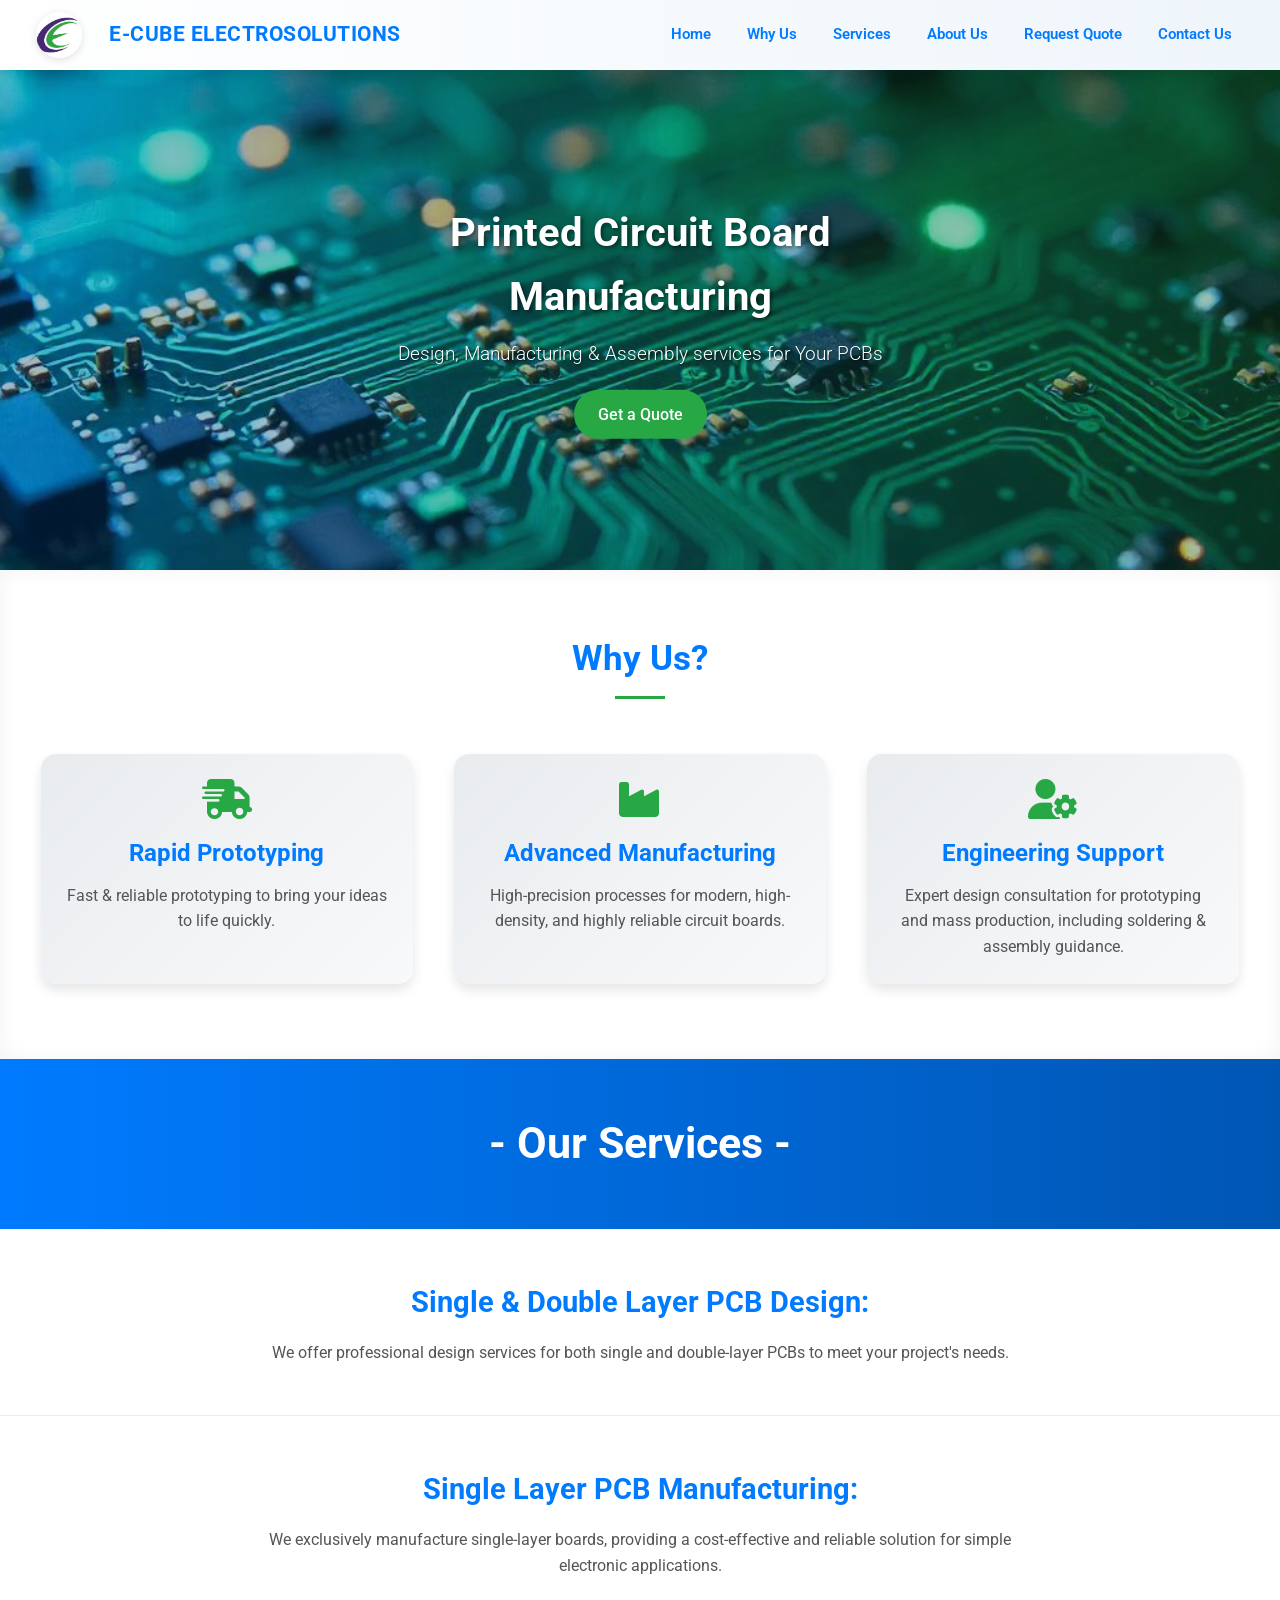
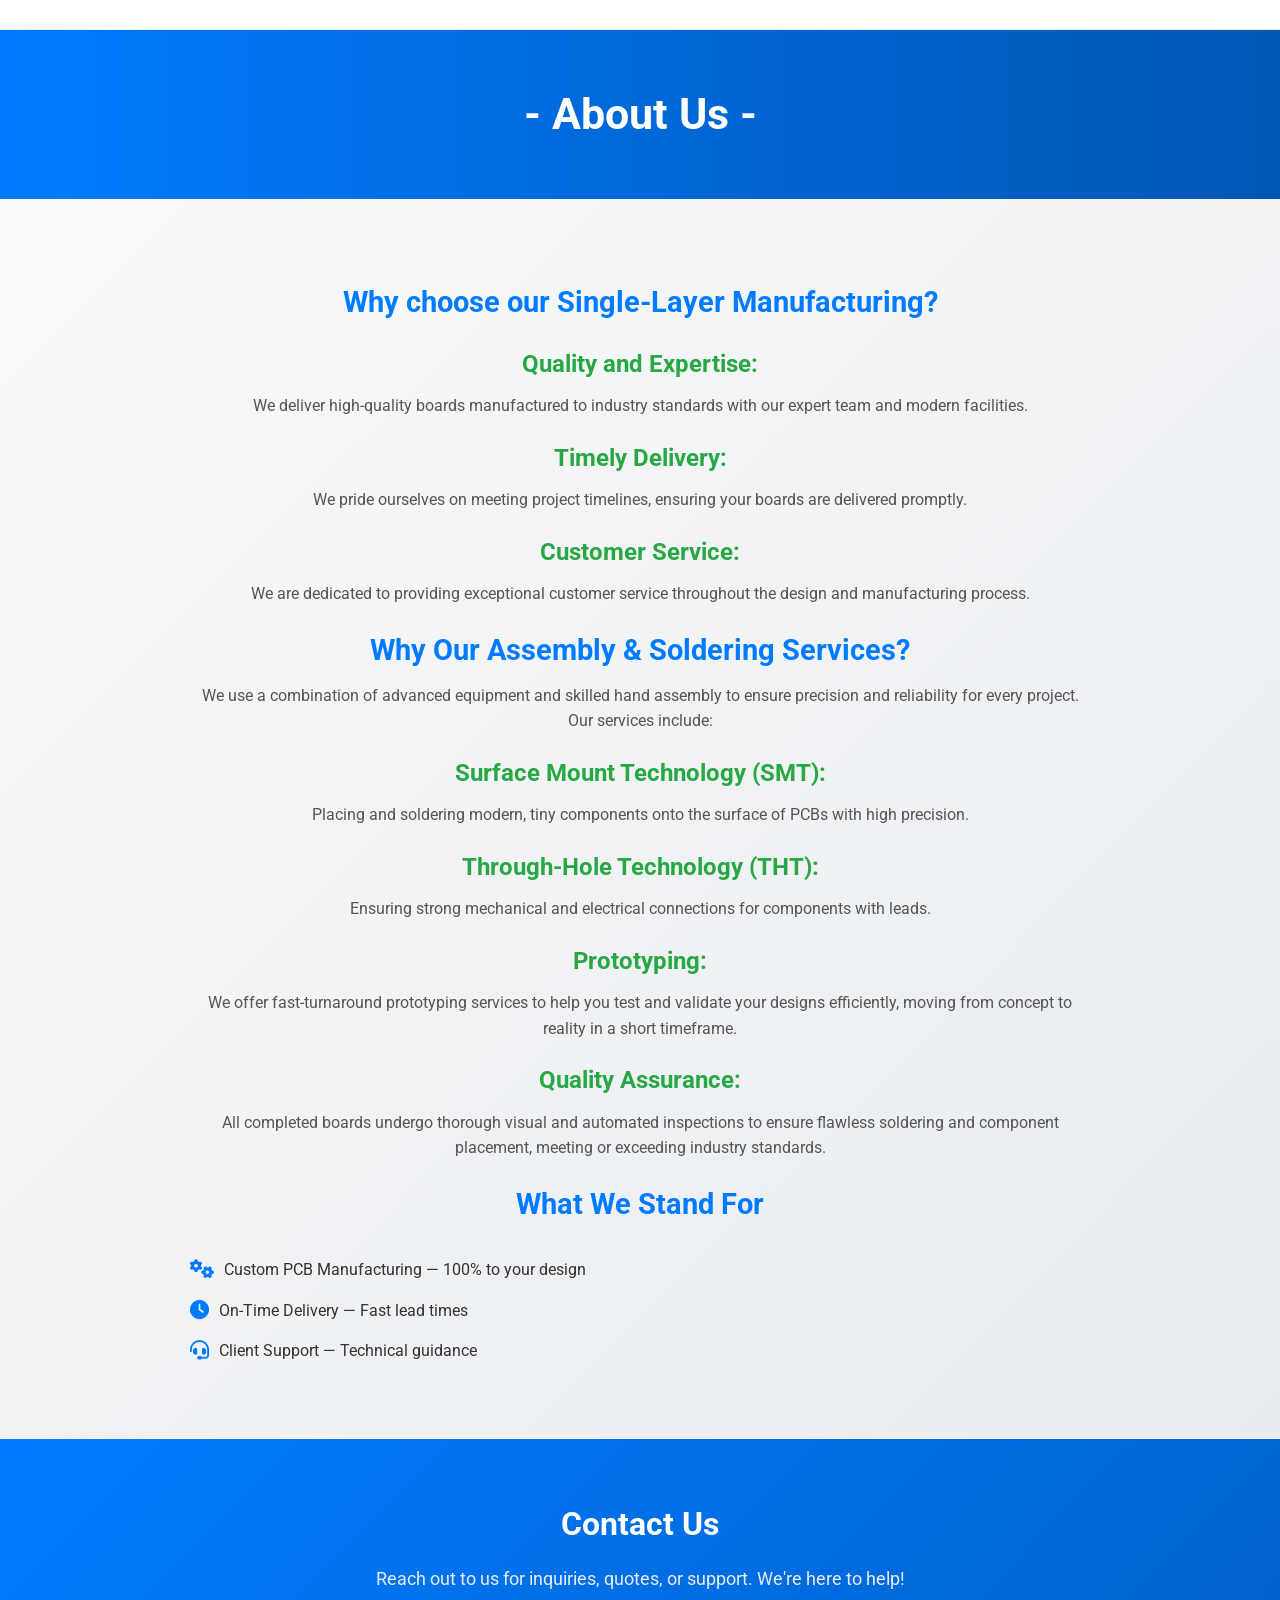
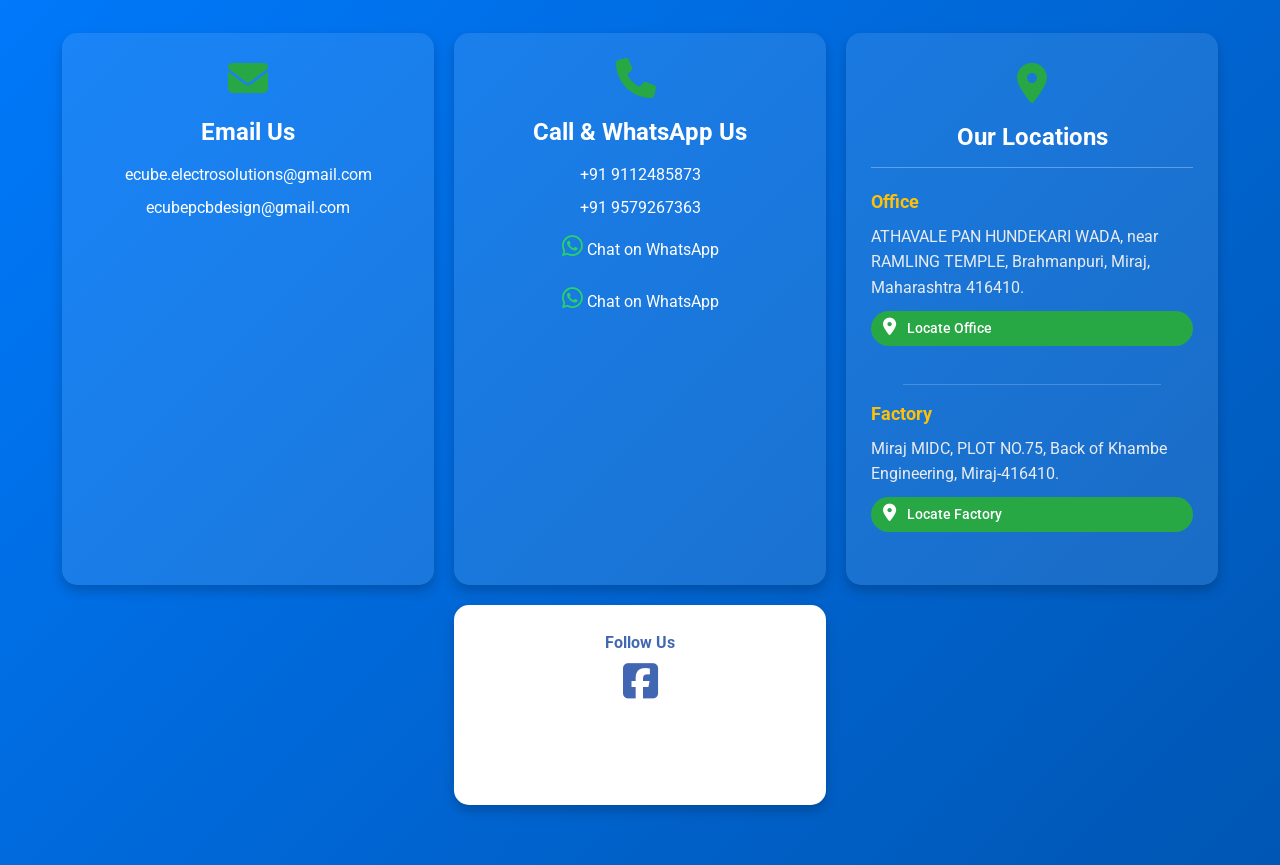
<file: index.html>
<!DOCTYPE html>
<html lang="en">

<head>
  <meta charset="UTF-8" />
  <meta name="viewport" content="width=device-width, initial-scale=1.0" />
  <title>E CUBE ELECTROSOLUTIONS</title>
  <link rel="stylesheet" href="style2.css" />
  <link rel="stylesheet" href="navbar.css" />
  <link rel="preconnect" href="https://fonts.googleapis.com">
  <link rel="preconnect" href="https://fonts.gstatic.com" crossorigin>
  <link rel="stylesheet" href="https://cdnjs.cloudflare.com/ajax/libs/font-awesome/6.7.2/css/all.min.css"
    integrity="sha512-Evv84Mr4kqVGRNSgIGL/F/aIDqQb7xQ2vcrdIwxfjThSH8CSR7PBEakCr51Ck+w+/U6swU2Im1vVX0SVk9ABhg=="
    crossorigin="anonymous" referrerpolicy="no-referrer" />
  <link rel="stylesheet" href="https://cdnjs.cloudflare.com/ajax/libs/font-awesome/6.5.0/css/all.min.css" />
</head>

<body>
  <header class="header">
    <a href="#home" class="brand">
      <div class="logo">
        <img src="logo.jpg" alt="E-CUBE ELECTROSOLUTIONS Logo" />
      </div>
      <div class="brand-name">E-CUBE ELECTROSOLUTIONS</div>
    </a>

    <!-- Add the hamburger menu button -->
    <button id="menu-toggle" class="menu-toggle" aria-label="Toggle Navigation Menu">☰</button>

    <div class="opt">
      <nav id="options" class="options">
        <a href="#home">Home</a>
        <a href="#why-us">Why Us</a>
        <a href="#services">Services</a>
        <a href="#about-us">About Us</a>
        <a href="quote.html">Request Quote</a>
        <a href="#contact-us">Contact Us</a>
      </nav>
    </div>
  </header>

  <main>
    <section class="banner" id="home">
      <img src="bg2.jpeg" alt="PCB Manufacturing Banner" class="banner-image" />
      <div class="banner-overlay"></div>
      <div class="banner-content">
        <div class="banner-heading">Printed Circuit Board Manufacturing</div>
        <div class="banner-description">
          Design, Manufacturing & Assembly services for Your PCBs
        </div><a href="quote.html" class="cta-button">Get a Quote</a>
      </div>
    </section>

    <section class="info" id="why-us">
      <h2 class="info-h2">Why Us?</h2>
      <div class="features-section">
        <div class="feature">
          <i class="fas fa-truck-fast"></i>
          <h3>Rapid Prototyping</h3>
          <p>Fast & reliable prototyping to bring your ideas to life quickly.</p>
        </div>
        <div class="feature">
          <i class="fas fa-industry"></i>
          <h3>Advanced Manufacturing</h3>
          <p>High-precision processes for modern, high-density, and highly reliable circuit boards.</p>
        </div>
        <div class="feature">
          <i class="fas fa-user-cog"></i>
          <h3>Engineering Support</h3>
          <p>Expert design consultation for prototyping and mass production, including soldering & assembly guidance.
          </p>
        </div>
      </div>
    </section>

    <section class="services-head" id="services">
      <h1>- Our Services -</h1>
    </section>

    <section class="services">
      <h3>Single & Double Layer PCB Design:</h3>
      <p>
        We offer professional design services for both single and double-layer PCBs to meet your project's needs.
      </p>
    </section>

    <section class="services">

      <h3>Single Layer PCB Manufacturing:</h3>
      <p>
        We exclusively manufacture single-layer boards, providing a cost-effective and reliable solution for simple
        electronic applications.
      </p>
    </section>

    <section class="services-head" id="about-us">
      <h1>- About Us -</h1>
    </section>
    <section class="about-us">
      <div class="container">
        <h3>Why choose our Single-Layer Manufacturing?</h3>
        <h4>Quality and Expertise:</h4>
        <p>
          We deliver high-quality boards manufactured to industry standards with our expert team and modern facilities.
        </p>
        <h4>Timely Delivery:</h4>
        <p>We pride ourselves on meeting project timelines, ensuring your boards are delivered promptly.</p>
        <h4>Customer Service:</h4>
        <p>We are dedicated to providing exceptional customer service throughout the design and manufacturing process.
        </p>

        <h3>Why Our Assembly & Soldering Services?</h3>
        <p>
          We use a combination of advanced equipment and skilled hand assembly to ensure precision and reliability for
          every project. Our services include:
        </p>
        <h4>Surface Mount Technology (SMT):</h4>
        <p>Placing and soldering modern, tiny components onto the surface of PCBs with high precision.</p>
        <h4>Through-Hole Technology (THT):</h4>
        <p>Ensuring strong mechanical and electrical connections for components with leads.</p>
        <h4>Prototyping:</h4>
        <p>We offer fast-turnaround prototyping services to help you test and validate your designs efficiently, moving
          from concept to reality in a short timeframe.</p>
        <h4>Quality Assurance:</h4>
        <p>All completed boards undergo thorough visual and automated inspections to ensure flawless soldering and
          component placement, meeting or exceeding industry standards.</p>

        <h3>What We Stand For</h3>
        <ul class="highlights">
          <li><i class="fas fa-cogs"></i> Custom PCB Manufacturing — 100% to your design</li>
          <li><i class="fas fa-clock"></i> On-Time Delivery — Fast lead times</li>
          <li><i class="fas fa-headset"></i> Client Support — Technical guidance</li>
        </ul>
      </div>
    </section>

    <section class="contact-section" id="contact-us">
      <div class="contact-container">
        <h2>Contact Us</h2>
        <p>Reach out to us for inquiries, quotes, or support. We're here to help!</p>
        <div class="contact-cards">

          <div class="contact-card">
            <i class="fas fa-envelope"></i>
            <h3>Email Us</h3>
            <p><a href="mailto:ecube.electrosolutions@gmail.com">ecube.electrosolutions@gmail.com</a></p>
            <p><a href="mailto:ecubepcbdesign@gmail.com">ecubepcbdesign@gmail.com</a></p>
          </div>

          <div class="contact-card">
            <i class="fas fa-phone"></i>
              <h3>Call & WhatsApp Us</h3>
            <p><a href="tel:9112485873">+91 9112485873</a></p>
            <p><a href="tel:9579267363">+91 9579267363</a></p>
            <p>
              <a href="https://wa.me/919579267363" target="_blank" aria-label="WhatsApp Chat">
                <i class="fab fa-whatsapp" style="color: #25d366; font-size: 1.5em; margin-top: 5px;"></i> Chat on
                WhatsApp
              </a>
            </p>
            <p>
              <a href="https://wa.me/919112485873" target="_blank" aria-label="WhatsApp Chat">
                <i class="fab fa-whatsapp" style="color: #25d366; font-size: 1.5em; margin-top: 5px;"></i> Chat on
                WhatsApp
              </a>
            </p>
          </div>

          <div class="contact-card address-card">
            <i class="fas fa-location-dot"></i>
            <h3>Our Locations</h3>

            <div class="location-block">
              <h4>Office</h4>
              <p>ATHAVALE PAN HUNDEKARI WADA, near RAMLING TEMPLE, Brahmanpuri, Miraj, Maharashtra 416410.</p>
              <a href="https://maps.app.goo.gl/ZicLaZgiArnfA91x6" target="_blank" class="map-link"
                aria-label="Locate Office on Map">
                <i class="fas fa-map-marker-alt"></i> Locate Office
              </a>
            </div>

            <hr class="address-separator">

            <div class="location-block">
              <h4>Factory</h4>
              <p>Miraj MIDC, PLOT NO.75, Back of Khambe Engineering, Miraj-416410.</p>
              <a href="https://maps.app.goo.gl/wGUpKCGVLgmyoGES9" target="_blank" class="map-link"
                aria-label="Locate Factory on Map">
                <i class="fas fa-map-marker-alt"></i> Locate Factory
              </a>
            </div>

          </div>
          <div class="contact-card follow-us-card"
            style="text-align: center; justify-content: center; color: white; background-color: white;">
            <h3 style="font-size: 1em; margin-bottom: 5px; color: #4267B2">Follow Us</h3>
            <a href="https://www.facebook.com/ecubepcb/" target="_blank" aria-label="Follow us on Facebook">
              <i class="fab fa-facebook-square" style="color: #4267B2; font-size: 2.5em;"></i>
            </a>
          </div>
        </div>
      </div>
    </section>
  </main>

  <script>
    // Constants from the problem description
    const MAX_AREA_SQCM_LIMIT = 36000;

    let livePricingSettings = {
      setup_cost: 800,
      base_rate: 0.60
    };

    // Rate table derived from the handwritten image (Total Area in sq cm vs. Rate)
    const RATE_TABLE = [
      { area: 30000, rate: 0.35 },
      { area: 25000, rate: 0.38 },
      { area: 20000, rate: 0.40 },
      { area: 15000, rate: 0.42 },
      { area: 10000, rate: 0.45 },
      { area: 6000, rate: 0.48 },
      { area: 3000, rate: 0.50 }
    ];

    async function fetchHomePricingConfig() {
      try {
        const BASE_URL = (window.location.hostname === "localhost" || window.location.hostname === "127.0.0.1" || window.location.protocol === "file:")
          ? "http://localhost:5000"
          : "https://e-cube-backend.onrender.com";
        const res = await fetch(`${BASE_URL}/api/pricing-config`, { cache: "no-store" });
        if (res.ok) {
          const data = await res.json();
          if (data && data.success && data.settings) {
            if (!isNaN(Number(data.settings.setup_cost))) {
              livePricingSettings.setup_cost = Number(data.settings.setup_cost);
            }
            if (!isNaN(Number(data.settings.base_rate))) {
              livePricingSettings.base_rate = Number(data.settings.base_rate);
            }
          }
        }
      } catch (e) {
        console.warn("Home pricing sync fallback:", e);
      }
    }

    fetchHomePricingConfig();

    try {
      const bc = new BroadcastChannel("ecube_pricing_channel");
      bc.onmessage = function (ev) {
        if (ev && ev.data && ev.data.type === "PRICING_UPDATED") {
          fetchHomePricingConfig();
        }
      };
    } catch (e) { }

    window.addEventListener("storage", function (e) {
      if (e.key === "ecube_pricing_updated_at") {
        fetchHomePricingConfig();
      }
    });

    /**
     * Determines the setup charges based on the total area in sq cm.
     */
    function getSetupCharges(totalAreaSqCm) {
      const baseSetup = livePricingSettings.setup_cost || 800;
      if (totalAreaSqCm > 25000 && totalAreaSqCm <= 30000) {
        return Math.round(baseSetup * 0.5); // Slab 25001 to 30000 sqcm
      } else if (totalAreaSqCm > 20000 && totalAreaSqCm <= 25000) {
        return Math.round(baseSetup * 0.75); // Slab 20001 to 25000 sqcm
      } else if (totalAreaSqCm >= 0 && totalAreaSqCm <= 20000) {
        return baseSetup; // Slab 0 to 20000 sqcm
      } else {
        return Math.round(baseSetup * 0.5);
      }
    }

    /**
     * Determines the rate per sq cm based on the total calculated area.
     */
    function getRatePerSqCm(totalAreaSqCm) {
      const baseRate = livePricingSettings.base_rate || 0.60;
      const baseRatio = baseRate / 0.50; // Dynamic scaling if admin changes base rate
      for (const tier of RATE_TABLE) {
        if (totalAreaSqCm >= tier.area) {
          return Number((tier.rate * baseRatio).toFixed(2));
        }
      }
      return baseRate;
    }

    function validateQuantity() {
      const quantityInput = document.getElementById('quantity');
      const quantity = parseInt(quantityInput.value, 10);
      return (quantity % 3 === 0) || (quantity % 5 === 0);
    }

    function validateDimensions() {
      const dimX = parseInt(document.getElementById('dim-x').value, 10);
      const dimY = parseInt(document.getElementById('dim-y').value, 10);
      const MIN = 15;
      const MAX = 350;

      const isXValid = (dimX >= MIN) && (dimX <= MAX);
      const isYValid = (dimY >= MIN) && (dimY <= MAX);

      return isXValid && isYValid;
    }

    function calculateTotalArea(length_mm, width_mm, quantity) {
      // Area in sq cm: (L_mm * W_mm) / 100
      const area_sq_cm = (length_mm * width_mm) / 100;
      // Total Area: Area in sq cm * Quantity
      return area_sq_cm * quantity;
    }

    function calculateQuote(total_area_sq_cm) {
      const rate_per_sq_cm = getRatePerSqCm(total_area_sq_cm);
      const setup_charge = getSetupCharges(total_area_sq_cm);

      // Calculate Material Cost: total_area_sq_cm * rate_per_sq_cm
      const material_cost = total_area_sq_cm * rate_per_sq_cm;

      // Calculate Final Price: Material Cost + Setup Charges
      const final_price = material_cost + setup_charge;

      return { final_price: final_price, setup_charge: setup_charge };
    }

    // Main validation and quote function called on form submission
    function validateForm(event) {
      event.preventDefault();

      const quantityInput = document.getElementById('quantity');
      const dimXInput = document.getElementById('dim-x');
      const dimYInput = document.getElementById('dim-y');
      const quantityErrorNote = document.getElementById('quantity-error-note');
      const dimErrorNote = document.getElementById('dim-error-note');
      const quoteResultDiv = document.getElementById('quote-result');
      const totalPriceDisplay = document.getElementById('total-price-display');
      const setupChargeNote = quoteResultDiv.querySelector('p:last-child');

      const isQuantityValid = validateQuantity();
      const isDimensionValid = validateDimensions();
      let isValid = true;

      // --- Validation Logic ---
      if (!isQuantityValid) {
        quantityInput.style.border = '2px solid #ff0000';
        quantityErrorNote.style.color = '#ff0000';
        isValid = false;
      } else {
        quantityInput.style.border = '1px solid #ccc';
        quantityErrorNote.style.color = '#cc0000';
      }

      if (!isDimensionValid) {
        dimXInput.style.border = '2px solid #ff0000';
        dimYInput.style.border = '2px solid #ff0000';
        dimErrorNote.style.display = 'block';
        isValid = false;
      } else {
        dimXInput.style.border = '1px solid #ccc';
        dimYInput.style.border = '1px solid #ccc';
        dimErrorNote.style.display = 'none';
      }

      // --- Critical Area Check (Runs if inputs are valid) ---
      if (isValid) {
        const length_mm = parseInt(dimXInput.value, 10);
        const width_mm = parseInt(dimYInput.value, 10);
        const quantity = parseInt(quantityInput.value, 10);
        const total_area_sq_cm = calculateTotalArea(length_mm, width_mm, quantity);

        if (total_area_sq_cm > MAX_AREA_SQCM_LIMIT) {
          isValid = false;
          quoteResultDiv.style.display = 'none';
          alert(`The total PCB area (${total_area_sq_cm.toFixed(2)} sqcm) exceeds the online quote limit (${MAX_AREA_SQCM_LIMIT} sqcm). Please email us for a custom quotation.`);
        } else {
          // --- Quote Generation ---
          const quoteData = calculateQuote(total_area_sq_cm);

          const formattedPrice = quoteData.final_price.toFixed(2);

          totalPriceDisplay.innerText = `₹ ${formattedPrice}`;
          setupChargeNote.innerHTML = `(Includes ₹${quoteData.setup_charge} Setup Charges)`;

          quoteResultDiv.style.display = 'block';
        }
      }

      return false;
    }
  </script>
  <script>
    document.getElementById('menu-toggle').addEventListener('click', function () {
      var options = document.getElementById('options');
      // The .opt container needs the active class to display correctly in the provided CSS example
      document.querySelector('.opt').classList.toggle('active');
      options.classList.toggle('active');
    });

    // New code to close the menu when a link is clicked
    document.querySelectorAll('#options a').forEach(function (link) {
      link.addEventListener('click', function () {
        var options = document.getElementById('options');
        document.querySelector('.opt').classList.remove('active');
        options.classList.remove('active');
      });
    });
  </script>

</body>

</html>
</file>
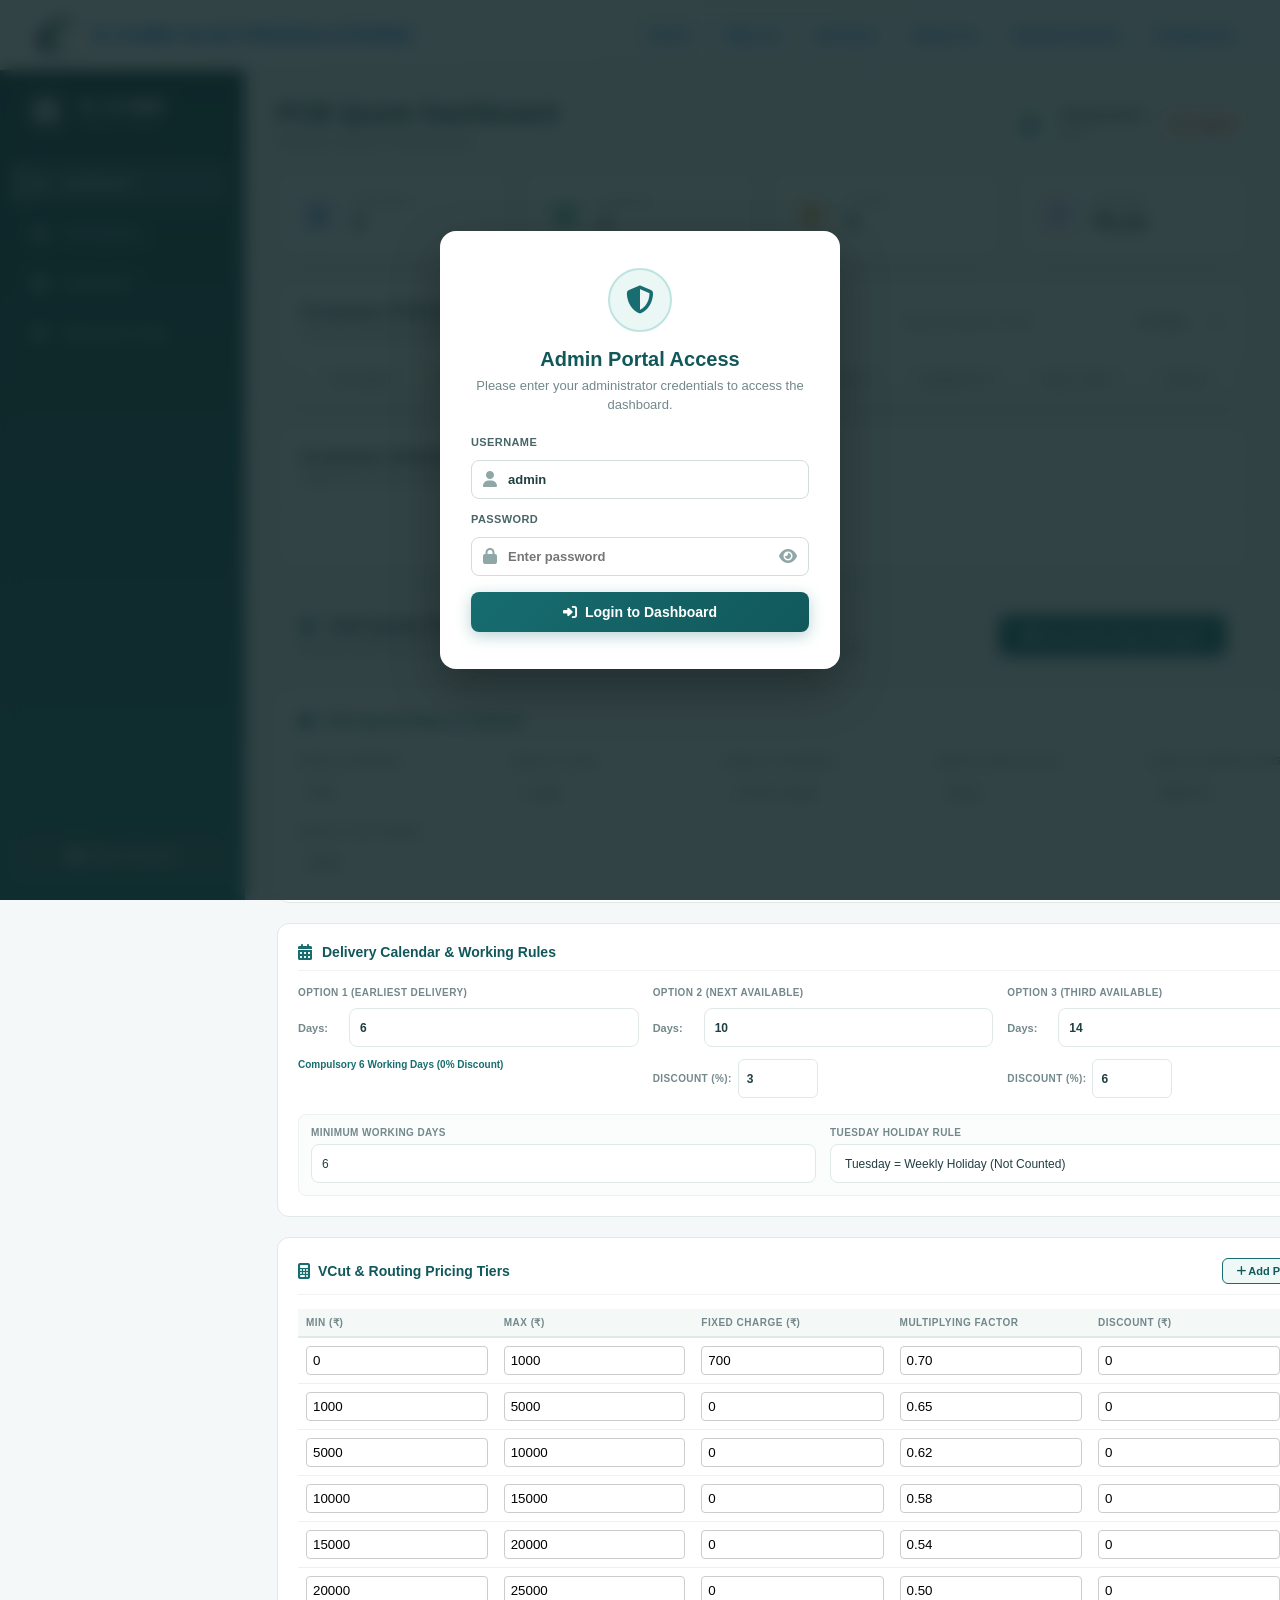
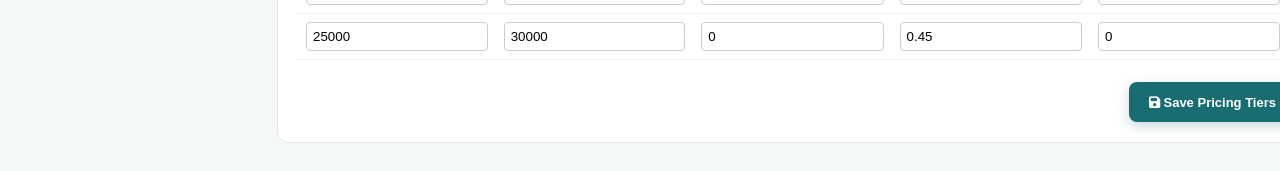
<file: admin.html>
<!DOCTYPE html>
<html lang="en">

<head>

    <meta charset="UTF-8">

    <meta name="viewport" content="width=device-width, initial-scale=1.0">

    <title>E-CUBE | PCB Admin Dashboard</title>

    <link rel="stylesheet" href="admin.css">
    <link rel="stylesheet" href="navbar.css">

    <link rel="stylesheet" href="https://cdnjs.cloudflare.com/ajax/libs/font-awesome/6.5.2/css/all.min.css">

</head>


<body>

    <header class="header">
        <a href="index.html" class="brand">
            <div class="logo">
                <img src="logo.jpg" alt="E-CUBE ELECTROSOLUTIONS Logo">
            </div>
            <div class="brand-name">E-CUBE ELECTROSOLUTIONS</div>
        </a>

        <button id="menu-toggle" class="menu-toggle" aria-label="Toggle Navigation Menu">☰</button>

        <div class="opt">
            <nav id="options" class="options">
                <a href="index.html#home">Home</a>
                <a href="index.html#why-us">Why Us</a>
                <a href="index.html#services">Services</a>
                <a href="index.html#about-us">About Us</a>
                <a href="quote.html">Request Quote</a>
                <a href="index.html#contact-us">Contact Us</a>
            </nav>
        </div>
    </header>

    <!-- =====================================================
         ADMIN AUTHENTICATION / LOGIN OVERLAY
    ===================================================== -->
    <div id="adminLoginOverlay" class="login-overlay" style="display: none;">
        <div class="login-modal-card">
            <div class="login-icon-badge">
                <i class="fa-solid fa-shield-halved"></i>
            </div>
            <h2>Admin Portal Access</h2>
            <p>Please enter your administrator credentials to access the dashboard.</p>

            <form id="adminLoginForm" onsubmit="handleAdminLogin(event)">
                <div class="form-group" style="text-align: left; margin-bottom: 14px;">
                    <label
                        style="font-size: 11px; font-weight: 700; color: #486567; text-transform: uppercase; margin-bottom: 6px; display: block;">Username</label>
                    <div style="position: relative;">
                        <i class="fa-solid fa-user"
                            style="position: absolute; left: 12px; top: 50%; transform: translateY(-50%); color: #8fa7a6;"></i>
                        <input type="text" id="adminAuthUsername" required placeholder="Enter username" value="admin"
                            style="width: 100%; padding: 10px 12px 10px 36px; border: 1px solid #d1dedc; border-radius: 8px; font-size: 13px; font-weight: 600; box-sizing: border-box;">
                    </div>
                </div>

                <div class="form-group" style="text-align: left; margin-bottom: 16px;">
                    <label
                        style="font-size: 11px; font-weight: 700; color: #486567; text-transform: uppercase; margin-bottom: 6px; display: block;">Password</label>
                    <div style="position: relative;">
                        <i class="fa-solid fa-lock"
                            style="position: absolute; left: 12px; top: 50%; transform: translateY(-50%); color: #8fa7a6;"></i>
                        <input type="password" id="adminAuthPassword" required placeholder="Enter password"
                            style="width: 100%; padding: 10px 36px 10px 36px; border: 1px solid #d1dedc; border-radius: 8px; font-size: 13px; font-weight: 600; box-sizing: border-box;">
                        <i class="fa-solid fa-eye" id="toggleAdminPassBtn" onclick="toggleAdminPasswordVisibility()"
                            style="position: absolute; right: 12px; top: 50%; transform: translateY(-50%); color: #8fa7a6; cursor: pointer;"></i>
                    </div>
                </div>

                <div id="adminLoginError"
                    style="display: none; color: #dc2626; font-size: 12px; font-weight: 600; margin-bottom: 12px; background: #fef2f2; padding: 8px 12px; border-radius: 6px; border: 1px solid #fecaca;">
                </div>

                <button type="submit" class="admin-login-submit-btn">
                    <i class="fa-solid fa-right-to-bracket"></i> Login to Dashboard
                </button>
            </form>
        </div>
    </div>


    <!-- =====================================================
     SIDEBAR
===================================================== -->

    <aside class="sidebar">

        <div class="admin-logo">

            <div class="logo-icon">

                <i class="fa-solid fa-microchip"></i>

            </div>

            <div>

                <h2>E-CUBE</h2>

                <span>ADMIN PANEL</span>

            </div>

        </div>


        <nav class="sidebar-menu">

            <a href="#" class="menu-item active">

                <i class="fa-solid fa-chart-line"></i>

                Dashboard

            </a>


            <a href="#quotes" class="menu-item">

                <i class="fa-solid fa-file-invoice"></i>

                PCB Quotes

            </a>


            <a href="#customers" class="menu-item">

                <i class="fa-solid fa-users"></i>

                Customers

            </a>


            <a href="#edit-quote-page" class="menu-item" id="navEditQuotePage">

                <i class="fa-solid fa-pen-to-square"></i>

                Edit Quote Page

            </a>

        </nav>


        <div class="sidebar-bottom">

            <button class="clear-all-btn" onclick="deleteAllQuotes()">

                <i class="fa-solid fa-trash"></i>

                Delete All Quotes

            </button>

        </div>

    </aside>



    <!-- =====================================================
     MAIN CONTENT
===================================================== -->

    <main class="main-content">


        <!-- TOPBAR -->

        <header class="topbar">

            <div>

                <h1>PCB Quote Dashboard</h1>

                <p>
                    Manage customer PCB quotations
                </p>

            </div>


            <div style="display: flex; align-items: center; gap: 14px;">

                <div class="admin-profile">

                    <div class="profile-icon">

                        <i class="fa-solid fa-user"></i>

                    </div>

                    <div>

                        <strong id="displayAdminUser">Administrator</strong>

                        <small>Admin</small>

                    </div>

                </div>

                <button type="button" onclick="handleAdminLogout()" title="Logout Admin"
                    style="background: #fff0f0; color: #dc2626; border: 1px solid #fecaca; padding: 8px 14px; border-radius: 8px; font-size: 12px; font-weight: 700; cursor: pointer; display: flex; align-items: center; gap: 6px; transition: all 0.2s ease;">
                    <i class="fa-solid fa-right-from-bracket"></i>
                    Logout
                </button>

            </div>

        </header>



        <!-- =================================================
         STATISTICS
    ================================================== -->

        <section class="stats-grid">


            <div class="stat-card">

                <div class="stat-icon blue">

                    <i class="fa-solid fa-file-invoice"></i>

                </div>

                <div>

                    <span>Total Quotes</span>

                    <strong id="totalQuotes">0</strong>

                </div>

            </div>



            <div class="stat-card">

                <div class="stat-icon green">

                    <i class="fa-solid fa-users"></i>

                </div>

                <div>

                    <span>Customers</span>

                    <strong id="totalCustomers">0</strong>

                </div>

            </div>



            <div class="stat-card">

                <div class="stat-icon orange">

                    <i class="fa-solid fa-clock"></i>

                </div>

                <div>

                    <span>Pending</span>

                    <strong id="pendingQuotes">0</strong>

                </div>

            </div>



            <div class="stat-card">

                <div class="stat-icon purple">

                    <i class="fa-solid fa-indian-rupee-sign"></i>

                </div>

                <div>

                    <span>Total Value</span>

                    <strong id="totalValue">₹0.00</strong>

                </div>

            </div>

        </section>



        <!-- =================================================
         QUOTES
    ================================================== -->

        <section class="quotes-section" id="quotes">

            <div class="section-header">

                <div>

                    <h2>Customer PCB Quotes</h2>

                    <p>
                        View and manage all submitted quotations
                    </p>

                </div>


                <div class="header-actions">

                    <input type="text" id="searchInput" placeholder="Search customer / PCB..." oninput="renderQuotes()">


                    <select id="statusFilter" onchange="renderQuotes()">

                        <option value="all">
                            All Status
                        </option>

                        <option value="Pending">
                            Pending
                        </option>

                        <option value="Processing">
                            Processing
                        </option>

                        <option value="Completed">
                            Completed
                        </option>

                        <option value="Cancelled">
                            Cancelled
                        </option>

                    </select>

                </div>

            </div>



            <!-- TABLE -->

            <div class="table-wrapper">

                <table>

                    <thead>

                        <tr>
                            <th>#</th>
                            <th>Customer</th>
                            <th>Admin ID</th>
                            <th>Type</th>
                            <th>PCB Details</th>
                            <th>Delivery</th>
                            <th>Quantity</th>
                            <th>Gerber File</th>
                            <th>Final Total</th>
                            <th>Status</th>
                            <th>Actions</th>
                        </tr>

                    </thead>


                    <tbody id="quotesTable"></tbody>

                </table>

            </div>


            <div id="emptyState" class="empty-state">

                <i class="fa-solid fa-folder-open"></i>

                <h3>No Quotes Found</h3>

                <p>
                    Customer quotations will appear here.
                </p>

            </div>

        </section>



        <!-- =================================================
         CUSTOMERS
    ================================================== -->

        <section class="customer-section" id="customers">

            <div class="section-header">

                <div>

                    <h2>Customer Information</h2>

                    <p>
                        Registered customer details
                    </p>

                </div>

            </div>


            <div class="customer-grid" id="customerGrid"></div>

        </section>



        <!-- =================================================
         EDIT QUOTE PAGE MANAGEMENT SECTION
    ================================================== -->

        <section class="quote-table-section" id="edit-quote-page" style="margin-top: 24px;">

            <div class="section-header"
                style="display: flex; justify-content: space-between; align-items: center; border-bottom: 1px solid var(--border); padding-bottom: 16px; margin-bottom: 20px;">

                <div>

                    <h2><i class="fa-solid fa-pen-to-square" style="color: var(--teal); margin-right: 8px;"></i> Edit
                        Quote Page Configuration</h2>

                    <p>
                        Manage default options, delivery calendar dates, and price summary controls for the customer
                        Quote Page
                    </p>

                </div>

                <button type="button" class="save-btn" onclick="saveAdminPricingSettings()"
                    style="padding: 10px 24px; font-size: 13px; font-weight: 700; box-shadow: 0 4px 12px rgba(23,109,112,0.25);">

                    <i class="fa-solid fa-floppy-disk"></i>

                    Save Quote Page Changes

                </button>

            </div>


            <!-- TWO-COLUMN LAYOUT (MIRRORING QUOTE.HTML) -->
            <div style="display: grid; grid-template-columns: 2fr 1fr; gap: 24px;">

                <!-- LEFT COLUMN: PCB DEFAULTS & DELIVERY CALENDAR -->
                <div style="display: flex; flex-direction: column; gap: 20px;">

                    <!-- PCB OPTIONS & SPECIFICATIONS -->
                    <div style="background: #fff; border: 1px solid var(--border); border-radius: 12px; padding: 20px;">

                        <div
                            style="display: flex; align-items: center; gap: 10px; margin-bottom: 16px; color: var(--teal-dark); border-bottom: 1px solid #f0f4f3; padding-bottom: 10px;">

                            <i class="fa-solid fa-microchip" style="font-size: 16px; color: var(--teal);"></i>

                            <h3 style="font-size: 14px; margin: 0; font-weight: 700;">PCB Specifications & Defaults</h3>

                        </div>

                        <div
                            style="display: grid; grid-template-columns: repeat(auto-fit, minmax(180px, 1fr)); gap: 14px;">

                            <div class="form-group">

                                <label
                                    style="font-weight: 700; font-size: 10px; color: var(--muted); text-transform: uppercase;">
                                    Default Material
                                </label>

                                <input type="text" id="adminDefaultMaterial" value="FR-4"
                                    style="padding: 8px 10px; border: 1px solid var(--border); border-radius: 8px;">

                            </div>

                            <div class="form-group">

                                <label
                                    style="font-weight: 700; font-size: 10px; color: var(--muted); text-transform: uppercase;">
                                    Default Layer
                                </label>

                                <input type="text" id="adminDefaultLayers" value="1 Layer"
                                    style="padding: 8px 10px; border: 1px solid var(--border); border-radius: 8px;">

                            </div>

                            <div class="form-group">

                                <label
                                    style="font-weight: 700; font-size: 10px; color: var(--muted); text-transform: uppercase;">
                                    Default Thickness
                                </label>

                                <input type="text" id="adminDefaultThickness" value="1.6 mm / 35 µm"
                                    style="padding: 8px 10px; border: 1px solid var(--border); border-radius: 8px;">

                            </div>

                            <div class="form-group">

                                <label
                                    style="font-weight: 700; font-size: 10px; color: var(--muted); text-transform: uppercase;">
                                    Default Mask Color
                                </label>

                                <input type="text" id="adminDefaultMask" value="Green"
                                    style="padding: 8px 10px; border: 1px solid var(--border); border-radius: 8px;">

                            </div>

                            <div class="form-group">

                                <label
                                    style="font-weight: 700; font-size: 10px; color: var(--muted); text-transform: uppercase;">
                                    Default Surface Finish
                                </label>

                                <input type="text" id="adminDefaultSurface" value="Roller Tin"
                                    style="padding: 8px 10px; border: 1px solid var(--border); border-radius: 8px;">

                            </div>

                            <div class="form-group">

                                <label
                                    style="font-weight: 700; font-size: 10px; color: var(--muted); text-transform: uppercase;">
                                    Default Silk Screen
                                </label>

                                <input type="text" id="adminDefaultSilk" value="White"
                                    style="padding: 8px 10px; border: 1px solid var(--border); border-radius: 8px;">

                            </div>

                        </div>

                    </div>


                    <!-- DELIVERY CALENDAR / DATES -->
                    <div style="background: #fff; border: 1px solid var(--border); border-radius: 12px; padding: 20px;">

                        <div
                            style="display: flex; align-items: center; gap: 10px; margin-bottom: 16px; color: var(--teal-dark); border-bottom: 1px solid #f0f4f3; padding-bottom: 10px;">

                            <i class="fa-solid fa-calendar-days" style="font-size: 16px; color: var(--teal);"></i>

                            <h3 style="font-size: 14px; margin: 0; font-weight: 700;">Delivery Calendar & Working Rules
                            </h3>

                        </div>

                        <div
                            style="display: grid; grid-template-columns: repeat(auto-fit, minmax(200px, 1fr)); gap: 14px; margin-bottom: 16px;">

                            <div class="form-group">

                                <label
                                    style="font-weight: 700; font-size: 10px; color: var(--muted); text-transform: uppercase;">
                                    Option 1 (Earliest Delivery)
                                </label>

                                <div style="display: flex; gap: 6px; align-items: center; margin-top: 4px;">
                                    <span
                                        style="font-size: 11px; font-weight: 600; color: var(--muted); width: 45px;">Days:</span>
                                    <input type="number" id="quotePageDays1" min="1" max="60" value="6" placeholder="6"
                                        style="flex: 1; padding: 8px 10px; border: 1px solid var(--border); border-radius: 8px; font-weight: 600;">
                                </div>

                                <small
                                    style="font-size: 10px; color: var(--teal); font-weight: 600; margin-top: 6px; display: block;">Compulsory
                                    6 Working Days (0% Discount)</small>

                            </div>

                            <div class="form-group">

                                <label
                                    style="font-weight: 700; font-size: 10px; color: var(--muted); text-transform: uppercase;">
                                    Option 2 (Next Available)
                                </label>

                                <div style="display: flex; gap: 6px; align-items: center; margin-top: 4px;">
                                    <span
                                        style="font-size: 11px; font-weight: 600; color: var(--muted); width: 45px;">Days:</span>
                                    <input type="number" id="quotePageDays2" min="1" max="60" value="10"
                                        placeholder="10 (+4d)"
                                        style="flex: 1; padding: 8px 10px; border: 1px solid var(--border); border-radius: 8px; font-weight: 600;">
                                </div>

                                <div style="margin-top: 6px; display: flex; align-items: center; gap: 6px;">
                                    <label
                                        style="font-size: 10px; font-weight: 700; color: var(--muted); white-space: nowrap;">Discount
                                        (%):</label>
                                    <input type="number" id="adminDeliveryDiscount2" min="0" max="100" step="0.1"
                                        value="3" placeholder="3"
                                        style="padding: 4px 8px; border: 1px solid var(--border); border-radius: 6px; width: 80px; font-weight: 600;">
                                </div>

                            </div>

                            <div class="form-group">

                                <label
                                    style="font-weight: 700; font-size: 10px; color: var(--muted); text-transform: uppercase;">
                                    Option 3 (Third Available)
                                </label>

                                <div style="display: flex; gap: 6px; align-items: center; margin-top: 4px;">
                                    <span
                                        style="font-size: 11px; font-weight: 600; color: var(--muted); width: 45px;">Days:</span>
                                    <input type="number" id="quotePageDays3" min="1" max="60" value="14"
                                        placeholder="14 (+4d)"
                                        style="flex: 1; padding: 8px 10px; border: 1px solid var(--border); border-radius: 8px; font-weight: 600;">
                                </div>

                                <div style="margin-top: 6px; display: flex; align-items: center; gap: 6px;">
                                    <label
                                        style="font-size: 10px; font-weight: 700; color: var(--muted); white-space: nowrap;">Discount
                                        (%):</label>
                                    <input type="number" id="adminDeliveryDiscount3" min="0" max="100" step="0.1"
                                        value="6" placeholder="6"
                                        style="padding: 4px 8px; border: 1px solid var(--border); border-radius: 6px; width: 80px; font-weight: 600;">
                                </div>

                            </div>

                        </div>

                        <div
                            style="display: grid; grid-template-columns: 1fr 1fr; gap: 14px; background: #fbfdfd; border: 1px solid #edf2f1; padding: 12px; border-radius: 8px;">

                            <div class="form-group">

                                <label
                                    style="font-weight: 700; font-size: 10px; color: var(--muted); text-transform: uppercase;">
                                    Minimum Working Days
                                </label>

                                <input type="number" id="adminMinWorkingDays" min="1" max="30" value="6"
                                    style="padding: 8px 10px; border: 1px solid var(--border); border-radius: 8px;">

                            </div>

                            <div class="form-group">

                                <label
                                    style="font-weight: 700; font-size: 10px; color: var(--muted); text-transform: uppercase;">
                                    Tuesday Holiday Rule
                                </label>

                                <select id="adminTuesdayHoliday"
                                    style="padding: 8px 10px; border: 1px solid var(--border); border-radius: 8px;">

                                    <option value="true" selected>
                                        Tuesday = Weekly Holiday (Not Counted)
                                    </option>

                                    <option value="false">
                                        Tuesday = Normal Working Day
                                    </option>

                                </select>

                            </div>

                        </div>

                    </div>


                    <!-- VCUT / ROUTING PRICING TIERS -->
                    <div style="background: #fff; border: 1px solid var(--border); border-radius: 12px; padding: 20px;">

                        <div
                            style="display: flex; justify-content: space-between; align-items: center; margin-bottom: 14px; border-bottom: 1px solid #f0f4f3; padding-bottom: 10px;">

                            <div style="display: flex; align-items: center; gap: 8px; color: var(--teal-dark);">

                                <i class="fa-solid fa-calculator" style="color: var(--teal);"></i>

                                <h3 style="font-size: 14px; margin: 0; font-weight: 700;">VCut & Routing Pricing Tiers
                                </h3>

                            </div>

                            <button type="button" onclick="addPricingTierRow()"
                                style="background: #eef8f7; color: var(--teal-dark); border: 1px solid var(--teal); padding: 6px 14px; border-radius: 6px; font-weight: 700; cursor: pointer; font-size: 11px;">

                                <i class="fa-solid fa-plus"></i>

                                Add Pricing Tier

                            </button>

                        </div>

                        <div style="overflow-x: auto;">

                            <table style="width: 100%; border-collapse: collapse; margin-bottom: 8px; font-size: 11px;">

                                <thead>

                                    <tr style="background: #f4f8f7; text-align: left;">

                                        <th style="padding: 8px; border-bottom: 2px solid var(--border);">Min (₹)</th>

                                        <th style="padding: 8px; border-bottom: 2px solid var(--border);">Max (₹)</th>

                                        <th style="padding: 8px; border-bottom: 2px solid var(--border);">Fixed Charge
                                            (₹)</th>

                                        <th style="padding: 8px; border-bottom: 2px solid var(--border);">Multiplying
                                            Factor</th>

                                        <th style="padding: 8px; border-bottom: 2px solid var(--border);">Discount (₹)
                                        </th>

                                        <th style="padding: 8px; border-bottom: 2px solid var(--border); width: 60px;">
                                            Action</th>

                                    </tr>

                                </thead>

                                <tbody id="pricingTiersBody">

                                    <tr class="tier-row" style="border-bottom: 1px solid #eee;">
                                        <td style="padding: 8px;"><input type="number" class="tier-min" value="0"
                                                step="0.01"
                                                style="width: 100%; padding: 6px; border: 1px solid #ccc; border-radius: 4px;">
                                        </td>
                                        <td style="padding: 8px;"><input type="number" class="tier-max" value="1000"
                                                step="0.01"
                                                style="width: 100%; padding: 6px; border: 1px solid #ccc; border-radius: 4px;">
                                        </td>
                                        <td style="padding: 8px;"><input type="number" class="tier-fixed" value="700"
                                                step="0.01" oninput="updateAdminPricePreview()"
                                                style="width: 100%; padding: 6px; border: 1px solid #ccc; border-radius: 4px;">
                                        </td>
                                        <td style="padding: 8px;"><input type="number" class="tier-mult" value="0.70"
                                                step="0.0001"
                                                style="width: 100%; padding: 6px; border: 1px solid #ccc; border-radius: 4px;">
                                        </td>
                                        <td style="padding: 8px;"><input type="number" class="tier-discount" value="0"
                                                step="0.01"
                                                style="width: 100%; padding: 6px; border: 1px solid #ccc; border-radius: 4px;">
                                        </td>
                                        <td style="padding: 8px;"><button type="button"
                                                onclick="deletePricingTierRow(this)"
                                                style="background: #dc2626; color: #fff; border: 0; padding: 6px 12px; border-radius: 4px; font-weight: 700; cursor: pointer;"><i
                                                    class="fa-solid fa-trash"></i></button></td>
                                    </tr>

                                    <tr class="tier-row" style="border-bottom: 1px solid #eee;">
                                        <td style="padding: 8px;"><input type="number" class="tier-min" value="1000"
                                                step="0.01"
                                                style="width: 100%; padding: 6px; border: 1px solid #ccc; border-radius: 4px;">
                                        </td>
                                        <td style="padding: 8px;"><input type="number" class="tier-max" value="5000"
                                                step="0.01"
                                                style="width: 100%; padding: 6px; border: 1px solid #ccc; border-radius: 4px;">
                                        </td>
                                        <td style="padding: 8px;"><input type="number" class="tier-fixed" value="0"
                                                step="0.01" oninput="updateAdminPricePreview()"
                                                style="width: 100%; padding: 6px; border: 1px solid #ccc; border-radius: 4px;">
                                        </td>
                                        <td style="padding: 8px;"><input type="number" class="tier-mult" value="0.65"
                                                step="0.0001"
                                                style="width: 100%; padding: 6px; border: 1px solid #ccc; border-radius: 4px;">
                                        </td>
                                        <td style="padding: 8px;"><input type="number" class="tier-discount" value="0"
                                                step="0.01"
                                                style="width: 100%; padding: 6px; border: 1px solid #ccc; border-radius: 4px;">
                                        </td>
                                        <td style="padding: 8px;"><button type="button"
                                                onclick="deletePricingTierRow(this)"
                                                style="background: #dc2626; color: #fff; border: 0; padding: 6px 12px; border-radius: 4px; font-weight: 700; cursor: pointer;"><i
                                                    class="fa-solid fa-trash"></i></button></td>
                                    </tr>

                                    <tr class="tier-row" style="border-bottom: 1px solid #eee;">
                                        <td style="padding: 8px;"><input type="number" class="tier-min" value="5000"
                                                step="0.01"
                                                style="width: 100%; padding: 6px; border: 1px solid #ccc; border-radius: 4px;">
                                        </td>
                                        <td style="padding: 8px;"><input type="number" class="tier-max" value="10000"
                                                step="0.01"
                                                style="width: 100%; padding: 6px; border: 1px solid #ccc; border-radius: 4px;">
                                        </td>
                                        <td style="padding: 8px;"><input type="number" class="tier-fixed" value="0"
                                                step="0.01" oninput="updateAdminPricePreview()"
                                                style="width: 100%; padding: 6px; border: 1px solid #ccc; border-radius: 4px;">
                                        </td>
                                        <td style="padding: 8px;"><input type="number" class="tier-mult" value="0.62"
                                                step="0.0001"
                                                style="width: 100%; padding: 6px; border: 1px solid #ccc; border-radius: 4px;">
                                        </td>
                                        <td style="padding: 8px;"><input type="number" class="tier-discount" value="0"
                                                step="0.01"
                                                style="width: 100%; padding: 6px; border: 1px solid #ccc; border-radius: 4px;">
                                        </td>
                                        <td style="padding: 8px;"><button type="button"
                                                onclick="deletePricingTierRow(this)"
                                                style="background: #dc2626; color: #fff; border: 0; padding: 6px 12px; border-radius: 4px; font-weight: 700; cursor: pointer;"><i
                                                    class="fa-solid fa-trash"></i></button></td>
                                    </tr>

                                    <tr class="tier-row" style="border-bottom: 1px solid #eee;">
                                        <td style="padding: 8px;"><input type="number" class="tier-min" value="10000"
                                                step="0.01"
                                                style="width: 100%; padding: 6px; border: 1px solid #ccc; border-radius: 4px;">
                                        </td>
                                        <td style="padding: 8px;"><input type="number" class="tier-max" value="15000"
                                                step="0.01"
                                                style="width: 100%; padding: 6px; border: 1px solid #ccc; border-radius: 4px;">
                                        </td>
                                        <td style="padding: 8px;"><input type="number" class="tier-fixed" value="0"
                                                step="0.01" oninput="updateAdminPricePreview()"
                                                style="width: 100%; padding: 6px; border: 1px solid #ccc; border-radius: 4px;">
                                        </td>
                                        <td style="padding: 8px;"><input type="number" class="tier-mult" value="0.58"
                                                step="0.0001"
                                                style="width: 100%; padding: 6px; border: 1px solid #ccc; border-radius: 4px;">
                                        </td>
                                        <td style="padding: 8px;"><input type="number" class="tier-discount" value="0"
                                                step="0.01"
                                                style="width: 100%; padding: 6px; border: 1px solid #ccc; border-radius: 4px;">
                                        </td>
                                        <td style="padding: 8px;"><button type="button"
                                                onclick="deletePricingTierRow(this)"
                                                style="background: #dc2626; color: #fff; border: 0; padding: 6px 12px; border-radius: 4px; font-weight: 700; cursor: pointer;"><i
                                                    class="fa-solid fa-trash"></i></button></td>
                                    </tr>

                                    <tr class="tier-row" style="border-bottom: 1px solid #eee;">
                                        <td style="padding: 8px;"><input type="number" class="tier-min" value="15000"
                                                step="0.01"
                                                style="width: 100%; padding: 6px; border: 1px solid #ccc; border-radius: 4px;">
                                        </td>
                                        <td style="padding: 8px;"><input type="number" class="tier-max" value="20000"
                                                step="0.01"
                                                style="width: 100%; padding: 6px; border: 1px solid #ccc; border-radius: 4px;">
                                        </td>
                                        <td style="padding: 8px;"><input type="number" class="tier-fixed" value="0"
                                                step="0.01" oninput="updateAdminPricePreview()"
                                                style="width: 100%; padding: 6px; border: 1px solid #ccc; border-radius: 4px;">
                                        </td>
                                        <td style="padding: 8px;"><input type="number" class="tier-mult" value="0.54"
                                                step="0.0001"
                                                style="width: 100%; padding: 6px; border: 1px solid #ccc; border-radius: 4px;">
                                        </td>
                                        <td style="padding: 8px;"><input type="number" class="tier-discount" value="0"
                                                step="0.01"
                                                style="width: 100%; padding: 6px; border: 1px solid #ccc; border-radius: 4px;">
                                        </td>
                                        <td style="padding: 8px;"><button type="button"
                                                onclick="deletePricingTierRow(this)"
                                                style="background: #dc2626; color: #fff; border: 0; padding: 6px 12px; border-radius: 4px; font-weight: 700; cursor: pointer;"><i
                                                    class="fa-solid fa-trash"></i></button></td>
                                    </tr>

                                    <tr class="tier-row" style="border-bottom: 1px solid #eee;">
                                        <td style="padding: 8px;"><input type="number" class="tier-min" value="20000"
                                                step="0.01"
                                                style="width: 100%; padding: 6px; border: 1px solid #ccc; border-radius: 4px;">
                                        </td>
                                        <td style="padding: 8px;"><input type="number" class="tier-max" value="25000"
                                                step="0.01"
                                                style="width: 100%; padding: 6px; border: 1px solid #ccc; border-radius: 4px;">
                                        </td>
                                        <td style="padding: 8px;"><input type="number" class="tier-fixed" value="0"
                                                step="0.01" oninput="updateAdminPricePreview()"
                                                style="width: 100%; padding: 6px; border: 1px solid #ccc; border-radius: 4px;">
                                        </td>
                                        <td style="padding: 8px;"><input type="number" class="tier-mult" value="0.50"
                                                step="0.0001"
                                                style="width: 100%; padding: 6px; border: 1px solid #ccc; border-radius: 4px;">
                                        </td>
                                        <td style="padding: 8px;"><input type="number" class="tier-discount" value="0"
                                                step="0.01"
                                                style="width: 100%; padding: 6px; border: 1px solid #ccc; border-radius: 4px;">
                                        </td>
                                        <td style="padding: 8px;"><button type="button"
                                                onclick="deletePricingTierRow(this)"
                                                style="background: #dc2626; color: #fff; border: 0; padding: 6px 12px; border-radius: 4px; font-weight: 700; cursor: pointer;"><i
                                                    class="fa-solid fa-trash"></i></button></td>
                                    </tr>

                                    <tr class="tier-row" style="border-bottom: 1px solid #eee;">
                                        <td style="padding: 8px;"><input type="number" class="tier-min" value="25000"
                                                step="0.01"
                                                style="width: 100%; padding: 6px; border: 1px solid #ccc; border-radius: 4px;">
                                        </td>
                                        <td style="padding: 8px;"><input type="number" class="tier-max" value="30000"
                                                step="0.01"
                                                style="width: 100%; padding: 6px; border: 1px solid #ccc; border-radius: 4px;">
                                        </td>
                                        <td style="padding: 8px;"><input type="number" class="tier-fixed" value="0"
                                                step="0.01" oninput="updateAdminPricePreview()"
                                                style="width: 100%; padding: 6px; border: 1px solid #ccc; border-radius: 4px;">
                                        </td>
                                        <td style="padding: 8px;"><input type="number" class="tier-mult" value="0.45"
                                                step="0.0001"
                                                style="width: 100%; padding: 6px; border: 1px solid #ccc; border-radius: 4px;">
                                        </td>
                                        <td style="padding: 8px;"><input type="number" class="tier-discount" value="0"
                                                step="0.01"
                                                style="width: 100%; padding: 6px; border: 1px solid #ccc; border-radius: 4px;">
                                        </td>
                                        <td style="padding: 8px;"><button type="button"
                                                onclick="deletePricingTierRow(this)"
                                                style="background: #dc2626; color: #fff; border: 0; padding: 6px 12px; border-radius: 4px; font-weight: 700; cursor: pointer;"><i
                                                    class="fa-solid fa-trash"></i></button></td>
                                    </tr>

                                </tbody>

                            </table>

                        </div>

                        <div style="margin-top: 14px; display: flex; justify-content: flex-end;">
                            <button type="button" class="save-btn" onclick="saveAdminPricingSettings()"
                                style="padding: 10px 20px; font-size: 13px; font-weight: 700; box-shadow: 0 4px 12px rgba(23,109,112,0.25);">
                                <i class="fa-solid fa-floppy-disk"></i>
                                Save Pricing Tiers & Rules
                            </button>
                        </div>

                    </div>

                </div>


                <!-- RIGHT COLUMN: PRICE SUMMARY CONTROLS & LIVE PREVIEW (MIRRORING QUOTE.HTML) -->
                <div style="display: flex; flex-direction: column; gap: 20px;">

                    <!-- ADMIN PRICING CONTROLS -->
                    <div
                        style="background: #fff; border: 1px solid var(--border); border-radius: 12px; padding: 20px; box-shadow: 0 4px 15px rgba(0,0,0,0.03);">

                        <div
                            style="display: flex; align-items: center; gap: 8px; margin-bottom: 16px; color: var(--teal-dark); border-bottom: 1px solid #f0f4f3; padding-bottom: 10px;">
                            <i class="fa-solid fa-sliders" style="font-size: 16px; color: var(--teal);"></i>
                            <h3 style="font-size: 15px; margin: 0; font-weight: 700;">Price Summary Settings</h3>
                        </div>

                        <div style="display: flex; flex-direction: column; gap: 14px;">

                            <input type="hidden" id="adminSetupCost" value="700">

                            <div class="form-group">
                                <label
                                    style="font-weight: 700; font-size: 10px; color: var(--muted); text-transform: uppercase;">
                                    Default Base Rate (₹ / cm²)
                                </label>
                                <input type="number" id="adminBaseRate" min="0" step="0.01" value="0.60"
                                    oninput="updateAdminPricePreview()"
                                    style="padding: 8px 10px; border: 1px solid var(--border); border-radius: 8px; font-weight: 600;">
                            </div>

                            <div class="form-group">
                                <label
                                    style="font-weight: 700; font-size: 10px; color: var(--muted); text-transform: uppercase;">
                                    GST Rate (%)
                                </label>
                                <input type="number" id="adminGSTRate" min="0" max="100" step="0.01" value="18"
                                    oninput="updateAdminPricePreview()"
                                    style="padding: 8px 10px; border: 1px solid var(--border); border-radius: 8px; font-weight: 600;">
                            </div>

                            <div class="form-group">
                                <label
                                    style="font-weight: 700; font-size: 10px; color: var(--muted); text-transform: uppercase;">
                                    Base FPT Cost (₹)
                                </label>
                                <input type="number" id="adminFptCost" min="0" step="0.01" value="0"
                                    oninput="updateAdminPricePreview()"
                                    style="padding: 8px 10px; border: 1px solid var(--border); border-radius: 8px; font-weight: 600;">
                            </div>

                            <button type="button" class="save-btn" onclick="saveAdminPricingSettings()"
                                style="width: 100%; padding: 12px; margin-top: 6px; font-size: 13px; font-weight: 700; box-shadow: 0 4px 12px rgba(23,109,112,0.25);">
                                <i class="fa-solid fa-floppy-disk"></i>
                                Save Quote Page Changes
                            </button>

                        </div>

                    </div>

                    <!-- LIVE PRICE SUMMARY PREVIEW (EXACT QUOTE.HTML CARD) -->
                    <div
                        style="background: #fff; border: 1px solid var(--border); border-radius: 12px; padding: 20px; box-shadow: 0 4px 15px rgba(0,0,0,0.03);">

                        <div
                            style="display: flex; align-items: center; justify-content: space-between; margin-bottom: 14px; border-bottom: 1px solid #f0f4f3; padding-bottom: 10px;">
                            <h3 style="font-size: 16px; margin: 0; font-weight: 700; color: #155d60;">Price Summary</h3>
                            <span
                                style="font-size: 10px; font-weight: 700; background: #eaf7f5; color: var(--teal); padding: 3px 8px; border-radius: 12px;">Customer
                                Preview</span>
                        </div>

                        <div style="display: flex; flex-direction: column; gap: 8px; font-size: 12px; color: #617475;">
                            <div style="display: flex; justify-content: space-between; align-items: center;">
                                <span>Basic Price:</span>
                                <strong id="previewBasicPrice" style="color: #294b4e;">₹0.00</strong>
                            </div>
                            <div style="display: flex; justify-content: space-between; align-items: center;">
                                <span>Setup Cost:</span>
                                <strong id="previewSetupCost" style="color: #294b4e;">₹800.00</strong>
                            </div>
                            <div style="display: flex; justify-content: space-between; align-items: center;">
                                <span>Shipping:</span>
                                <strong style="color: #19966a;">Free</strong>
                            </div>
                            <div style="display: flex; justify-content: space-between; align-items: center;">
                                <span id="previewGstLabel">GST (18%):</span>
                                <strong id="previewGST" style="color: #294b4e;">₹0.00</strong>
                            </div>

                            <div style="height: 1px; background: #e0e8e6; margin: 6px 0;"></div>

                            <div style="display: flex; justify-content: space-between; align-items: center;">
                                <span>Dispatch Unit:</span>
                                <strong style="color: #294b4e;">PCB</strong>
                            </div>
                            <div style="display: flex; justify-content: space-between; align-items: center;">
                                <span>PCB Size:</span>
                                <strong style="color: #294b4e;">20 × 20</strong>
                            </div>
                            <div style="display: flex; justify-content: space-between; align-items: center;">
                                <span>Quantity:</span>
                                <strong style="color: #294b4e;">3 PCB</strong>
                            </div>
                            <div style="display: flex; justify-content: space-between; align-items: center;">
                                <span>Delivery:</span>
                                <strong style="color: #294b4e;">Calculated</strong>
                            </div>

                            <div style="height: 1px; background: #e0e8e6; margin: 6px 0;"></div>

                            <div
                                style="display: flex; justify-content: space-between; align-items: center; font-size: 14px; font-weight: 700; color: #155d60;">
                                <span>Final Total:</span>
                                <strong id="previewFinalTotal" style="font-size: 18px; color: #155d60;">₹944.00</strong>
                            </div>
                        </div>

                        <div
                            style="padding: 10px; background: #fbfdfd; border-radius: 6px; border: 1px solid #edf2f1; margin-top: 14px;">
                            <small style="color: var(--muted); font-size: 10px; line-height: 1.4; display: block;">
                                <i class="fa-solid fa-circle-check" style="color: var(--teal); margin-right: 4px;"></i>
                                Live calculation preview based on 20x20mm, 3 Quantity, and admin-defined setup cost &
                                GST rate.
                            </small>
                        </div>

                    </div>

                </div>

            </div>

        </section>

    </main>



    <!-- =====================================================
     FULL QUOTE EDIT MODAL
===================================================== -->

    <div class="modal-overlay" id="editModal">

        <div class="edit-modal">


            <!-- MODAL HEADER -->

            <div class="modal-header">

                <div>

                    <h2>Edit PCB Quote</h2>

                    <p>
                        Admin can manage complete quotation
                    </p>

                </div>


                <button type="button" class="close-modal" onclick="closeEditModal()">

                    ×

                </button>

            </div>



            <form id="editForm">


                <input type="hidden" id="editId">



                <!-- =================================================
                 CUSTOMER INFORMATION
            ================================================== -->

                <div class="modal-section">

                    <div class="modal-section-heading">

                        <i class="fa-solid fa-user"></i>

                        <div>

                            <h3>Customer Information</h3>

                            <p>
                                Customer details linked with this quote
                            </p>

                        </div>

                    </div>


                    <div class="form-grid">


                        <div class="form-group">

                            <label>
                                Customer Name
                            </label>

                            <input type="text" id="editCustomerName" required>

                        </div>


                        <div class="form-group">

                            <label>
                                Email
                            </label>

                            <input type="email" id="editEmail" required>

                        </div>


                        <div class="form-group">

                            <label>
                                Phone
                            </label>

                            <input type="text" id="editPhone" maxlength="10" required>

                        </div>

                    </div>

                </div>



                <!-- =================================================
                 PCB INFORMATION
            ================================================== -->

                <div class="modal-section">

                    <div class="modal-section-heading">

                        <i class="fa-solid fa-microchip"></i>

                        <div>

                            <h3>PCB Information</h3>

                            <p>
                                Complete PCB quotation specifications
                            </p>

                        </div>

                    </div>


                    <div class="form-grid">


                        <div class="form-group">

                            <label>
                                PCB Name
                            </label>

                            <input type="text" id="editPcbName" required>

                        </div>


                        <div class="form-group">

                            <label>
                                Dispatch Unit
                            </label>

                            <select id="editDispatch">

                                <option value="PCB">
                                    PCB
                                </option>

                                <option value="Panel">
                                    Panel
                                </option>

                            </select>

                        </div>


                        <div class="form-group">

                            <label>
                                Width (mm)
                            </label>

                            <input type="number" id="editWidth" min="1" step="0.01" required>

                        </div>


                        <div class="form-group">

                            <label>
                                Height (mm)
                            </label>

                            <input type="number" id="editHeight" min="1" step="0.01" required>

                        </div>


                        <div class="form-group">

                            <label>
                                Quantity
                            </label>

                            <input type="number" id="editQuantity" min="1" max="500" required>

                        </div>


                        <div class="form-group">

                            <label>
                                Base Material
                            </label>

                            <input type="text" id="editBaseMaterial">

                        </div>


                        <div class="form-group">

                            <label>
                                Layers
                            </label>

                            <input type="text" id="editLayers">

                        </div>


                        <div class="form-group">

                            <label>
                                Thickness
                            </label>

                            <input type="text" id="editThickness">

                        </div>


                        <div class="form-group">

                            <label>
                                Copper Finish
                            </label>

                            <input type="text" id="editCopperFinish">

                        </div>


                        <div class="form-group">

                            <label>
                                Mask Color
                            </label>

                            <input type="text" id="editMaskColor">

                        </div>


                        <div class="form-group">

                            <label>
                                Surface Finish
                            </label>

                            <input type="text" id="editSurfaceFinish">

                        </div>


                        <div class="form-group">

                            <label>
                                Silk Screen
                            </label>

                            <input type="text" id="editSilkScreen">

                        </div>

                    </div>

                </div>



                <!-- =================================================
                 GERBER FILE
            ================================================== -->

                <div class="modal-section">

                    <div class="modal-section-heading">

                        <i class="fa-solid fa-file-zipper"></i>

                        <div>

                            <h3>Gerber File</h3>

                            <p>
                                Existing uploaded file will remain unchanged
                            </p>

                        </div>

                    </div>


                    <div class="gerber-admin-box">

                        <div>

                            <i class="fa-solid fa-file-zipper"></i>

                            <span id="gerberFileName">
                                No file
                            </span>

                        </div>


                        <a href="#" id="editGerberView" target="_blank" class="gerber-admin-btn">

                            <i class="fa-solid fa-eye"></i>

                            View File

                        </a>

                    </div>


                    <input type="hidden" id="editGerberFile">

                </div>



                <!-- =================================================
                 CALENDAR / DELIVERY
            ================================================== -->

                <div class="modal-section">

                    <div class="modal-section-heading">

                        <i class="fa-solid fa-calendar-days"></i>

                        <div>

                            <h3>Delivery Calendar</h3>

                            <p>
                                Admin selects the available delivery dates
                            </p>

                        </div>

                    </div>


                    <div class="date-admin-grid">


                        <div class="date-admin-card">

                            <span>
                                <i class="fa-solid fa-calendar-day"></i>
                                Date 1
                            </span>

                            <input type="date" id="editDate1">

                        </div>


                        <div class="date-admin-card">

                            <span>
                                <i class="fa-solid fa-calendar-day"></i>
                                Date 2
                            </span>

                            <input type="date" id="editDate2">

                        </div>


                        <div class="date-admin-card">

                            <span>
                                <i class="fa-solid fa-calendar-day"></i>
                                Date 3
                            </span>

                            <input type="date" id="editDate3">

                        </div>

                    </div>


                    <div class="selected-delivery-box">

                        <label>
                            Selected Customer Delivery Date
                        </label>

                        <input type="date" id="editDeliveryDate">

                        <small>
                            This is the delivery date selected for this quotation.
                        </small>

                    </div>

                </div>



                <!-- =================================================
                 PRICE SUMMARY
            ================================================== -->

                <div class="modal-section">

                    <div class="modal-section-heading">

                        <i class="fa-solid fa-indian-rupee-sign"></i>

                        <div>

                            <h3>Price Summary</h3>

                            <p>
                                Admin controls the complete price summary
                            </p>

                        </div>

                    </div>


                    <div class="price-admin-box">


                        <div class="price-row">

                            <label>
                                Basic Price
                            </label>

                            <div class="price-input">

                                <span>₹</span>

                                <input type="number" id="editBasicPrice" min="0" step="0.01">

                            </div>

                        </div>


                        <div class="price-row">

                            <label>
                                Setup Cost
                            </label>

                            <div class="price-input">

                                <span>₹</span>

                                <input type="number" id="editSetupCost" min="0" step="0.01">

                            </div>

                        </div>


                        <div class="price-row">

                            <label>
                                FPT Cost
                            </label>

                            <div class="price-input">

                                <span>₹</span>

                                <input type="number" id="editFptCost" min="0" step="0.01">

                            </div>

                        </div>


                        <div class="price-row">

                            <label>
                                GST
                            </label>

                            <div class="price-input">

                                <span>₹</span>

                                <input type="number" id="editGST" min="0" step="0.01">

                            </div>

                        </div>


                        <div class="price-divider"></div>


                        <div class="price-row final-price-row">

                            <label>
                                Final Total
                            </label>

                            <div class="price-input">

                                <span>₹</span>

                                <input type="number" id="editFinalTotal" min="0" step="0.01">

                            </div>

                        </div>

                    </div>

                </div>



                <!-- =================================================
                 STATUS
            ================================================== -->

                <div class="modal-section">

                    <div class="modal-section-heading">

                        <i class="fa-solid fa-list-check"></i>

                        <div>

                            <h3>Order Management</h3>

                            <p>
                                Status and admin communication
                            </p>

                        </div>

                    </div>


                    <div class="form-grid">


                        <div class="form-group">

                            <label>
                                Order Status
                            </label>

                            <select id="editStatus">

                                <option value="Pending">
                                    Pending
                                </option>

                                <option value="Processing">
                                    Processing
                                </option>

                                <option value="Completed">
                                    Completed
                                </option>

                                <option value="Cancelled">
                                    Cancelled
                                </option>

                            </select>

                        </div>


                        <div class="form-group">

                            <label>
                                Admin ID
                            </label>

                            <input type="text" id="editAdminId" placeholder="e.g. ss53647383ss">

                        </div>


                        <div class="form-group form-group-full">

                            <label>
                                Admin Note
                            </label>

                            <textarea id="editAdminNote" rows="4"
                                placeholder="Write a note for this quotation..."></textarea>

                        </div>

                    </div>

                </div>



                <!-- =================================================
                 MODAL ACTIONS
            ================================================== -->

                <div class="modal-actions">

                    <button type="button" class="cancel-btn" onclick="closeEditModal()">

                        Cancel

                    </button>


                    <button type="submit" class="save-btn">

                        <i class="fa-solid fa-floppy-disk"></i>

                        Save All Changes

                    </button>

                </div>


            </form>

        </div>

    </div>



    <script src="admin.js"></script>

    <script>
        (function () {
            const toggle = document.getElementById('menu-toggle');
            const opts = document.getElementById('options');
            if (toggle && opts) {
                toggle.addEventListener('click', function (e) {
                    e.stopPropagation();
                    opts.classList.toggle('active');
                });
                document.querySelectorAll('#options a').forEach(function (link) {
                    link.addEventListener('click', function () {
                        opts.classList.remove('active');
                    });
                });
                document.addEventListener('click', function (e) {
                    if (!e.target.closest('.header')) {
                        opts.classList.remove('active');
                    }
                });
            }
        })();
    </script>

</body>

</html>
</file>
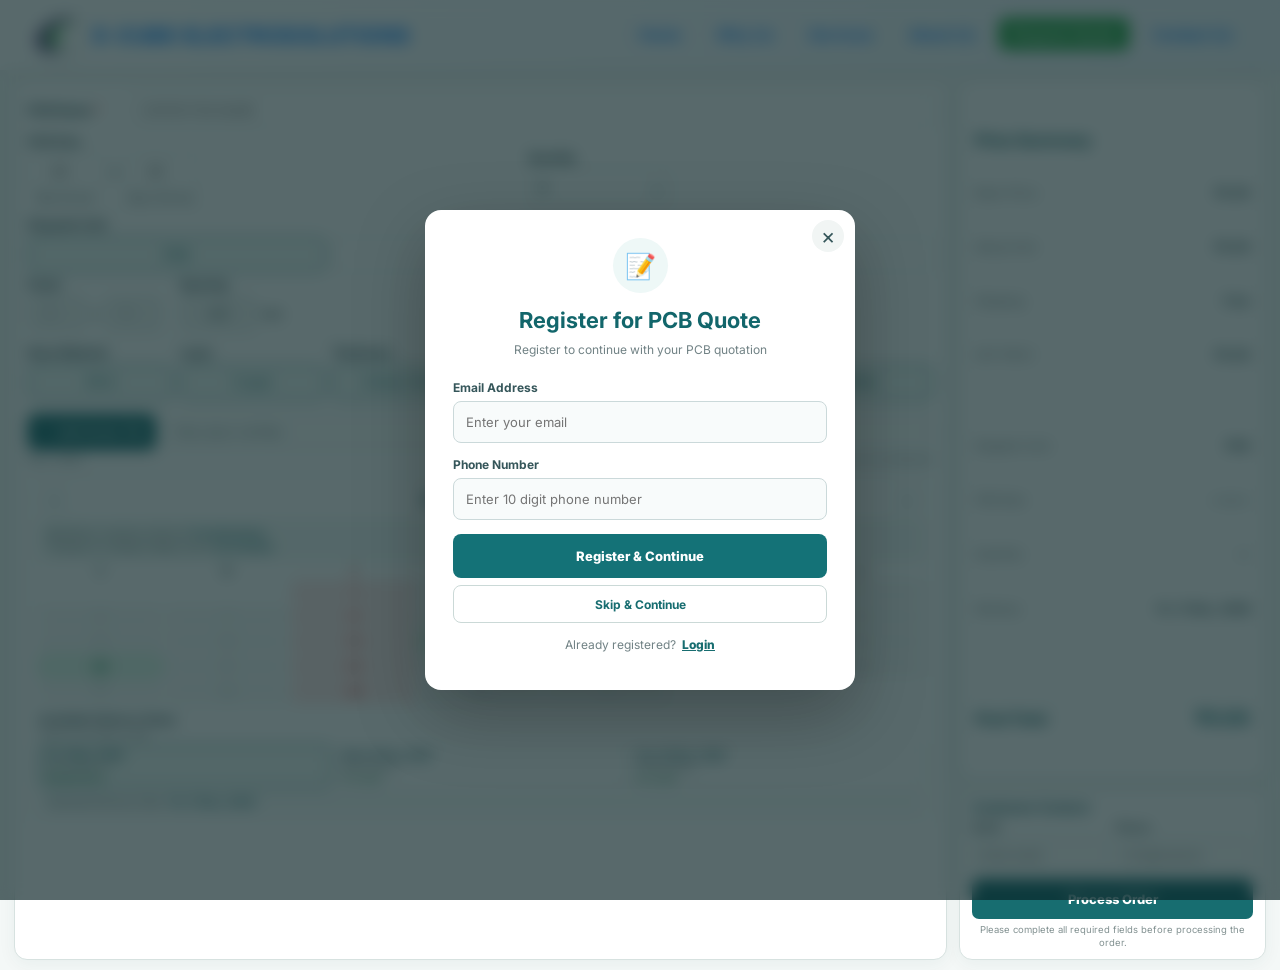
<file: customer-dashboard.html>
<!DOCTYPE html>
<html lang="en">
<head>
    <meta charset="UTF-8">
    <meta name="viewport" content="width=device-width, initial-scale=1.0">

    <title>My Orders - E-CUBE ELECTROSOLUTIONS</title>

    <link rel="stylesheet" href="customer-dashboard.css">
</head>

<body>

    <header class="dashboard-header">

        <div class="brand">
            <img src="logo.jpg" alt="E-CUBE ELECTROSOLUTIONS">
            <div>
                <h2>E-CUBE</h2>
                <span>ELECTROSOLUTIONS</span>
            </div>
        </div>

        <div class="header-actions">
            <button
                type="button"
                class="new-order-btn"
                onclick="createNewOrder()"
            >
                New Order
            </button>

            <button
                type="button"
                class="back-home-btn"
                onclick="goHome()"
            >
                ← Back to Home
            </button>
        </div>

    </header>


    <main class="dashboard-container">

        <section class="welcome-card">

            <div>
                <p class="small-title">CUSTOMER DASHBOARD</p>

                <h1>My Orders</h1>

                <p>
                    View your PCB quotation and order details.
                </p>
            </div>

        </section>


        <!-- CUSTOMER DETAILS -->

        <section class="customer-card">

            <h2>Customer Information</h2>

            <div class="customer-grid">

                <div class="info-box">
                    <span>Email</span>
                    <strong id="customerEmail">
                        Loading...
                    </strong>
                </div>

                <div class="info-box">
                    <span>Phone</span>
                    <strong id="customerPhone">
                        Loading...
                    </strong>
                </div>

            </div>

        </section>


        <!-- ORDERS -->

        <section class="orders-section">

            <div class="section-heading">

                <div>
                    <p class="small-title">ORDER HISTORY</p>
                    <h2>Your Quotes</h2>
                </div>

                <button
                    type="button"
                    class="refresh-btn"
                    onclick="loadOrders()"
                >
                    ↻ Refresh
                </button>

            </div>


            <div id="loadingMessage" class="message-box">
                Loading your orders...
            </div>


            <div
                id="errorMessage"
                class="message-box error"
                style="display:none;"
            ></div>


            <div
                id="emptyMessage"
                class="message-box"
                style="display:none;"
            >
                No orders found.
            </div>


            <div
                id="ordersContainer"
                class="orders-container"
            ></div>

        </section>

    </main>


    <!-- ORDER DETAILS MODAL -->

    <div
        id="orderModal"
        class="modal"
    >

        <div class="modal-content">

            <button
                class="close-modal"
                onclick="closeOrderModal()"
            >
                ×
            </button>

            <h2>Order Details</h2>

            <div id="orderDetails"></div>

        </div>

    </div>


<script>

const API_URL = (window.location.hostname === "localhost" || window.location.hostname === "127.0.0.1" || window.location.protocol === "file:")
    ? "http://localhost:5000"
    : "https://e-cube-backend.onrender.com";


// =====================================================
// GET CUSTOMER ID
// =====================================================

const urlParams =
    new URLSearchParams(window.location.search);

const customerId =
    urlParams.get("customer_id") ||
    urlParams.get("id") ||
    localStorage.getItem("customerId") ||
    localStorage.getItem("customer_id");

if (customerId) {
    localStorage.setItem("customerId", String(customerId));
    localStorage.setItem("customer_id", String(customerId));
}


// =====================================================
// PAGE CHECK
// =====================================================

if (!customerId) {

    alert(
        "Customer information not found. Please register or login again."
    );

    window.location.href = "quote.html";

}


// =====================================================
// LOAD CUSTOMER ORDERS
// =====================================================

async function loadOrders() {

    const loading =
        document.getElementById("loadingMessage");

    const error =
        document.getElementById("errorMessage");

    const empty =
        document.getElementById("emptyMessage");

    const container =
        document.getElementById("ordersContainer");


    loading.style.display = "block";
    error.style.display = "none";
    empty.style.display = "none";

    container.innerHTML = "";


    try {

        const response = await fetch(
            `${API_URL}/api/customers/${customerId}/orders`
        );


        const data = await response.json();


        if (!response.ok) {

            throw new Error(
                data.message ||
                "Unable to load orders."
            );

        }


        // CUSTOMER DETAILS

        if (data.customer) {

            document.getElementById(
                "customerEmail"
            ).textContent =
                data.customer.email || "-";


            document.getElementById(
                "customerPhone"
            ).textContent =
                data.customer.phone || "-";

            localStorage.setItem("customerId", String(data.customer.id || customerId));
            localStorage.setItem("customer_id", String(data.customer.id || customerId));
            localStorage.setItem("customerEmail", data.customer.email || "");
            localStorage.setItem("customerPhone", data.customer.phone || "");
            localStorage.setItem("customerName", data.customer.name || "");
            localStorage.setItem("pcbRegistration", JSON.stringify({
                id: String(data.customer.id || customerId),
                customer_id: String(data.customer.id || customerId),
                email: String(data.customer.email || ""),
                phone: String(data.customer.phone || ""),
                name: String(data.customer.name || "")
            }));

        }


        const orders = data.orders || [];


        loading.style.display = "none";


        if (orders.length === 0) {

            empty.style.display = "block";

            return;

        }


        orders.forEach(
            (order, index) => {

                const card =
                    document.createElement("div");

                card.className =
                    "order-card";


                const status =
                    order.status || "Pending";


                const statusClass =
                    status
                        .toLowerCase()
                        .replace(/\s+/g, "-");


                card.innerHTML = `

                    <div class="order-top">

                        <div>

                            <span class="order-number">
                                Order #${index + 1}
                            </span>

                            <h3>
                                ${escapeHTML(
                                    order.pcb_name || "PCB Quote"
                                )}
                            </h3>

                        </div>

                        <span class="status ${statusClass}">
                            ${escapeHTML(status)}
                        </span>

                    </div>


                    <div class="order-grid">

                        <div>
                            <span>PCB Size</span>
                            <strong>
                                ${order.width || "-"}
                                ×
                                ${order.height || "-"} mm
                            </strong>
                        </div>


                        <div>
                            <span>Quantity</span>
                            <strong>
                                ${order.quantity || "-"} PCB
                            </strong>
                        </div>


                        <div>
                            <span>Dispatch</span>
                            <strong>
                                ${escapeHTML(
                                    order.dispatch_unit || "-"
                                )}
                            </strong>
                        </div>


                        <div>
                            <span>Delivery</span>
                            <strong>
                                ${order.delivery_date || "-"}
                            </strong>
                        </div>


                        <div>
                            <span>Total</span>
                            <strong class="total">
                                ₹${Number(
                                    order.final_total || 0
                                ).toFixed(2)}
                            </strong>
                        </div>

                    </div>


                    <div class="order-bottom">

                        <span>
                            ${order.created_at
                                ? new Date(
                                    order.created_at
                                  ).toLocaleString("en-IN")
                                : ""
                            }
                        </span>


                        <div class="card-actions">
                            <button
                                type="button"
                                class="view-btn"
                                onclick='viewOrder(${JSON.stringify(order)})'
                            >
                                View Order
                            </button>

                            <button
                                type="button"
                                class="repeat-btn"
                                onclick="repeatOrder(${order.id})"
                            >
                                Repeat Order
                            </button>
                        </div>

                    </div>

                `;


                container.appendChild(card);

            }
        );

    }
    catch (error) {

        console.error(
            "Orders Error:",
            error
        );

        loading.style.display = "none";

        error.textContent =
            error.message ||
            "Unable to load orders.";

        error.style.display = "block";

    }

}


// =====================================================
// VIEW ORDER
// =====================================================

function viewOrder(order) {

    const modal =
        document.getElementById("orderModal");

    const details =
        document.getElementById("orderDetails");


    details.innerHTML = `

        <div class="details-grid">

            <div>
                <span>PCB Name</span>
                <strong>
                    ${escapeHTML(order.pcb_name || "-")}
                </strong>
            </div>


            <div>
                <span>Dispatch Unit</span>
                <strong>
                    ${escapeHTML(order.dispatch_unit || "-")}
                </strong>
            </div>


            <div>
                <span>PCB Size</span>
                <strong>
                    ${order.width || "-"}
                    ×
                    ${order.height || "-"} mm
                </strong>
            </div>


            <div>
                <span>Quantity</span>
                <strong>
                    ${order.quantity || "-"}
                </strong>
            </div>


            <div>
                <span>Base Material</span>
                <strong>
                    ${escapeHTML(order.base_material || "-")}
                </strong>
            </div>


            <div>
                <span>Layers</span>
                <strong>
                    ${escapeHTML(order.layers || "-")}
                </strong>
            </div>


            <div>
                <span>Thickness</span>
                <strong>
                    ${escapeHTML(order.thickness || "-")}
                </strong>
            </div>


            <div>
                <span>Copper Finish</span>
                <strong>
                    ${escapeHTML(order.copper_finish || "-")}
                </strong>
            </div>


            <div>
                <span>Mask Color</span>
                <strong>
                    ${escapeHTML(order.mask_color || "-")}
                </strong>
            </div>


            <div>
                <span>Surface Finish</span>
                <strong>
                    ${escapeHTML(order.surface_finish || "-")}
                </strong>
            </div>


            <div>
                <span>Delivery Date</span>
                <strong>
                    ${order.delivery_date || "-"}
                </strong>
            </div>


            <div>
                <span>Status</span>
                <strong>
                    ${escapeHTML(order.status || "Pending")}
                </strong>
            </div>


            <div>
                <span>Basic Price</span>
                <strong>
                    ₹${Number(order.basic_price || 0).toFixed(2)}
                </strong>
            </div>


            <div>
                <span>Setup Cost</span>
                <strong>
                    ₹${Number(order.setup_cost || 0).toFixed(2)}
                </strong>
            </div>


            <div>
                <span>GST</span>
                <strong>
                    ₹${Number(order.gst || 0).toFixed(2)}
                </strong>
            </div>


            <div>
                <span>Final Total</span>
                <strong class="final-price">
                    ₹${Number(order.final_total || 0).toFixed(2)}
                </strong>
            </div>

        </div>

    `;


    modal.classList.add("show");

}


// =====================================================
// CLOSE MODAL
// =====================================================

function closeOrderModal() {

    document
        .getElementById("orderModal")
        .classList.remove("show");

}


// =====================================================
// NEW ORDER & REPEAT ORDER NAVIGATION
// =====================================================

function createNewOrder() {

    window.location.href = "quote.html?mode=new";

}


function repeatOrder(orderId) {

    if (!orderId) return;

    window.location.href =
        "quote.html?mode=repeat&order_id=" +
        encodeURIComponent(orderId);

}


// =====================================================
// BACK HOME
// =====================================================

function goHome() {

    window.location.href = "index.html";

}


// =====================================================
// SECURITY / HTML ESCAPE
// =====================================================

function escapeHTML(value) {

    return String(value)
        .replace(/&/g, "&amp;")
        .replace(/</g, "&lt;")
        .replace(/>/g, "&gt;")
        .replace(/"/g, "&quot;")
        .replace(/'/g, "&#039;");

}


// =====================================================
// INITIAL LOAD
// =====================================================

loadOrders();

</script>

</body>
</html>
</file>
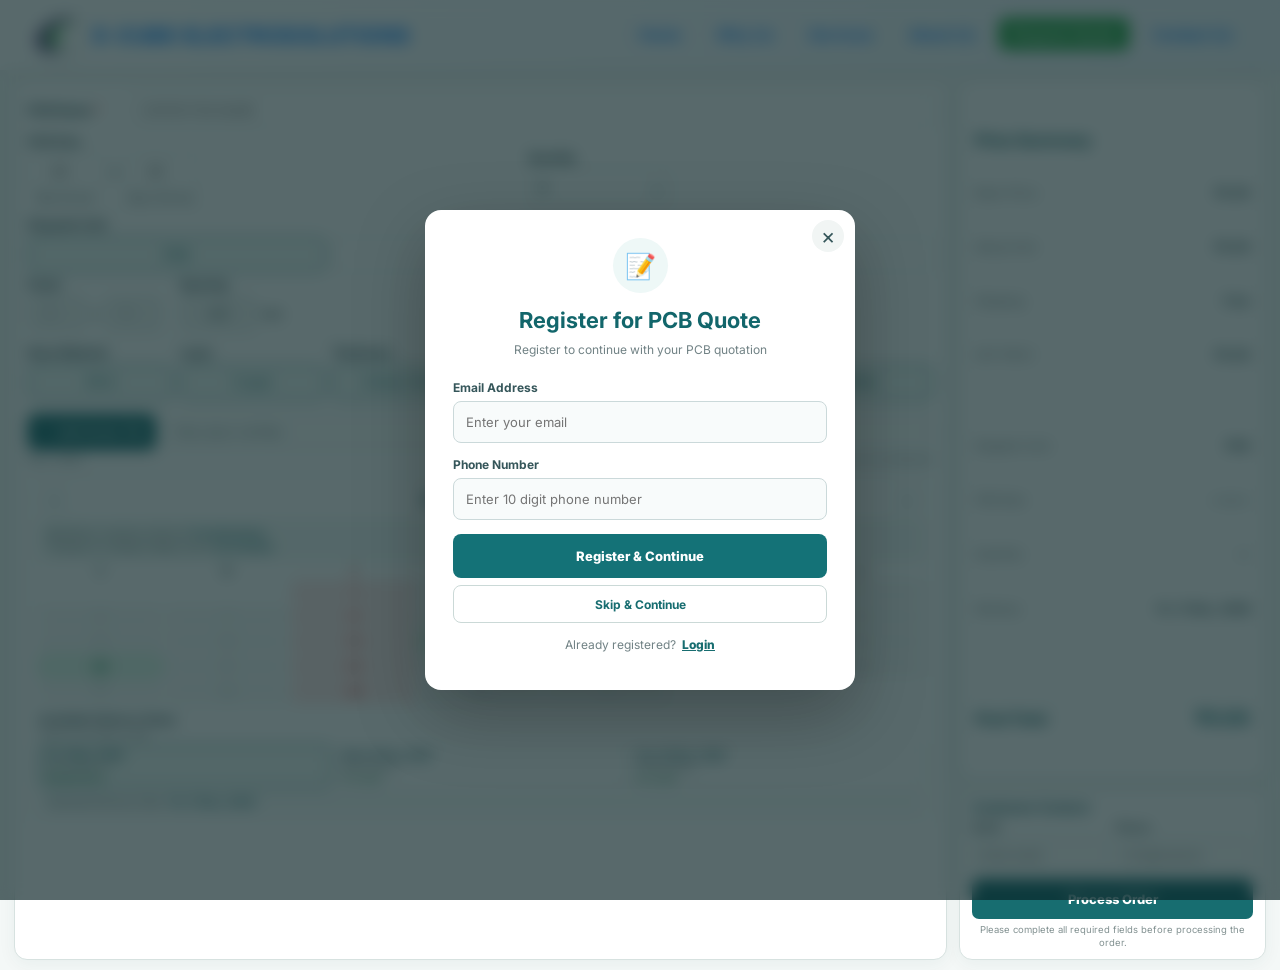
<file: quote.html>
<!DOCTYPE html>
<html lang="en">

<head>
    <meta charset="UTF-8">
    <meta name="viewport" content="width=device-width, initial-scale=1.0">

    <title>PCB Quote - E-CUBE ELECTROSOLUTIONS</title>

    <link rel="stylesheet" href="quote.css?v=2">
    <link rel="stylesheet" href="navbar.css">

    <link rel="preconnect" href="https://fonts.googleapis.com">
    <link rel="preconnect" href="https://fonts.gstatic.com" crossorigin>

    <link href="https://fonts.googleapis.com/css2?family=Inter:wght@400;500;600;700&display=swap" rel="stylesheet">
</head>

<body>

    <header class="header">
        <a href="index.html" class="brand">
            <div class="logo">
                <img src="logo.jpg" alt="E-CUBE ELECTROSOLUTIONS Logo">
            </div>
            <div class="brand-name">E-CUBE ELECTROSOLUTIONS</div>
        </a>

        <button id="menu-toggle" class="menu-toggle" aria-label="Toggle Navigation Menu">☰</button>

        <div class="opt">
            <nav id="options" class="options">
                <a href="index.html#home">Home</a>
                <a href="index.html#why-us">Why Us</a>
                <a href="index.html#services">Services</a>
                <a href="index.html#about-us">About Us</a>
                <a href="quote.html" class="active">Request Quote</a>
                <a href="index.html#contact-us">Contact Us</a>
            </nav>
        </div>
    </header>

    <!-- =====================================================
     REGISTER POPUP
===================================================== -->

    <div class="register-overlay show" id="registerOverlay">

        <div class="register-box">

            <button type="button" class="register-close" id="registerClose" aria-label="Close">
                ×
            </button>

            <!-- REGISTER VIEW -->
            <div id="registerView">

                <div class="register-icon">📝</div>

                <h2 id="registerTitle">Register for PCB Quote</h2>

                <p class="register-subtitle" id="registerSubtitle">
                    Register to continue with your PCB quotation
                </p>

                <form id="registerForm">

                    <div class="register-field">

                        <label for="registerEmail">
                            Email Address
                        </label>

                        <input type="email" id="registerEmail" placeholder="Enter your email" autocomplete="email">

                    </div>

                    <div class="register-field">

                        <label for="registerPhone">
                            Phone Number
                        </label>

                        <input type="tel" id="registerPhone" placeholder="Enter 10 digit phone number" maxlength="10"
                            inputmode="numeric" autocomplete="tel">

                    </div>

                    <button type="submit" class="register-btn" id="registerSubmitBtn">
                        Register & Continue
                    </button>

                    <button type="button" class="skip-btn" id="skipRegister">
                        Skip & Continue
                    </button>

                    <button type="button" class="orders-btn hidden" id="showOrdersBtn">
                        Show My Orders
                    </button>

                    <div class="auth-toggle-box">
                        <span>Already registered?</span>
                        <button type="button" class="auth-link-btn" id="switchToLoginBtn">Login</button>
                    </div>

                    <p id="registerMessage" class="register-message"></p>

                </form>

            </div>

            <!-- LOGIN VIEW -->
            <div id="loginView" class="hidden">

                <div class="register-icon">🔐</div>

                <h2>Customer Login</h2>

                <p class="register-subtitle">
                    Enter your registered email and phone number
                </p>

                <form id="loginForm">

                    <div class="register-field">

                        <label for="loginEmail">
                            Email Address
                        </label>

                        <input type="email" id="loginEmail" placeholder="Enter registered email" autocomplete="email">

                    </div>

                    <div class="register-field">

                        <label for="loginPhone">
                            Phone Number
                        </label>

                        <input type="tel" id="loginPhone" placeholder="Enter 10 digit phone number" maxlength="10"
                            inputmode="numeric" autocomplete="tel">

                    </div>

                    <button type="submit" class="register-btn" id="loginSubmitBtn">
                        Login
                    </button>



                    <div class="auth-toggle-box">
                        <span>New customer?</span>
                        <button type="button" class="auth-link-btn" id="switchToRegisterBtn">Register</button>
                    </div>

                    <p id="loginMessage" class="register-message"></p>

                </form>

            </div>

        </div>

    </div>


    <!-- =====================================================
     SUCCESS POPUP
===================================================== -->

    <div class="success-overlay hidden" id="successOverlay" aria-hidden="true">

        <div class="success-popup">

            <button type="button" class="success-close" id="successClose">
                ×
            </button>

            <div class="success-icon">
                ✓
            </div>

            <h2>
                Your Quote Submitted Successfully!
            </h2>

            <p class="success-main-text">
                Thank you for submitting your PCB quotation.
                Our company team will contact you regarding the
                next steps.
            </p>

            <div class="company-contact-box">

                <div class="company-contact-item">

                    <span class="contact-label">
                        Company Email 1
                    </span>

                    <strong>
                        <a href="mailto:ecube.electrosolutions@gmail.com"
                            style="color: inherit; text-decoration: none;">ecube.electrosolutions@gmail.com</a>
                    </strong>

                </div>

                <div class="company-contact-item">

                    <span class="contact-label">
                        Company Email 2
                    </span>

                    <strong>
                        <a href="mailto:ecubepcbdesign@gmail.com"
                            style="color: inherit; text-decoration: none;">ecubepcbdesign@gmail.com</a>
                    </strong>

                </div>

                <div class="company-contact-item">

                    <span class="contact-label">
                        Company Contact
                    </span>

                    <strong>
                        <a href="tel:9112485873" style="color: inherit; text-decoration: none;">+91 9112485873</a> / <a
                            href="tel:9579267363" style="color: inherit; text-decoration: none;">+91 9579267363</a>
                    </strong>

                </div>

            </div>

            <button type="button" class="success-home-btn" id="successHomeBtn">
                Back to Home
            </button>

        </div>

    </div>


    <!-- =====================================================
     MAIN PAGE
===================================================== -->

    <div class="page-container">

        <main class="left-section">
            <section class="quote-card">

                <div class="pcb-name-row">
                    <label for="pcbName">PCB Name <span>*</span></label>
                    <input type="text" id="pcbName" placeholder="ENTER PCB NAME" autocomplete="off">
                </div>

                <div class="top-spec-grid">
                    <div class="form-group size-group">
                        <label>PCB Size</label>

                        <div class="size-inputs">
                            <input type="number" id="pcbWidth" min="20" max="370" step="1" placeholder="20"
                                inputmode="numeric">

                            <span>×</span>

                            <input type="number" id="pcbHeight" min="20" max="370" step="1" placeholder="20"
                                inputmode="numeric">
                        </div>

                        <div class="size-limits">
                            <span>Min 20 mm</span>
                            <span>Max 370 mm</span>
                        </div>
                    </div>

                    <div class="form-group quantity-group">

                        <label>Quantity</label>

                        <select id="quantity" aria-hidden="true" tabindex="-1">
                            <option value="3" selected>3</option>
                            <option value="5">5</option>
                            <option value="10">10</option>
                            <option value="15">15</option>
                            <option value="20">20</option>
                            <option value="25">25</option>
                            <option value="30">30</option>
                            <option value="35">35</option>
                            <option value="40">40</option>
                            <option value="45">45</option>
                            <option value="50">50</option>
                            <option value="60">60</option>
                            <option value="70">70</option>
                            <option value="80">80</option>
                            <option value="90">90</option>
                            <option value="100">100</option>
                            <option value="125">125</option>
                            <option value="150">150</option>
                            <option value="175">175</option>
                            <option value="200">200</option>
                            <option value="225">225</option>
                            <option value="250">250</option>
                            <option value="300">300</option>
                            <option value="350">350</option>
                            <option value="400">400</option>
                            <option value="450">450</option>
                            <option value="500">500</option>
                        </select>

                        <div class="quantity-picker" id="quantityPicker">
                            <button type="button" class="quantity-trigger" id="quantityTrigger" aria-expanded="false">
                                <span id="quantityValue">3</span>
                                <span class="quantity-arrow">⌄</span>
                            </button>

                            <div class="quantity-menu" id="quantityMenu">
                                <div class="quantity-menu-title">
                                    Select Quantity
                                </div>

                                <div class="quantity-grid" id="quantityGrid"></div>
                            </div>
                        </div>

                    </div>
                </div>

                <div class="dispatch-row">

                    <div class="form-group dispatch-group">

                        <label>Dispatch Unit</label>

                        <div class="button-group dispatch-buttons">

                            <button type="button" class="option-btn active" data-group="dispatch" data-value="PCB">
                                PCB
                            </button>

                            <button type="button" class="option-btn" data-group="dispatch" data-value="Vcut">
                                Vcut
                            </button>

                            <button type="button" class="option-btn" data-group="dispatch" data-value="Routing">
                                Routing
                            </button>

                        </div>

                    </div>

                </div>

                <div class="panel-row" id="panelControls">

                    <div class="compact-control">

                        <label>Panel</label>

                        <div class="panel-pair">

                            <input id="panelRows" type="number" min="1" value="1" disabled aria-label="Panel rows"
                                oninput="if(this.max && parseInt(this.value) > parseInt(this.max)) this.value = this.max;">

                            <span>×</span>

                            <input id="panelColumns" type="number" min="1" value="1" disabled aria-label="Panel columns"
                                oninput="if(this.max && parseInt(this.value) > parseInt(this.max)) this.value = this.max;">

                        </div>

                    </div>

                    <div class="compact-control spacing-control">

                        <label>Spacing</label>

                        <div class="spacing-box">

                            <input id="panelSpacing" type="text" value="3/5" disabled aria-label="Panel spacing">

                            <span>mm</span>

                        </div>

                    </div>

                </div>

                <div class="spec-grid">

                    <div class="form-group">

                        <label>Base Material</label>

                        <div class="button-group">

                            <button type="button" class="option-btn active" data-group="material" data-value="FR-4">
                                FR-4
                            </button>

                        </div>

                    </div>

                    <div class="form-group">

                        <label>Layer</label>

                        <div class="button-group">

                            <button type="button" class="option-btn active" data-group="layers" data-value="1 Layer">
                                1 Layer
                            </button>

                        </div>

                    </div>

                    <div class="form-group thickness-copper-group">

                        <label>Thickness</label>

                        <div class="button-group">

                            <button type="button" class="option-btn active combined-spec-btn" data-group="thickness"
                                data-value="1.6 mm">
                                1.6 mm / 35 µm
                            </button>

                            <button type="button" class="option-btn active hidden-spec-option" data-group="copper"
                                hidden data-value="35 Micron" tabindex="-1" aria-hidden="true">
                                35 Micron
                            </button>

                        </div>

                    </div>

                    <div class="form-group">

                        <label>Mask Color</label>

                        <div class="button-group">

                            <button type="button" class="color-btn active" data-group="mask" data-value="Green">
                                <span class="green-dot"></span>
                                Green
                            </button>

                        </div>

                    </div>

                    <div class="form-group">

                        <label>Surface Finish</label>

                        <div class="button-group">

                            <button type="button" class="option-btn active" data-group="surface"
                                data-value="Roller Tin">
                                Roller Tin
                            </button>

                        </div>

                    </div>

                    <div class="form-group">

                        <label>Ident/Silk</label>

                        <div class="button-group">

                            <button type="button" class="option-btn active" data-group="silk" data-value="White">
                                White
                            </button>

                        </div>

                    </div>

                </div>

                <div class="gerber-section">

                    <div class="gerber-upload-row">

                        <input type="file" id="gerberFile" accept=".zip,.rar" hidden>

                        <button type="button" class="gerber-btn" id="gerberButton">
                            ↑&nbsp; Add Gerber File
                        </button>

                        <div class="gerber-file-box" id="gerberName">
                            Only .zip or .rar files
                        </div>

                    </div>

                    <div class="gerber-info">
                        <span>Max: 25MB</span>
                        <span>🔒 Secure &amp; confidential</span>
                    </div>

                </div>

                <section class="calendar-card">

                    <div class="calendar-header">

                        <button type="button" id="prevMonth">
                            ‹
                        </button>

                        <h2 id="calendarMonth">
                            Calendar
                        </h2>

                        <button type="button" id="nextMonth">
                            ›
                        </button>

                    </div>

                    <div class="delivery-note">
                        ⚠️ Delivery requires minimum
                        <b>6 working days</b>.<br>
                        Tuesday is a weekly holiday
                        and is <b>not counted</b>.
                    </div>

                    <div class="calendar-week">
                        <span>S</span>
                        <span>M</span>
                        <span class="holiday-heading">T</span>
                        <span>W</span>
                        <span>T</span>
                        <span>F</span>
                        <span>S</span>
                    </div>

                    <div class="calendar-days" id="calendarDays"></div>

                    <div class="delivery-options">

                        <h3>
                            Available Delivery Dates
                        </h3>

                        <p>
                            Select one delivery date
                        </p>

                        <div id="deliveryOptionsList"></div>

                    </div>

                    <div class="selected-date">

                        Selected Delivery Date:
                        <strong id="selectedDate">
                            Not Selected
                        </strong>

                    </div>

                </section>

            </section>
        </main>


        <aside class="right-section">

            <section class="price-card">

                <h2>Price Summary</h2>

                <div class="price-row">
                    <span>Basic Price:</span>
                    <strong id="basicPrice">₹0.00</strong>
                </div>

                <div class="price-row">
                    <span>Setup Cost:</span>
                    <strong id="setupCost">₹800.00</strong>
                </div>

                <div class="price-row">
                    <span>Shipping:</span>
                    <strong>Free</strong>
                </div>

                <div class="price-row">
                    <span>GST (18%):</span>
                    <strong id="gst">₹0.00</strong>
                </div>

                <div class="summary-divider"></div>

                <div class="price-row">
                    <span>Dispatch Unit:</span>
                    <strong id="summaryDispatch">PCB</strong>
                </div>

                <div class="price-row">
                    <span>PCB Size:</span>
                    <strong id="summarySize">— × —</strong>
                </div>

                <div class="price-row">
                    <span>Quantity:</span>
                    <strong id="summaryQuantity">—</strong>
                </div>

                <div class="price-row">
                    <span>Delivery:</span>
                    <strong id="summaryDelivery">
                        Not Selected
                    </strong>
                </div>

                <div class="summary-divider"></div>

                <div class="final-row">
                    <span>Final Total:</span>
                    <strong id="finalTotal">₹0.00</strong>
                </div>

            </section>


            <section class="process-card">

                <h3>Customer Contact</h3>

                <div class="process-contact-grid">

                    <div class="contact-field">

                        <label for="customerEmail">
                            Email
                        </label>

                        <input type="email" id="customerEmail" placeholder="Enter email">

                    </div>

                    <div class="contact-field">

                        <label for="customerPhone">
                            Phone
                        </label>

                        <input type="tel" id="customerPhone" placeholder="10 digit phone" maxlength="10"
                            inputmode="numeric">

                    </div>

                </div>

                <button type="button" class="submit-quote" id="submitQuote">
                    Process Order
                </button>

                <div class="submit-help" id="submitHelp">
                    Please complete all required fields before
                    processing the order.
                </div>

            </section>

        </aside>

    </div>


    <script>
        /* =====================================================
           E-CUBE PCB QUOTE - JAVASCRIPT
        ===================================================== */
        document.addEventListener("DOMContentLoaded", function () {

            /* =====================================================
               API CONFIG
            ===================================================== */
            const API_URL = (window.location.hostname === "localhost" || window.location.hostname === "127.0.0.1" || window.location.protocol === "file:")
                ? "http://localhost:5000"
                : "https://e-cube-backend.onrender.com";

            /* =====================================================
               DOM ELEMENTS
            ===================================================== */
            // Auth / Register / Login Elements
            const registerOverlay = document.getElementById("registerOverlay");
            const registerView = document.getElementById("registerView");
            const loginView = document.getElementById("loginView");
            const registerForm = document.getElementById("registerForm");
            const registerEmail = document.getElementById("registerEmail");
            const registerPhone = document.getElementById("registerPhone");
            const registerSubmitBtn = document.getElementById("registerSubmitBtn");
            const registerMessage = document.getElementById("registerMessage");
            const skipRegister = document.getElementById("skipRegister");
            const loginForm = document.getElementById("loginForm");
            const loginEmail = document.getElementById("loginEmail");
            const loginPhone = document.getElementById("loginPhone");
            const loginSubmitBtn = document.getElementById("loginSubmitBtn");
            const loginMessage = document.getElementById("loginMessage");
            const skipLogin = document.getElementById("skipLogin");
            const switchToLoginBtn = document.getElementById("switchToLoginBtn");
            const switchToRegisterBtn = document.getElementById("switchToRegisterBtn");
            const showOrdersBtn = document.getElementById("showOrdersBtn");
            const registerClose = document.getElementById("registerClose");
            const customerEmail = document.getElementById("customerEmail");
            const customerPhone = document.getElementById("customerPhone");

            // Success Popup Elements
            const successOverlay = document.getElementById("successOverlay");
            const successClose = document.getElementById("successClose");
            const successHomeBtn = document.getElementById("successHomeBtn");

            // PCB Input Elements
            const pcbName = document.getElementById("pcbName");
            const pcbWidth = document.getElementById("pcbWidth");
            const pcbHeight = document.getElementById("pcbHeight");
            const quantity = document.getElementById("quantity");
            const quantityPicker = document.getElementById("quantityPicker");
            const quantityTrigger = document.getElementById("quantityTrigger");
            const quantityMenu = document.getElementById("quantityMenu");
            const quantityGrid = document.getElementById("quantityGrid");
            const quantityValue = document.getElementById("quantityValue");

            // Panel Elements
            const panelRows = document.getElementById("panelRows");
            const panelColumns = document.getElementById("panelColumns");
            const panelSpacing = document.getElementById("panelSpacing");

            // Gerber Elements
            const gerberButton = document.getElementById("gerberButton");
            const gerberFile = document.getElementById("gerberFile");
            const gerberName = document.getElementById("gerberName");

            // Calendar & Delivery Elements
            const calendarDays = document.getElementById("calendarDays");
            const calendarMonth = document.getElementById("calendarMonth");
            const selectedDate = document.getElementById("selectedDate");
            const summaryDelivery = document.getElementById("summaryDelivery");
            const deliveryOptionsList = document.getElementById("deliveryOptionsList");
            const prevMonth = document.getElementById("prevMonth");
            const nextMonth = document.getElementById("nextMonth");

            // Submission & Summary Elements
            const submitQuote = document.getElementById("submitQuote");
            const submitHelp = document.getElementById("submitHelp");
            const basicPriceEl = document.getElementById("basicPrice");
            const setupCostEl = document.getElementById("setupCost");
            const gstEl = document.getElementById("gst");
            const finalTotalEl = document.getElementById("finalTotal");
            const subtotalEl = document.getElementById("subtotal");
            const summaryDispatchEl = document.getElementById("summaryDispatch");
            const summarySizeEl = document.getElementById("summarySize");
            const summaryQuantityEl = document.getElementById("summaryQuantity");

            /* =====================================================
               STATE VARIABLES
            ===================================================== */
            let currentCustomerId = null;
            let existingCustomerMode = false;
            let selectedGerberFile = null;
            let existingGerberFile = null;
            let isRepeatMode = false;
            let repeatAdminId = null;
            let repeatOrderId = null;
            let selectedDeliveryDate = null;
            let selectedDeliveryOptionIndex = 0;
            let deliveryDates = [];

            let pricingConfig = {
                tiers: [],
                settings: {
                    delivery_working_days: 6,
                    tuesday_holiday: true
                }
            };

            /* =====================================================
               CALENDAR & DELIVERY DATE HELPERS
            ===================================================== */
            function isHoliday(date) {
                const day = date.getDay();
                const tuesdayHoliday = (pricingConfig.settings && pricingConfig.settings.tuesday_holiday !== undefined)
                    ? pricingConfig.settings.tuesday_holiday
                    : true;
                return tuesdayHoliday && day === 2; // Tuesday is weekly holiday
            }

            function getMinimumWorkingDays() {
                return (pricingConfig.settings && pricingConfig.settings.delivery_working_days) || 6;
            }

            function addWorkingDays(startDate, days) {
                const date = new Date(startDate);
                date.setHours(0, 0, 0, 0);
                let count = 0;
                while (count < days) {
                    date.setDate(date.getDate() + 1);
                    if (isHoliday(date)) {
                        continue;
                    }
                    count++;
                }
                return date;
            }

            function formatDate(date) {
                if (!date || isNaN(date.getTime())) return "Not Selected";
                return date.toLocaleDateString("en-IN", {
                    weekday: "short",
                    day: "2-digit",
                    month: "short",
                    year: "numeric"
                });
            }

            function dateKey(date) {
                if (!date || isNaN(date.getTime())) return "";
                return [
                    date.getFullYear(),
                    String(date.getMonth() + 1).padStart(2, "0"),
                    String(date.getDate()).padStart(2, "0")
                ].join("-");
            }

            let minimumDate = addWorkingDays(new Date(), getMinimumWorkingDays());
            let displayedMonth = new Date(minimumDate.getFullYear(), minimumDate.getMonth(), 1);

            function generateDeliveryDates() {
                deliveryDates = [];
                const s = (pricingConfig && pricingConfig.settings) ? pricingConfig.settings : {};

                // 1. First delivery date MUST COMPULSORILY be 6 working days from today (skipping Tuesday holidays)
                const firstDate = addWorkingDays(new Date(), 6);
                deliveryDates.push(firstDate);

                // 2. Second delivery date: 4 days after first date (or admin-selected days from today)
                let secondDate = null;
                if (s.delivery_days_2 && Number(s.delivery_days_2) > 0) {
                    secondDate = addWorkingDays(new Date(), Number(s.delivery_days_2));
                } else {
                    secondDate = addWorkingDays(firstDate, 4);
                }
                if (!secondDate || secondDate.getTime() <= firstDate.getTime()) {
                    secondDate = addWorkingDays(firstDate, 4);
                }
                deliveryDates.push(secondDate);

                // 3. Third delivery date: 4 days after second date (or admin-selected days from today)
                let thirdDate = null;
                if (s.delivery_days_3 && Number(s.delivery_days_3) > 0) {
                    thirdDate = addWorkingDays(new Date(), Number(s.delivery_days_3));
                } else {
                    thirdDate = addWorkingDays(secondDate, 4);
                }
                if (!thirdDate || thirdDate.getTime() <= secondDate.getTime()) {
                    thirdDate = addWorkingDays(secondDate, 4);
                }
                deliveryDates.push(thirdDate);

                // 4. Update active selected delivery date
                if (deliveryDates.length > 0) {
                    if (!selectedDeliveryDate || !deliveryDates.some(d => dateKey(d) === dateKey(selectedDeliveryDate))) {
                        selectedDeliveryDate = new Date(deliveryDates[0]);
                        selectedDeliveryOptionIndex = 0;
                    }
                    if (selectedDate) selectedDate.textContent = formatDate(selectedDeliveryDate);
                    if (summaryDelivery) summaryDelivery.textContent = formatDate(selectedDeliveryDate);
                    displayedMonth = new Date(selectedDeliveryDate.getFullYear(), selectedDeliveryDate.getMonth(), 1);
                }
            }

            function renderDeliveryOptions() {
                if (!deliveryOptionsList) return;
                deliveryOptionsList.innerHTML = "";

                const s = (pricingConfig && pricingConfig.settings) ? pricingConfig.settings : {};
                const discount2 = (s.delivery_discount_2 !== undefined && !isNaN(Number(s.delivery_discount_2))) ? Number(s.delivery_discount_2) : 3;
                const discount3 = (s.delivery_discount_3 !== undefined && !isNaN(Number(s.delivery_discount_3))) ? Number(s.delivery_discount_3) : 6;

                deliveryDates.forEach(function (date, index) {
                    const option = document.createElement("button");
                    option.type = "button";
                    option.className = "delivery-option";
                    if (index === selectedDeliveryOptionIndex) {
                        option.classList.add("active");
                    }

                    const label = index === 0
                        ? "Earliest Delivery"
                        : index === 1
                            ? "Next Available"
                            : "Third Available";

                    const discountText = index === 0
                        ? "Standard Price"
                        : index === 1
                            ? `${discount2}% Lower`
                            : `${discount3}% Lower`;

                    option.innerHTML = `
                        <span>
                            <strong>${formatDate(date)}</strong>
                            <small>${label}</small>
                        </span>
                        <b>${discountText}</b>
                    `;

                    option.addEventListener("click", function () {
                        selectedDeliveryOptionIndex = index;
                        selectedDeliveryDate = new Date(date);
                        if (selectedDate) selectedDate.textContent = formatDate(date);
                        if (summaryDelivery) summaryDelivery.textContent = formatDate(date);

                        renderDeliveryOptions();
                        renderCalendar();
                        updatePrice();
                    });

                    deliveryOptionsList.appendChild(option);
                });
            }

            function renderCalendar() {
                if (!calendarDays || !calendarMonth) return;
                calendarDays.innerHTML = "";

                const year = displayedMonth.getFullYear();
                const month = displayedMonth.getMonth();
                const firstDay = new Date(year, month, 1).getDay();
                const totalDays = new Date(year, month + 1, 0).getDate();

                calendarMonth.textContent = displayedMonth.toLocaleString("en-US", {
                    month: "long",
                    year: "numeric"
                });

                for (let i = 0; i < firstDay; i++) {
                    const empty = document.createElement("div");
                    empty.className = "calendar-empty";
                    calendarDays.appendChild(empty);
                }

                for (let day = 1; day <= totalDays; day++) {
                    const date = new Date(year, month, day);
                    date.setHours(0, 0, 0, 0);

                    const dayButton = document.createElement("button");
                    dayButton.type = "button";
                    dayButton.className = "calendar-day";
                    dayButton.textContent = day;

                    const isDeliveryDay = deliveryDates.some(d => dateKey(d) === dateKey(date));
                    const isTuesday = (date.getDay() === 2);

                    if (isTuesday) {
                        dayButton.classList.add("holiday");
                        dayButton.disabled = true;
                        dayButton.title = "Weekly Holiday (Tuesday)";
                    } else if (isDeliveryDay) {
                        dayButton.disabled = false;
                        dayButton.classList.remove("disabled");
                        dayButton.classList.add("delivery-date");
                    } else {
                        dayButton.disabled = true;
                        dayButton.classList.add("disabled");
                    }

                    if (selectedDeliveryDate && dateKey(date) === dateKey(selectedDeliveryDate)) {
                        dayButton.classList.add("selected");
                    }

                    dayButton.addEventListener("click", function () {
                        const index = deliveryDates.findIndex(function (deliveryDate) {
                            return dateKey(deliveryDate) === dateKey(date);
                        });

                        if (index === -1) {
                            alert("Please select one of the 3 available delivery dates.");
                            return;
                        }

                        selectedDeliveryOptionIndex = index;
                        selectedDeliveryDate = new Date(date);
                        if (selectedDate) selectedDate.textContent = formatDate(date);
                        if (summaryDelivery) summaryDelivery.textContent = formatDate(date);

                        renderDeliveryOptions();
                        renderCalendar();
                        updatePrice();
                    });

                    calendarDays.appendChild(dayButton);
                }
            }

            if (prevMonth) {
                prevMonth.addEventListener("click", function () {
                    const minimumMonth = new Date(minimumDate.getFullYear(), minimumDate.getMonth(), 1);
                    if (displayedMonth <= minimumMonth) {
                        return;
                    }
                    displayedMonth.setMonth(displayedMonth.getMonth() - 1);
                    renderCalendar();
                });
            }

            if (nextMonth) {
                nextMonth.addEventListener("click", function () {
                    displayedMonth.setMonth(displayedMonth.getMonth() + 1);
                    renderCalendar();
                });
            }

            /* =====================================================
               SPECIFICATION & ACTIVE OPTION HELPERS
            ===================================================== */
            function getActiveOption(groupName) {
                const active = document.querySelector(`[data-group="${groupName}"].active`);
                return active ? (active.dataset.value || active.textContent.trim()) : "";
            }

            function selectOptionGroupValue(groupName, val) {
                if (!val) return;
                const buttons = document.querySelectorAll(`[data-group="${groupName}"]`);
                buttons.forEach(function (btn) {
                    const btnVal = btn.dataset.value || btn.textContent.trim();
                    if (btnVal.toLowerCase() === String(val).trim().toLowerCase()) {
                        buttons.forEach(b => b.classList.remove("active"));
                        btn.classList.add("active");
                    }
                });
            }

            function applyDefaultSpecifications() {
                if (isRepeatMode) return;
                if (!pricingConfig || !pricingConfig.settings) return;
                const s = pricingConfig.settings;
                if (s.default_material) selectOptionGroupValue("material", s.default_material);
                if (s.default_layer) selectOptionGroupValue("layers", s.default_layer);
                if (s.default_thickness) selectOptionGroupValue("thickness", s.default_thickness);
                if (s.default_mask) selectOptionGroupValue("mask", s.default_mask);
                if (s.default_surface) selectOptionGroupValue("surface", s.default_surface);
                if (s.default_silk) selectOptionGroupValue("silk", s.default_silk);
            }

            /* Option button clicks */
            const optionGroups = ["dispatch", "material", "layers", "thickness", "copper", "mask", "surface", "silk"];
            optionGroups.forEach(group => {
                document.querySelectorAll(`[data-group="${group}"]`).forEach(btn => {
                    btn.addEventListener("click", function () {
                        if (isRepeatMode) return; // Locked on repeat order
                        document.querySelectorAll(`[data-group="${group}"]`).forEach(b => b.classList.remove("active"));
                        this.classList.add("active");

                        if (group === "dispatch") {
                            updatePanelState();
                        }
                        updatePrice();
                    });
                });
            });

            /* Dispatch Panel Controls */
            function updatePanelState() {
                const active = document.querySelector('[data-group="dispatch"].active');
                if (!active) return;
                const dispatchVal = active.dataset.value || active.textContent.trim();
                const editable = dispatchVal !== "PCB";

                if (dispatchVal === "PCB") {
                    if (panelRows) { panelRows.value = "1"; panelRows.disabled = true; panelRows.removeAttribute("max"); panelRows.classList.add("locked-field"); panelRows.classList.remove("editable"); }
                    if (panelColumns) { panelColumns.value = "1"; panelColumns.disabled = true; panelColumns.removeAttribute("max"); panelColumns.classList.add("locked-field"); panelColumns.classList.remove("editable"); }
                    if (panelSpacing) { panelSpacing.value = "0"; panelSpacing.disabled = true; panelSpacing.classList.add("locked-field"); }
                } else if (dispatchVal === "Vcut") {
                    if (panelRows) { panelRows.value = "5"; panelRows.disabled = isRepeatMode; panelRows.max = "5"; if (!isRepeatMode) { panelRows.classList.remove("locked-field"); panelRows.classList.add("editable"); } }
                    if (panelColumns) { panelColumns.value = "5"; panelColumns.disabled = isRepeatMode; panelColumns.max = "5"; if (!isRepeatMode) { panelColumns.classList.remove("locked-field"); panelColumns.classList.add("editable"); } }
                    if (panelSpacing) { panelSpacing.value = "0.8"; panelSpacing.disabled = true; panelSpacing.classList.add("locked-field"); }
                } else if (dispatchVal === "Routing") {
                    if (panelRows) { panelRows.value = "5"; panelRows.disabled = isRepeatMode; panelRows.max = "5"; if (!isRepeatMode) { panelRows.classList.remove("locked-field"); panelRows.classList.add("editable"); } }
                    if (panelColumns) { panelColumns.value = "5"; panelColumns.disabled = isRepeatMode; panelColumns.max = "5"; if (!isRepeatMode) { panelColumns.classList.remove("locked-field"); panelColumns.classList.add("editable"); } }
                    if (panelSpacing) { panelSpacing.value = "2"; panelSpacing.disabled = true; panelSpacing.classList.add("locked-field"); }
                }
                updatePrice();
            }

            [panelRows, panelColumns].forEach(inp => {
                if (inp) {
                    inp.addEventListener("input", function () {
                        const mode = getActiveOption("dispatch");
                        if (mode === "Vcut" || mode === "Routing") {
                            let val = parseInt(this.value, 10) || 1;
                            if (val > 5) this.value = "5";
                            if (val < 1) this.value = "1";
                        }
                        updatePrice();
                    });
                }
            });

            if (pcbWidth) pcbWidth.addEventListener("input", updatePrice);
            if (pcbHeight) pcbHeight.addEventListener("input", updatePrice);
            if (pcbName) {
                pcbName.addEventListener("input", function () {
                    if (this.value.trim() && submitHelp) {
                        submitHelp.textContent = "Please complete all required fields before processing the order.";
                        submitHelp.style.color = "";
                    }
                });
            }

            /* =====================================================
               QUANTITY PICKER
            ===================================================== */
            if (quantity && quantityPicker && quantityTrigger && quantityMenu && quantityGrid) {
                quantityGrid.innerHTML = "";
                Array.from(quantity.options).forEach(function (option) {
                    if (!option.value) return;
                    const btn = document.createElement("button");
                    btn.type = "button";
                    btn.className = "quantity-option";
                    btn.textContent = option.value;
                    btn.dataset.value = option.value;

                    if (option.value == quantity.value) {
                        btn.classList.add("active");
                    }

                    btn.addEventListener("click", function () {
                        quantity.value = this.dataset.value;
                        if (quantityValue) quantityValue.textContent = this.dataset.value;

                        quantityGrid.querySelectorAll(".quantity-option").forEach(b => b.classList.remove("active"));
                        this.classList.add("active");

                        quantity.dispatchEvent(new Event("change", { bubbles: true }));
                        closeQuantityMenu();
                        updatePrice();
                    });

                    quantityGrid.appendChild(btn);
                });

                function closeQuantityMenu() {
                    quantityMenu.classList.remove("open");
                    quantityTrigger.setAttribute("aria-expanded", "false");
                    quantityPicker.classList.remove("open");
                }

                quantityTrigger.addEventListener("click", function (event) {
                    event.stopPropagation();
                    const willOpen = !quantityMenu.classList.contains("open");
                    if (willOpen) {
                        quantityMenu.classList.add("open");
                        quantityPicker.classList.add("open");
                        quantityTrigger.setAttribute("aria-expanded", "true");
                    } else {
                        closeQuantityMenu();
                    }
                });

                document.addEventListener("click", function (event) {
                    if (!quantityPicker.contains(event.target)) {
                        closeQuantityMenu();
                    }
                });

                quantity.addEventListener("change", updatePrice);
            }

            /* =====================================================
               GERBER FILE HANDLERS
            ===================================================== */
            if (gerberButton && gerberFile) {
                gerberButton.addEventListener("click", function () {
                    if (isRepeatMode) return;
                    gerberFile.click();
                });

                gerberFile.addEventListener("change", function () {
                    if (!this.files.length) {
                        selectedGerberFile = null;
                        if (gerberName) gerberName.textContent = "Only .zip or .rar files";
                        return;
                    }

                    const file = this.files[0];
                    const extension = file.name.split(".").pop().toLowerCase();

                    if (extension !== "zip" && extension !== "rar") {
                        alert("Only .zip or .rar files are allowed.");
                        this.value = "";
                        selectedGerberFile = null;
                        if (gerberName) gerberName.textContent = "Only .zip or .rar files";
                        return;
                    }

                    if (file.size > 25 * 1024 * 1024) {
                        alert("Maximum Gerber file size is 25 MB.");
                        this.value = "";
                        selectedGerberFile = null;
                        if (gerberName) gerberName.textContent = "Only .zip or .rar files";
                        return;
                    }

                    selectedGerberFile = file;
                    if (gerberName) gerberName.textContent = file.name;
                });
            }

            /* =====================================================
               PRICE CALCULATION
            ===================================================== */
            function updatePrice() {
                const qty = parseInt(quantity ? quantity.value : 0, 10) || 0;
                const width = parseFloat(pcbWidth ? pcbWidth.value : 0);
                const height = parseFloat(pcbHeight ? pcbHeight.value : 0);
                const dispatch = getActiveOption("dispatch") || "PCB";

                if (summaryDispatchEl) summaryDispatchEl.textContent = dispatch;

                if (!qty || !pcbWidth || !pcbHeight || !pcbWidth.value || !pcbHeight.value || !Number.isFinite(width) || !Number.isFinite(height) || width < 20 || width > 370 || height < 20 || height > 370) {
                    resetPriceDisplay();
                    return;
                }

                if (summaryQuantityEl) summaryQuantityEl.textContent = `${qty} PCB`;

                let basicPrice = 0;
                let requiresContactAdmin = false;

                // Helper for tiered multiplier factor & fixed charge
                function getTierParams(cost) {
                    if (cost <= 1000) {
                        return { multFactor: 0.70, fixedCharge: 700, contactAdmin: false };
                    } else if (cost <= 5000) {
                        return { multFactor: 0.65, fixedCharge: 0, contactAdmin: false };
                    } else if (cost <= 10000) {
                        return { multFactor: 0.62, fixedCharge: 0, contactAdmin: false };
                    } else if (cost <= 15000) {
                        return { multFactor: 0.58, fixedCharge: 0, contactAdmin: false };
                    } else if (cost <= 20000) {
                        return { multFactor: 0.54, fixedCharge: 0, contactAdmin: false };
                    } else if (cost <= 25000) {
                        return { multFactor: 0.50, fixedCharge: 0, contactAdmin: false };
                    } else if (cost <= 30000) {
                        return { multFactor: 0.45, fixedCharge: 0, contactAdmin: false };
                    } else {
                        return { multFactor: 0, fixedCharge: 0, contactAdmin: true };
                    }
                }

                // =========================================================================
                // 1. PCB CALCULATION (NO DISCOUNT APPLIED)
                // =========================================================================
                if (dispatch === "PCB") {
                    if (summarySizeEl) summarySizeEl.textContent = `${width} × ${height}`;

                    const areaPerPCB = (width * height) / 100; // cm² area per PCB
                    const totalArea = areaPerPCB * qty;        // Total area in cm²

                    let rate = (pricingConfig.settings && !isNaN(Number(pricingConfig.settings.base_rate)))
                        ? Number(pricingConfig.settings.base_rate)
                        : 0.60;

                    // Standard calculation with NO discount:
                    basicPrice = totalArea * rate;
                }

                // =========================================================================
                // 2. VCUT CALCULATION
                // =========================================================================
                else if (dispatch === "Vcut") {
                    const pRows = parseInt(panelRows ? panelRows.value : 5, 10) || 1;
                    const pCols = parseInt(panelColumns ? panelColumns.value : 5, 10) || 1;
                    const pSpacing = parseFloat(panelSpacing ? panelSpacing.value : 0.8) || 0.8;

                    // Panel dimensions calculation for V-Cut (mm)
                    const panelDim1 = (width * pRows) + (pSpacing * Math.max(0, pRows - 1));
                    const panelDim2 = (height * pCols) + (pSpacing * Math.max(0, pCols - 1));

                    if (summarySizeEl) {
                        summarySizeEl.textContent = `${parseFloat(panelDim1.toFixed(2))} × ${parseFloat(panelDim2.toFixed(2))}`;
                    }

                    const panelArea = (panelDim1 * panelDim2) / 100; // cm² per panel
                    const baseCost = panelArea * qty;

                    const tier = getTierParams(baseCost);
                    if (tier.contactAdmin) {
                        requiresContactAdmin = true;
                    } else {
                        basicPrice = (baseCost * tier.multFactor) + tier.fixedCharge;
                        if (basicPrice < 0) basicPrice = 0;
                    }
                }

                // =========================================================================
                // 3. ROUTING CALCULATION
                // =========================================================================
                else if (dispatch === "Routing") {
                    const pRows = parseInt(panelRows ? panelRows.value : 5, 10) || 1;
                    const pCols = parseInt(panelColumns ? panelColumns.value : 5, 10) || 1;
                    const pSpacing = parseFloat(panelSpacing ? panelSpacing.value : 2.0) || 2.0;

                    // Panel dimensions calculation for Routing (mm)
                    const panelDim1 = (width * pRows) + (pSpacing * Math.max(0, pRows - 1));
                    const panelDim2 = (height * pCols) + (pSpacing * Math.max(0, pCols - 1));

                    if (summarySizeEl) {
                        summarySizeEl.textContent = `${parseFloat(panelDim1.toFixed(2))} × ${parseFloat(panelDim2.toFixed(2))}`;
                    }

                    const panelArea = (panelDim1 * panelDim2) / 100; // cm² per panel
                    const baseCost = panelArea * qty;

                    const tier = getTierParams(baseCost);
                    if (tier.contactAdmin) {
                        requiresContactAdmin = true;
                    } else {
                        basicPrice = (baseCost * tier.multFactor) + tier.fixedCharge;
                        if (basicPrice < 0) basicPrice = 0;
                    }
                }

                if (requiresContactAdmin) {
                    if (basicPriceEl) basicPriceEl.textContent = "Contact Admin";
                    if (setupCostEl) setupCostEl.textContent = "—";
                    if (subtotalEl) subtotalEl.textContent = "—";
                    if (gstEl) gstEl.textContent = "—";
                    if (finalTotalEl) finalTotalEl.textContent = "Contact Admin";
                    if (submitHelp) {
                        submitHelp.textContent = "Calculation exceeds ₹30,000. Please contact Admin directly.";
                        submitHelp.style.color = "#ef4444";
                        submitHelp.style.fontWeight = "600";
                    }
                    return;
                } else {
                    if (submitHelp && submitHelp.textContent.includes("Contact Admin")) {
                        submitHelp.textContent = "Please complete all required fields before processing the order.";
                        submitHelp.style.color = "";
                        submitHelp.style.fontWeight = "";
                    }
                }

                const s = (pricingConfig && pricingConfig.settings) ? pricingConfig.settings : {};
                const discount2 = (s.delivery_discount_2 !== undefined && !isNaN(Number(s.delivery_discount_2))) ? Number(s.delivery_discount_2) : 3;
                const discount3 = (s.delivery_discount_3 !== undefined && !isNaN(Number(s.delivery_discount_3))) ? Number(s.delivery_discount_3) : 6;

                let deliveryDiscount = 0;
                if (selectedDeliveryOptionIndex === 1) {
                    deliveryDiscount = discount2 / 100;
                } else if (selectedDeliveryOptionIndex === 2) {
                    deliveryDiscount = discount3 / 100;
                }

                basicPrice = basicPrice - (basicPrice * deliveryDiscount);

                const setupCost = (pricingConfig.settings && !isNaN(Number(pricingConfig.settings.setup_cost)))
                    ? Number(pricingConfig.settings.setup_cost)
                    : 800;
                const subtotal = basicPrice + setupCost;
                const rawGst = (pricingConfig.settings && pricingConfig.settings.gst_rate !== undefined)
                    ? Number(pricingConfig.settings.gst_rate)
                    : 0.18;
                const gstRate = rawGst > 1 ? rawGst / 100 : rawGst;
                const gst = subtotal * gstRate;
                const finalTotal = subtotal + gst;

                if (basicPriceEl) basicPriceEl.textContent = "₹" + basicPrice.toFixed(2);
                if (setupCostEl) setupCostEl.textContent = "₹" + setupCost.toFixed(2);
                if (subtotalEl) subtotalEl.textContent = "₹" + subtotal.toFixed(2);
                if (gstEl) gstEl.textContent = "₹" + gst.toFixed(2);
                if (finalTotalEl) finalTotalEl.textContent = "₹" + finalTotal.toFixed(2);
            }

            function resetPriceDisplay() {
                if (summarySizeEl) summarySizeEl.textContent = "— × —";
                if (summaryQuantityEl) summaryQuantityEl.textContent = "—";
                if (basicPriceEl) basicPriceEl.textContent = "₹0.00";
                if (setupCostEl) setupCostEl.textContent = "₹0.00";
                if (subtotalEl) subtotalEl.textContent = "₹0.00";
                if (gstEl) gstEl.textContent = "₹0.00";
                if (finalTotalEl) finalTotalEl.textContent = "₹0.00";
            }

            /* =====================================================
               FETCH PRICING CONFIG
            ===================================================== */
            async function fetchPricingConfig() {
                try {
                    const res = await fetch(`${API_URL}/api/pricing-config`, { cache: "no-store" });
                    if (res.ok) {
                        const data = await res.json();
                        if (data.success) {
                            pricingConfig = data;
                            const sCost = (pricingConfig.settings && !isNaN(Number(pricingConfig.settings.setup_cost)))
                                ? Number(pricingConfig.settings.setup_cost)
                                : 800;
                            if (setupCostEl) setupCostEl.textContent = "₹" + sCost.toFixed(2);
                            applyDefaultSpecifications();
                            generateDeliveryDates();
                            renderDeliveryOptions();
                            renderCalendar();
                            updatePrice();
                        }
                    }
                } catch (e) {
                    console.warn("Pricing config fetch fallback:", e);
                }
            }

            try {
                const pricingBroadcast = new BroadcastChannel("ecube_pricing_channel");
                pricingBroadcast.onmessage = function (ev) {
                    if (ev && ev.data && ev.data.type === "PRICING_UPDATED") {
                        fetchPricingConfig();
                    }
                };
            } catch (e) { }

            window.addEventListener("storage", function (e) {
                if (e.key === "ecube_pricing_updated_at") {
                    fetchPricingConfig();
                }
            });

            window.addEventListener("focus", function () {
                fetchPricingConfig();
            });

            /* =====================================================
               REPEAT ORDER & NEW ORDER MODES
            ===================================================== */
            function lockFieldsForRepeatOrder() {
                isRepeatMode = true;

                // Lock PCB Name & Dimensions
                if (pcbName) { pcbName.readOnly = true; pcbName.classList.add("locked-field"); }
                if (pcbWidth) { pcbWidth.readOnly = true; pcbWidth.classList.add("locked-field"); }
                if (pcbHeight) { pcbHeight.readOnly = true; pcbHeight.classList.add("locked-field"); }

                // Lock Panels
                if (panelRows) { panelRows.disabled = true; panelRows.classList.add("locked-field"); panelRows.classList.remove("editable"); }
                if (panelColumns) { panelColumns.disabled = true; panelColumns.classList.add("locked-field"); panelColumns.classList.remove("editable"); }
                if (panelSpacing) { panelSpacing.disabled = true; panelSpacing.classList.add("locked-field"); }

                // Lock All Specification Option Groups
                optionGroups.forEach(function (group) {
                    document.querySelectorAll(`[data-group="${group}"]`).forEach(function (btn) {
                        btn.disabled = true;
                        btn.style.pointerEvents = "none";
                        btn.classList.add("locked-field");
                    });
                });

                // Lock Gerber Button
                if (gerberButton) {
                    gerberButton.disabled = true;
                    gerberButton.style.pointerEvents = "none";
                    gerberButton.classList.add("locked-field");
                }

                // Lock Customer Email and Phone
                if (customerEmail) { customerEmail.readOnly = true; customerEmail.classList.add("locked-field"); }
                if (customerPhone) { customerPhone.readOnly = true; customerPhone.classList.add("locked-field"); }

                // ENSURE QUANTITY IS FULLY EDITABLE & ACTIVE
                if (quantity) { quantity.disabled = false; quantity.classList.remove("locked-field"); }
                if (quantityTrigger) { quantityTrigger.disabled = false; quantityTrigger.style.pointerEvents = "auto"; quantityTrigger.classList.remove("locked-field"); }
                document.querySelectorAll(".quantity-option").forEach(function (b) {
                    b.disabled = false;
                    b.style.pointerEvents = "auto";
                    b.classList.remove("locked-field");
                });

                // ENSURE CALENDAR DATES ARE FULLY EDITABLE & ACTIVE
                if (prevMonth) prevMonth.disabled = false;
                if (nextMonth) nextMonth.disabled = false;
                document.querySelectorAll(".delivery-option, .calendar-day.delivery-date").forEach(function (el) {
                    el.style.pointerEvents = "auto";
                });
            }

            function unlockFieldsForNewOrder() {
                isRepeatMode = false;
                repeatAdminId = null;
                repeatOrderId = null;
                existingGerberFile = null;

                if (pcbName) { pcbName.readOnly = false; pcbName.classList.remove("locked-field"); }
                if (pcbWidth) { pcbWidth.readOnly = false; pcbWidth.classList.remove("locked-field"); }
                if (pcbHeight) { pcbHeight.readOnly = false; pcbHeight.classList.remove("locked-field"); }

                optionGroups.forEach(function (group) {
                    document.querySelectorAll(`[data-group="${group}"]`).forEach(function (btn) {
                        btn.disabled = false;
                        btn.style.pointerEvents = "auto";
                        btn.classList.remove("locked-field");
                    });
                });

                if (gerberButton) {
                    gerberButton.disabled = false;
                    gerberButton.style.pointerEvents = "auto";
                    gerberButton.classList.remove("locked-field");
                }

                if (customerEmail) { customerEmail.readOnly = false; customerEmail.classList.remove("locked-field"); }
                if (customerPhone) { customerPhone.readOnly = false; customerPhone.classList.remove("locked-field"); }

                if (gerberName && !selectedGerberFile) {
                    gerberName.textContent = "Only .zip or .rar files";
                }
            }

            async function initPageModes() {
                const urlParams = new URLSearchParams(window.location.search);
                const mode = urlParams.get("mode");
                const orderId = urlParams.get("order_id") || urlParams.get("id");

                const storedCid = localStorage.getItem("customerId") || localStorage.getItem("customer_id");

                // Clear fields by default for clean fresh visitor state
                if (customerEmail) customerEmail.value = "";
                if (customerPhone) customerPhone.value = "";

                // MODE 1: NEW ORDER FROM DASHBOARD
                if (mode === "new") {
                    if (storedCid) {
                        currentCustomerId = storedCid;
                        const regStr = localStorage.getItem("pcbRegistration");
                        if (regStr) {
                            try {
                                const parsed = JSON.parse(regStr);
                                if (parsed.email && customerEmail) customerEmail.value = parsed.email;
                                if (parsed.phone && customerPhone) customerPhone.value = parsed.phone;
                            } catch (e) { }
                        }
                        if (customerEmail && !customerEmail.value && localStorage.getItem("customerEmail")) {
                            customerEmail.value = localStorage.getItem("customerEmail");
                        }
                        if (customerPhone && !customerPhone.value && localStorage.getItem("customerPhone")) {
                            customerPhone.value = localStorage.getItem("customerPhone");
                        }
                    }
                    hideRegisterPopup();
                    unlockFieldsForNewOrder();
                    applyDefaultSpecifications();
                    updatePrice();
                    return;
                }

                // MODE 2: REPEAT ORDER FROM DASHBOARD OR LINK
                if (mode === "repeat" && orderId) {
                    hideRegisterPopup();

                    try {
                        const response = await fetch(`${API_URL}/api/quotes/${orderId}`);
                        const quote = await response.json();

                        if (!response.ok || !quote || !quote.id) {
                            alert("Unable to load previous order for repeat.");
                            return;
                        }

                        currentCustomerId = quote.customer_id || storedCid || "";
                        if (currentCustomerId) {
                            saveCustomerSession(currentCustomerId, quote.email, quote.phone);
                            if (showOrdersBtn) {
                                showOrdersBtn.dataset.customerId = String(currentCustomerId);
                                showOrdersBtn.classList.remove("hidden");
                            }
                        }

                        repeatAdminId = quote.internal_order_code || null;
                        repeatOrderId = quote.id || null;

                        // Pre-fill fields
                        if (pcbName) pcbName.value = quote.pcb_name || "";
                        if (pcbWidth) pcbWidth.value = quote.width || 20;
                        if (pcbHeight) pcbHeight.value = quote.height || 20;

                        selectOptionGroupValue("dispatch", quote.dispatch_unit);
                        selectOptionGroupValue("material", quote.base_material);
                        selectOptionGroupValue("layers", quote.layers);
                        selectOptionGroupValue("thickness", quote.thickness);
                        selectOptionGroupValue("copper", quote.copper_finish);
                        selectOptionGroupValue("mask", quote.mask_color);
                        selectOptionGroupValue("surface", quote.surface_finish);
                        selectOptionGroupValue("silk", quote.silk_screen);

                        if (quote.dispatch_unit && quote.dispatch_unit !== "PCB") {
                            updatePanelState();
                        }

                        if (quote.gerber_file) {
                            existingGerberFile = quote.gerber_file;
                            if (gerberName) gerberName.textContent = quote.gerber_file;
                        }

                        if (customerEmail && quote.email) customerEmail.value = quote.email;
                        if (customerPhone && quote.phone) customerPhone.value = quote.phone;

                        if (quantity && quote.quantity) {
                            quantity.value = quote.quantity;
                            if (quantityValue) quantityValue.textContent = quote.quantity;
                            document.querySelectorAll(".quantity-option").forEach(function (b) {
                                b.classList.toggle("active", b.dataset.value == quote.quantity);
                            });
                        }

                        hideRegisterPopup();
                        lockFieldsForRepeatOrder();

                        setTimeout(function () {
                            updatePrice();
                        }, 100);
                    } catch (e) {
                        console.error("Repeat order load error:", e);
                    }
                    return;
                }

                // DEFAULT: DIRECT VISIT / NEW USER -> SHOW REGISTER POPUP
                if (registerOverlay) {
                    registerOverlay.style.display = "flex";
                    registerOverlay.classList.remove("hidden");
                    registerOverlay.classList.add("show");
                    showRegisterView();
                }
            }

            /* =====================================================
               AUTH / REGISTER / LOGIN LOGIC
            ===================================================== */
            function validateEmail(email) {
                return /^[^\s@]+@[^\s@]+\.[^\s@]+$/.test(email);
            }

            function showRegisterMessage(message, type) {
                if (!registerMessage) return;
                registerMessage.textContent = message;
                registerMessage.className = "register-message " + type;
            }

            function showLoginMessage(message, type) {
                if (!loginMessage) return;
                loginMessage.textContent = message;
                loginMessage.className = "register-message " + type;
            }

            function showLoginView() {
                if (registerView) registerView.classList.add("hidden");
                if (loginView) loginView.classList.remove("hidden");
                if (loginMessage) loginMessage.textContent = "";
            }

            function showRegisterView() {
                if (loginView) loginView.classList.add("hidden");
                if (registerView) registerView.classList.remove("hidden");
                if (registerMessage) registerMessage.textContent = "";
            }

            function hideRegisterPopup() {
                if (registerOverlay) {
                    registerOverlay.classList.remove("show");
                    registerOverlay.classList.add("hidden");
                    registerOverlay.style.display = "none";
                }
            }

            if (switchToLoginBtn) switchToLoginBtn.addEventListener("click", function (e) { e.preventDefault(); showLoginView(); });
            if (switchToRegisterBtn) switchToRegisterBtn.addEventListener("click", function (e) { e.preventDefault(); showRegisterView(); });

            function saveCustomerSession(customerId, email, phone) {
                if (!customerId) return;
                const registration = {
                    id: String(customerId),
                    customer_id: String(customerId),
                    email: String(email || "").trim().toLowerCase(),
                    phone: String(phone || "").trim()
                };
                localStorage.setItem("pcbRegistration", JSON.stringify(registration));
                localStorage.setItem("customer_id", String(customerId));
                localStorage.setItem("customerId", String(customerId));
                localStorage.setItem("customerEmail", registration.email);
                localStorage.setItem("customerPhone", registration.phone);
            }

            function openCustomerDashboard() {
                const cid = (showOrdersBtn && showOrdersBtn.dataset.customerId) || currentCustomerId || localStorage.getItem("customerId");
                if (!cid) {
                    if (registerOverlay) {
                        registerOverlay.style.display = "flex";
                        registerOverlay.classList.add("show");
                        registerOverlay.classList.remove("hidden");
                    }
                    showLoginView();
                    showLoginMessage("Please login to view your orders.", "warning");
                    return;
                }
                saveCustomerSession(cid, customerEmail ? customerEmail.value : "", customerPhone ? customerPhone.value : "");
                window.location.href = "customer-dashboard.html?customer_id=" + encodeURIComponent(cid) + "&id=" + encodeURIComponent(cid);
            }

            if (showOrdersBtn) {
                showOrdersBtn.addEventListener("click", function (e) {
                    e.preventDefault();
                    e.stopPropagation();
                    openCustomerDashboard();
                });
            }

            if (skipLogin) {
                skipLogin.addEventListener("click", function (e) {
                    if (e && e.preventDefault) e.preventDefault();
                    hideRegisterPopup();
                    if (customerEmail && !customerEmail.value) customerEmail.value = "";
                    if (customerPhone && !customerPhone.value) customerPhone.value = "";
                    if (customerEmail) customerEmail.focus();
                });
            }

            if (skipRegister) {
                skipRegister.addEventListener("click", function (e) {
                    if (e && e.preventDefault) e.preventDefault();
                    hideRegisterPopup();
                    if (customerEmail && !customerEmail.value) customerEmail.value = "";
                    if (customerPhone && !customerPhone.value) customerPhone.value = "";
                    if (customerEmail) customerEmail.focus();
                });
            }

            if (registerClose) {
                registerClose.addEventListener("click", function (e) {
                    if (e && e.preventDefault) e.preventDefault();
                    hideRegisterPopup();
                });
            }

            async function registerOrFindCustomer(email, phone) {
                const normalizedEmail = String(email || "").trim().toLowerCase();
                const normalizedPhone = String(phone || "").trim();

                if (!validateEmail(normalizedEmail)) {
                    throw new Error("Please enter a valid customer email address.");
                }
                if (!/^[0-9]{10}$/.test(normalizedPhone)) {
                    throw new Error("Please enter a valid 10 digit phone number.");
                }

                const generatedName = normalizedEmail.split("@")[0].replace(/[^a-zA-Z0-9 _-]/g, "") || "PCB Customer";

                const response = await fetch(`${API_URL}/api/customers`, {
                    method: "POST",
                    headers: { "Content-Type": "application/json" },
                    body: JSON.stringify({ name: generatedName, email: normalizedEmail, phone: normalizedPhone })
                });

                const data = await response.json();
                if (!response.ok) {
                    throw new Error(data.message || "Customer registration failed.");
                }

                const customer = data.customer || {};
                const customerId = customer.id || customer.customer_id || data.customerId || data.customer_id || data.id || null;

                if (!customerId) {
                    throw new Error("Customer ID was not returned by backend.");
                }

                currentCustomerId = customerId;
                if (customerEmail) customerEmail.value = customer.email || normalizedEmail;
                if (customerPhone) customerPhone.value = customer.phone || normalizedPhone;

                saveCustomerSession(customerId, customerEmail ? customerEmail.value : normalizedEmail, customerPhone ? customerPhone.value : normalizedPhone);

                if (showOrdersBtn) {
                    showOrdersBtn.dataset.customerId = String(customerId);
                }

                return {
                    ...data,
                    existing: data.existing === true,
                    customer,
                    customerId
                };
            }

            if (loginForm) {
                loginForm.addEventListener("submit", async function (event) {
                    event.preventDefault();
                    const email = loginEmail.value.trim().toLowerCase();
                    const phone = loginPhone.value.trim();

                    if (!validateEmail(email)) {
                        showLoginMessage("Please enter a valid email address.", "error");
                        return;
                    }
                    if (!/^[0-9]{10}$/.test(phone)) {
                        showLoginMessage("Please enter a valid 10 digit phone number.", "error");
                        return;
                    }

                    loginSubmitBtn.disabled = true;
                    loginSubmitBtn.textContent = "Logging in...";

                    try {
                        const response = await fetch(`${API_URL}/api/customers/login`, {
                            method: "POST",
                            headers: { "Content-Type": "application/json" },
                            body: JSON.stringify({ email: email, phone: phone })
                        });

                        const data = await response.json();
                        if (!response.ok) {
                            throw new Error(data.message || "Customer not registered. Please register first.");
                        }

                        const cid = data.customerId || data.customer_id;
                        currentCustomerId = cid;
                        if (customerEmail) customerEmail.value = (data.customer && data.customer.email) || email;
                        if (customerPhone) customerPhone.value = (data.customer && data.customer.phone) || phone;

                        saveCustomerSession(cid, customerEmail ? customerEmail.value : email, customerPhone ? customerPhone.value : phone);

                        showLoginMessage("Login successful! Opening dashboard...", "success");
                        setTimeout(function () {
                            openCustomerDashboard();
                        }, 400);
                    } catch (error) {
                        console.error("Login Error:", error);
                        showLoginMessage(error.message || "Unable to login.", "error");
                    } finally {
                        loginSubmitBtn.disabled = false;
                        loginSubmitBtn.textContent = "Login";
                    }
                });
            }

            if (registerForm) {
                registerForm.addEventListener("submit", async function (event) {
                    event.preventDefault();

                    const email = registerEmail.value.trim().toLowerCase();
                    const phone = registerPhone.value.trim();

                    if (existingCustomerMode) {
                        existingCustomerMode = false;
                        if (customerEmail) customerEmail.value = email;
                        if (customerPhone) customerPhone.value = phone;
                        hideRegisterPopup();
                        if (registerMessage) registerMessage.textContent = "";
                        registerSubmitBtn.textContent = "Register & Continue";
                        return;
                    }

                    if (!validateEmail(email)) {
                        showRegisterMessage("Please enter a valid email address.", "error");
                        return;
                    }
                    if (!/^[0-9]{10}$/.test(phone)) {
                        showRegisterMessage("Please enter a valid 10 digit phone number.", "error");
                        return;
                    }

                    registerSubmitBtn.disabled = true;
                    registerSubmitBtn.textContent = "Checking...";
                    if (showOrdersBtn) showOrdersBtn.classList.add("hidden");

                    try {
                        const data = await registerOrFindCustomer(email, phone);

                        if (data.existing === true) {
                            existingCustomerMode = true;
                            if (showOrdersBtn) {
                                showOrdersBtn.dataset.customerId = String(data.customerId || currentCustomerId);
                                showOrdersBtn.classList.remove("hidden");
                            }
                            if (customerEmail) customerEmail.value = email;
                            if (customerPhone) customerPhone.value = phone;
                            saveCustomerSession(data.customerId || currentCustomerId, email, phone);
                            registerSubmitBtn.disabled = false;
                            registerSubmitBtn.textContent = "Continue to Quote";
                            showRegisterMessage("This email and phone number are already registered.", "warning");
                            return;
                        }

                        if (data.blockedEmailConflict === true) {
                            currentCustomerId = null;
                            existingCustomerMode = false;
                            if (showOrdersBtn) {
                                showOrdersBtn.dataset.customerId = "";
                                showOrdersBtn.classList.add("hidden");
                            }
                            showRegisterMessage("This email is already registered with another phone number. Use the same registered phone number to open My Orders.", "error");
                            return;
                        }

                        // Successful registration: autofill and close popup
                        if (customerEmail) customerEmail.value = email;
                        if (customerPhone) customerPhone.value = phone;
                        hideRegisterPopup();
                    } catch (error) {
                        console.error("Register Error:", error);
                        showRegisterMessage(error.message || "Unable to register customer.", "error");
                    } finally {
                        registerSubmitBtn.disabled = false;
                        if (registerSubmitBtn.textContent === "Checking...") {
                            registerSubmitBtn.textContent = "Register & Continue";
                        }
                    }
                });
            }

            /* =====================================================
               FORM VALIDATION
            ===================================================== */
            function validateCompleteForm() {
                const name = pcbName ? pcbName.value.trim() : "";
                const email = customerEmail ? customerEmail.value.trim().toLowerCase() : "";
                const phone = customerPhone ? customerPhone.value.trim() : "";
                const width = parseFloat(pcbWidth ? pcbWidth.value : 0);
                const height = parseFloat(pcbHeight ? pcbHeight.value : 0);
                const qty = parseInt(quantity ? quantity.value : 0, 10);

                function setSubmitError(msg, focusEl) {
                    if (submitHelp) {
                        submitHelp.textContent = msg;
                        submitHelp.style.color = "#ef4444";
                        submitHelp.style.fontWeight = "600";
                    }
                    alert(msg);
                    if (focusEl) {
                        focusEl.focus();
                        focusEl.scrollIntoView({ behavior: "smooth", block: "center" });
                    }
                }

                if (!name) {
                    setSubmitError("Please enter PCB Name.", pcbName);
                    return false;
                }

                if (!validateEmail(email)) {
                    setSubmitError("Please enter a valid customer email address.", customerEmail);
                    return false;
                }

                if (!/^[0-9]{10}$/.test(phone)) {
                    setSubmitError("Please enter a valid 10 digit customer phone number.", customerPhone);
                    return false;
                }

                if (!Number.isFinite(width) || width < 20 || width > 370) {
                    setSubmitError("PCB width must be between 20 mm and 370 mm.", pcbWidth);
                    return false;
                }

                if (!Number.isFinite(height) || height < 20 || height > 370) {
                    setSubmitError("PCB height must be between 20 mm and 370 mm.", pcbHeight);
                    return false;
                }

                if (!qty || qty <= 0) {
                    setSubmitError("Please select quantity.", quantityTrigger || quantity);
                    return false;
                }

                if (!selectedGerberFile && !existingGerberFile) {
                    setSubmitError("Please upload Gerber file (.zip or .rar).", gerberButton);
                    return false;
                }

                if (!selectedDeliveryDate) {
                    setSubmitError("Please select one of the available delivery dates.", deliveryOptionsList);
                    return false;
                }

                if (finalTotalEl && finalTotalEl.textContent.includes("Contact Admin")) {
                    setSubmitError("Calculation exceeds ₹30,000. Please contact Admin directly for quotation.", null);
                    return false;
                }

                const finalTotal = parseFloat(finalTotalEl ? finalTotalEl.textContent.replace("₹", "") : 0);
                if (!Number.isFinite(finalTotal) || finalTotal <= 0) {
                    setSubmitError("Please complete the quote details before processing.", null);
                    return false;
                }

                if (submitHelp) {
                    submitHelp.textContent = "Please complete all required fields before processing the order.";
                    submitHelp.style.color = "";
                    submitHelp.style.fontWeight = "";
                }
                return true;
            }

            /* =====================================================
               SUCCESS POPUP
            ===================================================== */
            function showSuccessPopup() {
                const overlay = document.getElementById("successOverlay") || successOverlay;
                if (!overlay) return;

                const regOverlay = document.getElementById("registerOverlay") || registerOverlay;
                if (regOverlay) {
                    regOverlay.classList.remove("show");
                    regOverlay.classList.add("hidden");
                    regOverlay.style.setProperty("display", "none", "important");
                    regOverlay.style.setProperty("visibility", "hidden", "important");
                    regOverlay.style.setProperty("opacity", "0", "important");
                    regOverlay.style.setProperty("pointer-events", "none", "important");
                }

                overlay.classList.remove("hidden");
                overlay.classList.add("show");
                overlay.style.setProperty("display", "flex", "important");
                overlay.style.setProperty("visibility", "visible", "important");
                overlay.style.setProperty("opacity", "1", "important");
                overlay.style.setProperty("pointer-events", "auto", "important");
                overlay.style.setProperty("z-index", "99999999", "important");
                overlay.style.setProperty("position", "fixed", "important");
                overlay.style.setProperty("inset", "0", "important");
                overlay.removeAttribute("aria-hidden");
                document.body.style.overflow = "hidden";
            }

            function hideSuccessPopup() {
                const overlay = document.getElementById("successOverlay") || successOverlay;
                if (!overlay) return;
                overlay.classList.add("hidden");
                overlay.classList.remove("show");
                overlay.style.setProperty("display", "none", "important");
                overlay.style.setProperty("visibility", "hidden", "important");
                overlay.style.setProperty("opacity", "0", "important");
                overlay.style.setProperty("pointer-events", "none", "important");
                overlay.setAttribute("aria-hidden", "true");
                document.body.style.overflow = "";
            }

            function goHome() {
                hideSuccessPopup();
                window.location.href = "index.html";
            }

            if (successClose) successClose.addEventListener("click", goHome);
            if (successHomeBtn) successHomeBtn.addEventListener("click", goHome);

            /* =====================================================
               PROCESS ORDER SUBMIT
            ===================================================== */
            if (submitQuote) {
                submitQuote.addEventListener("click", async function (e) {
                    if (e && e.preventDefault) e.preventDefault();

                    const submitButton = this;

                    if (!validateCompleteForm()) {
                        return;
                    }

                    const email = customerEmail.value.trim().toLowerCase();
                    const phone = customerPhone.value.trim();
                    const pcbNameVal = pcbName.value.trim();
                    const widthVal = parseFloat(pcbWidth.value);
                    const heightVal = parseFloat(pcbHeight.value);
                    const basicPriceVal = parseFloat(basicPriceEl.textContent.replace("₹", "")) || 0;
                    const setupCostVal = parseFloat(setupCostEl.textContent.replace("₹", "")) || 0;
                    const gstVal = parseFloat(gstEl.textContent.replace("₹", "")) || 0;
                    const finalTotalVal = parseFloat(finalTotalEl.textContent.replace("₹", "")) || 0;
                    const dispatchUnitVal = getActiveOption("dispatch") || "PCB";
                    const deliveryDateVal = selectedDeliveryDate.toISOString().split("T")[0];

                    let validCustomerId = currentCustomerId;
                    const currentSessionReg = localStorage.getItem("pcbRegistration");
                    let sessionMatches = false;
                    if (currentSessionReg && validCustomerId) {
                        try {
                            const reg = JSON.parse(currentSessionReg);
                            if (reg.email && reg.email.toLowerCase() === email && reg.phone === phone && (reg.id == validCustomerId || reg.customer_id == validCustomerId)) {
                                sessionMatches = true;
                            }
                        } catch (e) { }
                    }

                    if (!validCustomerId || !sessionMatches) {
                        try {
                            const customerData = await registerOrFindCustomer(email, phone);
                            if (customerData && customerData.customerId) {
                                validCustomerId = customerData.customerId;
                                currentCustomerId = validCustomerId;
                            } else {
                                throw new Error((customerData && customerData.message) || "Unable to register or verify customer account.");
                            }
                        } catch (err) {
                            alert(err.message || "Customer verification failed.");
                            return;
                        }
                    }

                    const formData = new FormData();
                    if (currentCustomerId) formData.append("customer_id", currentCustomerId);
                    formData.append("customer_email", email);
                    formData.append("customer_phone", phone);
                    formData.append("pcb_name", pcbNameVal);
                    formData.append("dispatch_unit", dispatchUnitVal);
                    formData.append("base_material", getActiveOption("material"));
                    formData.append("width", widthVal);
                    formData.append("height", heightVal);
                    formData.append("quantity", quantity.value);
                    formData.append("layers", getActiveOption("layers"));
                    formData.append("thickness", getActiveOption("thickness"));
                    formData.append("copper_finish", getActiveOption("copper"));
                    formData.append("mask_color", getActiveOption("mask"));
                    formData.append("surface_finish", getActiveOption("surface"));
                    formData.append("silk_screen", getActiveOption("silk"));
                    formData.append("delivery_date", deliveryDateVal);
                    formData.append("basic_price", basicPriceVal);
                    formData.append("setup_cost", setupCostVal);
                    formData.append("gst", gstVal);
                    formData.append("final_total", finalTotalVal);
                    formData.append("status", "Pending");

                    if (isRepeatMode) {
                        formData.append("order_type", "Repeat");
                        if (repeatAdminId) formData.append("internal_order_code", repeatAdminId);
                        if (repeatOrderId) formData.append("repeat_order_id", repeatOrderId);
                    } else {
                        formData.append("order_type", "New");
                    }

                    if (selectedGerberFile) {
                        formData.append("gerber", selectedGerberFile);
                    } else if (existingGerberFile) {
                        formData.append("existing_gerber", existingGerberFile);
                    }

                    submitButton.disabled = true;
                    submitButton.textContent = "Processing...";

                    try {
                        const response = await fetch(`${API_URL}/api/quotes`, {
                            method: "POST",
                            body: formData
                        });

                        let data = null;
                        try {
                            const text = await response.text();
                            data = JSON.parse(text);
                        } catch (parseErr) {
                            console.warn("Notice parsing JSON response:", parseErr);
                        }

                        if (!response.ok) {
                            throw new Error((data && data.message) || "Quote submission failed.");
                        }

                        try {
                            localStorage.setItem("lastSubmittedQuote", JSON.stringify({
                                customer_id: currentCustomerId,
                                customer_email: email,
                                customer_phone: phone,
                                pcb_name: pcbNameVal,
                                dispatch_unit: dispatchUnitVal,
                                width: widthVal,
                                height: heightVal,
                                quantity: quantity.value,
                                layers: getActiveOption("layers"),
                                thickness: getActiveOption("thickness"),
                                copper_finish: getActiveOption("copper"),
                                mask_color: getActiveOption("mask"),
                                surface_finish: getActiveOption("surface"),
                                silk_screen: getActiveOption("silk"),
                                delivery_date: deliveryDateVal,
                                basic_price: basicPriceVal,
                                setup_cost: setupCostVal,
                                gst: gstVal,
                                final_total: finalTotalVal,
                                submitted_at: new Date().toISOString()
                            }));
                        } catch (storageErr) {
                            console.warn("Storage save notice:", storageErr);
                        }

                        showSuccessPopup();
                    } catch (error) {
                        console.error("Quote Error:", error);
                        alert(error.message || "Unable to submit quote.");
                    } finally {
                        submitButton.disabled = false;
                        submitButton.textContent = "Process Order";
                    }
                });
            }

            /* =====================================================
               INITIALIZE CALENDAR, PRICING & MODES IMMEDIATELY
            ===================================================== */
            generateDeliveryDates();
            renderDeliveryOptions();
            renderCalendar();
            updatePrice();

            fetchPricingConfig();
            initPageModes();

        });
    </script>

    <script>
        (function () {
            const toggle = document.getElementById('menu-toggle');
            const opts = document.getElementById('options');
            if (toggle && opts) {
                toggle.addEventListener('click', function (e) {
                    e.stopPropagation();
                    opts.classList.toggle('active');
                });
                document.querySelectorAll('#options a').forEach(function (link) {
                    link.addEventListener('click', function () {
                        opts.classList.remove('active');
                    });
                });
                document.addEventListener('click', function (e) {
                    if (!e.target.closest('.header')) {
                        opts.classList.remove('active');
                    }
                });
            }
        })();
    </script>

</body>

</html>
</file>
<file: style2.css>
/* style2.css */

/* Import Google Fonts for a modern look */
@import url('https://fonts.googleapis.com/css2?family=Roboto:wght@300;400;700&display=swap');

/* Global Styles */
* {
  margin: 0;
  padding: 0;
  box-sizing: border-box;
  font-family: 'Roboto', sans-serif;
}

body {
  background: linear-gradient(135deg, #f8f9fa 0%, #e9ecef 100%);
  color: #333;
  line-height: 1.6;
  scroll-behavior: smooth;
}

/* Header Styles */
.header {
  display: flex;
  justify-content: space-between;
  align-items: center;
  padding: 20px 50px;
  background: linear-gradient(90deg, #fff 0%, #dfebf8 100%);
  box-shadow: 0 4px 15px rgba(0, 0, 0, 0.1);
  position: sticky;
  top: 0;
  z-index: 1000;
  transition: background-color 0.3s ease;
}

/* .header:hover {
  background:(90deg, #e9ecef 0%, #ffffff 50%);
} */

.brand {
  display: flex;
  align-items: center;
}

.logo img {
  width: 60px;
  height: auto;
  max-width: 100%;
  border-radius: 50%;
  margin-right: 15px;
  box-shadow: 0 2px 8px rgba(0, 0, 0, 0.1);
}

.brand-name {
  font-size: 1.5rem;
  font-weight: 700;
  color: #007BFF;
  letter-spacing: 1px;
}

.menu-toggle {
  display: none;
  background: none;
  border: none;
  font-size: 1.5rem;
  color: #007BFF;
  cursor: pointer;
  transition: color 0.3s ease;
}

.menu-toggle:hover {
  color: #28a745;
}

.options {
  display: flex;
}

.options a {
  margin-left: 20px;
  color: #007BFF;
  text-decoration: none;
  font-weight: 500;
  transition: all 0.3s ease;
  padding: 8px 12px;
  border-radius: 5px;
}

.options a:hover {
  color: #fff;
  background-color: #28a745;
  transform: translateY(-2px);
}

/* Banner Section */
.banner {
  position: relative;
  width: 100%;
  height: 500px;
  overflow: hidden;
}

.banner-image {
  width: 100%;
  height: 100%;
  object-fit: cover;
  max-width: 100%;
  filter: brightness(0.8);
}

.banner-overlay {
  position: absolute;
  opacity: 0.4;
  top: 0;
  left: 0;
  width: 100%;
  height: 100%;
  background: linear-gradient(45deg, rgba(0, 123, 255, 0.5), rgba(40, 167, 69, 0.5));
}

.banner-content {
  position: absolute;
  top: 50%;
  left: 50%;
  transform: translate(-50%, -50%);
  text-align: center;
  color: #fff;
  z-index: 2;
  width: 92%;
  max-width: 600px;
}

.banner-heading {
  font-size: 2.5rem;
  font-weight: 700;
  margin-bottom: 10px;
  text-shadow: 2px 2px 4px rgba(0, 0, 0, 0.5);
  animation: fadeIn 1s ease-in;
}

.banner-description {
  font-size: 1.2rem;
  font-weight: 300;
  text-shadow: 1px 1px 2px rgba(0, 0, 0, 0.5);
}

.cta-button {
  display: inline-block;
  margin-top: 20px;
  padding: 12px 24px;
  background-color: #28a745;
  color: #fff;
  text-decoration: none;
  border-radius: 25px;
  font-weight: 500;
  transition: all 0.3s ease;
  box-shadow: 0 4px 10px rgba(0, 0, 0, 0.2);
}

.cta-button:hover {
  background-color: #218838;
  transform: translateY(-3px);
  box-shadow: 0 6px 15px rgba(0, 0, 0, 0.3);
}

@keyframes fadeIn {
  from { opacity: 0; transform: translate(-50%, -60%); }
  to { opacity: 1; transform: translate(-50%, -50%); }
}

/* Info Section (Why Us?) */
.info {
  padding: 60px 20px;
  background-color: #fff;
  text-align: center;
  box-shadow: inset 0 0 20px rgba(0, 0, 0, 0.05);
}

.info-h2 {
  font-size: 2.2rem;
  color: #007BFF;
  margin-bottom: 40px;
  position: relative;
}

.info-h2::after {
  content: '';
  display: block;
  width: 50px;
  height: 3px;
  background-color: #28a745;
  margin: 10px auto;
}

.features-section {
  display: flex;
  justify-content: space-around;
  flex-wrap: wrap;
}

.feature {
  width: 30%;
  padding: 25px;
  background: linear-gradient(135deg, #e9ecef 0%, #f8f9fa 100%);
  border-radius: 15px;
  box-shadow: 0 6px 12px rgba(0, 0, 0, 0.1);
  margin: 15px;
  transition: all 0.3s ease;
}

.feature:hover {
  transform: translateY(-10px);
  box-shadow: 0 10px 20px rgba(0, 0, 0, 0.2);
}

.feature i {
  font-size: 2.5rem;
  color: #28a745;
  margin-bottom: 15px;
}

.feature h3 {
  font-size: 1.5rem;
  color: #007BFF;
  margin-bottom: 10px;
}

.feature p {
  font-size: 1rem;
  color: #555;
}

/* Services Sections */
.services-head {
  padding: 50px 20px;
  background: linear-gradient(90deg, #007BFF 0%, #0056b3 100%);
  color: #fff;
  text-align: center;
  font-size: 1.8rem;
  font-weight: 700;
}

.services {
  padding: 50px 20px;
  background-color: #fff;
  text-align: center;
  border-bottom: 1px solid #e9ecef;
}

.services h3 {
  font-size: 1.8rem;
  color: #007BFF;
  margin-bottom: 15px;
}

.services p {
  font-size: 1rem;
  color: #555;
  max-width: 800px;
  margin: 0 auto;
}

/* About Us Section */
.about-us {
  padding: 60px 20px;
  background: linear-gradient(135deg, #f8f9fa 0%, #e9ecef 100%);
  text-align: center;
}

.about-us .container {
  max-width: 900px;
  margin: 0 auto;
}

.about-us h3{
  font-size: 1.8rem;
  color: #007BFF;
  margin: 20px 0 10px;
}
.about-us h4 {
  font-size: 1.5rem;
  color: #28a745;
  margin: 20px 0 10px;
}
.about-us p {
  font-size: 1rem;
  margin-bottom: 20px;
  color: #555;
}

.highlights {
  list-style: none;
  text-align: left;
  margin-top: 30px;
  padding: 0;
}

.highlights li {
  margin: 15px 0;
  font-size: 1rem;
  color: #333;
  display: flex;
  align-items: center;
}

.highlights i {
  color: #007BFF;
  margin-right: 10px;
  font-size: 1.2rem;
}

/* Quote Section */
.quote-section {
  padding: 60px 20px;
  background-color: #fff;
  text-align: center;
}

.quote-container {
  max-width: 600px;
  margin: 0 auto;
  background: linear-gradient(135deg, #e9ecef 0%, #f8f9fa 100%);
  padding: 40px;
  border-radius: 15px;
  box-shadow: 0 8px 20px rgba(0, 0, 0, 0.1);
}

.quote-container h2 {
  font-size: 1.8rem;
  color: #007BFF;
  margin-bottom: 25px;
}

.quote-form .form-group {
  margin-bottom: 25px;
  text-align: left;
}

.quote-form label {
  display: block;
  margin-bottom: 8px;
  font-weight: 500;
  color: #007BFF;
}

.quote-form input {
  width: 100%;
  padding: 12px;
  border: 1px solid #ccc;
  border-radius: 8px;
  font-size: 1rem;
  transition: all 0.3s ease;
}

.quote-form input:focus {
  border-color: #007BFF;
  outline: none;
  box-shadow: 0 0 8px rgba(0, 123, 255, 0.3);
}

.quantity-note {
  color: #cc0000;
  font-size: 0.9rem;
  display: block;
  margin-top: 5px;
}

.dimensions {
  display: block;
}

.dimensions label {
  display: block;
  margin-bottom: 10px;
}

.dimension-inputs {
  display: flex;
  align-items: center;
  justify-content: center;
}

.dimension-inputs input {
  width: 100px;
  margin-right: 5px;
  padding: 10px;
}

.instant-quote-btn.send-quote-mode {
  background: linear-gradient(to right, #28a745, #218838); /* Green gradient */
}

.instant-quote-btn {
  background: linear-gradient(90deg, #28a745 0%, #218838 100%);
  color: #fff;
  padding: 12px 20px;
  border: none;
  border-radius: 25px;
  cursor: pointer;
  font-size: 1rem;
  transition: all 0.3s ease;
  display: flex;
  align-items: center;
  justify-content: center;
  margin: 0 auto;
  min-width: 150px;
  box-shadow: 0 4px 10px rgba(0, 0, 0, 0.2);
}

.instant-quote-btn:hover {
  background: linear-gradient(90deg, #218838 0%, #1e7e34 100%);
  transform: translateY(-3px);
  box-shadow: 0 6px 15px rgba(0, 0, 0, 0.3);
}

.instant-quote-btn i {
  margin-left: 5px;
}

/* Contact Us Section */
.contact-section {
  padding: 60px 20px;
  background: linear-gradient(135deg, #007BFF 0%, #0056b3 100%);
  color: #fff;
  text-align: center;
}

.contact-container h2 {
  font-size: 2rem;
  margin-bottom: 15px;
}

.contact-container p {
  font-size: 1.1rem;
  margin-bottom: 40px;
  color: #e9ecef;
}

.contact-cards {
  display: flex;
  justify-content: center;
  flex-wrap: wrap;
  gap: 20px; /* Space between the three cards */
}

.contact-card {
  width: 30%; /* Set width for three equal-sized columns */
  padding: 25px;
  background-color: rgba(255, 255, 255, 0.1);
  border-radius: 15px;
  box-shadow: 0 6px 12px rgba(0, 0, 0, 0.2);
  transition: all 0.3s ease;
  min-height: 200px; /* Set a base height for visual uniformity */
}

.contact-card:hover {
  transform: translateY(-5px);
  box-shadow: 0 10px 20px rgba(0, 0, 0, 0.3);
}

.contact-card i {
  font-size: 2.5rem;
  color: #28a745;
  margin-bottom: 15px;
}

.contact-card h3 {
  font-size: 1.5rem;
  margin-bottom: 10px;
}

.contact-card p {
  font-size: 1rem;
  margin-bottom: 5px;
}

.contact-card a {
  color: #fff;
  text-decoration: none;
  transition: color 0.3s ease;
  /* Add icon styling back to anchors for Phone/Email cards */
  display: block; /* Make links stack */
  margin-bottom: 8px; 
}

.contact-card a:hover {
  color: #ffc107;
}

/* --- New Styles for Combined Address Card --- */

.address-card {
    text-align: left; /* Align text within the address card left for better readability */
    min-height: 380px; /* Ensure sufficient height for both addresses */
    display: flex;
    flex-direction: column;
    align-items: center; /* Center the icon and main heading */
    padding: 30px 25px; 
}

.address-card h3 {
    width: 100%;
    text-align: center;
    border-bottom: 1px solid rgba(255, 255, 255, 0.3);
    padding-bottom: 10px;
    margin-bottom: 20px;
}

.address-card .location-block {
    margin-bottom: 15px;
}

.address-card .location-block h4 {
    font-size: 1.1rem;
    color: #ffc107; /* Highlight 'Office' and 'Factory' titles */
    margin-bottom: 8px;
    font-weight: 700;
}

.address-separator {
    width: 80%;
    border: 0;
    height: 1px;
    background-color: rgba(255, 255, 255, 0.2);
    margin: 15px auto;
}

/* Style for the map location links */
.map-link {
  display: inline-flex;
  align-items: center;
  margin-top: 10px;
  padding: 6px 12px;
  background-color: #28a745;
  color: #fff !important;
  border-radius: 20px;
  font-weight: 500;
  font-size: 0.9rem;
  transition: background-color 0.3s ease, transform 0.3s ease;
}

.map-link:hover {
  background: linear-gradient(90deg, #218838 0%, #1e7e34 100%);
  transform: translateY(-3px);
  box-shadow: 0 6px 15px rgba(0, 0, 0, 0.3);
}

.map-link i {
  font-size: 1.1rem;
  color: #fff;
  margin-right: 8px;
  margin-bottom: 0;
}
/* Fix for header overlap on anchor links */
#home, #services, #about-us, #why-us, #request-quote, #contact-us {
  scroll-margin-top: 120px;
}

/* Media Queries for Responsiveness */
@media (max-width: 768px) {
  .header {
    flex-direction: row;
    justify-content: space-between;
    align-items: center;
    padding: 10px 16px;
    flex-wrap: wrap;
  }
  
  .brand {
    margin-bottom: 0;
    display: flex;
    align-items: center;
    gap: 8px;
    flex: 1;
    min-width: 0;
  }

  .logo img {
    width: 38px;
    height: 38px;
    margin-right: 0;
  }

  .brand-name {
    font-size: 1rem;
    white-space: nowrap;
    overflow: hidden;
    text-overflow: ellipsis;
  }
  
  .menu-toggle {
    display: block;
    margin-left: 10px;
    padding: 6px 10px;
    flex-shrink: 0;
  }

  .opt {
    width: 100%;
    order: 3;
  }
  
  .options {
    display: none;
    flex-direction: column;
    width: 100%;
    background-color: #fff;
    padding: 10px 0;
    box-shadow: 0 4px 10px rgba(0, 0, 0, 0.1);
    margin-top: 10px;
  }
  
  .options.active {
    display: flex;
  }
  
  .options a {
    margin: 6px 0;
    width: 100%;
    text-align: center;
  }

  .features-section {
    flex-direction: column;
  }

  .feature {
    width: 100%;
  }

  .banner {
    height: 380px;
  }

  .banner-heading {
    font-size: 1.6rem;
    line-height: 1.3;
  }

  .banner-description {
    font-size: 0.95rem;
    line-height: 1.4;
  }

  .cta-button {
    margin-top: 15px;
    padding: 10px 22px;
  }

  .contact-cards {
    flex-direction: column;
  }

  .contact-card {
    width: 100%;
  }
}

@media (max-width: 480px) {
  .header {
    padding: 8px 12px;
  }

  .brand-name {
    font-size: 0.92rem;
  }

  .options a {
    margin: 4px 0;
    padding: 8px;
  }

  .quote-form input {
    font-size: 0.9rem;
  }

  .instant-quote-btn {
    width: 100%;
  }

  .dimension-inputs {
    flex-direction: column;
  }

  .dimension-inputs input {
    width: 100%;
    margin-bottom: 10px;
  }

  .banner-heading {
    font-size: 1.4rem;
  }

  .info-h2 {
    font-size: 1.6rem;
  }

  .services-head h1 {
    font-size: 1.35rem;
  }
}
</file>
<file: navbar.css>
/* =====================================================
   E-CUBE ELECTROSOLUTIONS - UNIFIED RESPONSIVE NAVBAR
===================================================== */

.header {
  display: flex;
  justify-content: space-between;
  align-items: center;
  padding: 12px 36px;
  background: linear-gradient(90deg, #ffffff 0%, #eef5fb 100%);
  box-shadow: 0 2px 12px rgba(0, 0, 0, 0.08);
  position: sticky;
  top: 0;
  z-index: 10000;
  width: 100%;
  box-sizing: border-box;
}

.brand {
  display: flex;
  align-items: center;
  text-decoration: none;
  gap: 12px;
}

.logo img {
  width: 46px;
  height: 46px;
  border-radius: 50%;
  box-shadow: 0 2px 8px rgba(0, 0, 0, 0.12);
  object-fit: cover;
  display: block;
}

.brand-name {
  font-size: 1.3rem;
  font-weight: 700;
  color: #007BFF;
  letter-spacing: 0.5px;
  white-space: nowrap;
}

.menu-toggle {
  display: none;
  background: #ffffff;
  border: 1px solid #bcd8f8;
  border-radius: 6px;
  padding: 6px 12px;
  font-size: 1.4rem;
  line-height: 1;
  color: #007BFF;
  cursor: pointer;
  transition: all 0.2s ease;
}

.menu-toggle:hover {
  background-color: #007BFF;
  color: #ffffff;
}

.opt {
  display: flex;
  align-items: center;
}

.options {
  display: flex;
  align-items: center;
  list-style: none;
  margin: 0;
  padding: 0;
}

.options a {
  margin-left: 12px;
  color: #007BFF;
  text-decoration: none;
  font-weight: 600;
  font-size: 0.92rem;
  transition: all 0.2s ease;
  padding: 7px 12px;
  border-radius: 6px;
  white-space: nowrap;
  display: inline-block;
}

.options a:hover,
.options a.active {
  color: #ffffff !important;
  background-color: #28a745 !important;
  transform: translateY(-1px);
}

/* =====================================================
   RESPONSIVE / MOBILE NAVBAR
===================================================== */
@media (max-width: 900px) {
  .header {
    flex-wrap: wrap;
    padding: 10px 18px;
  }

  .brand {
    flex: 1;
  }

  .logo img {
    width: 38px;
    height: 38px;
  }

  .brand-name {
    font-size: 1.05rem;
    white-space: normal;
  }

  .menu-toggle {
    display: block;
    margin-left: auto;
  }

  .opt {
    width: 100%;
    order: 3;
    display: block;
  }

  .options {
    display: none;
    flex-direction: column;
    width: 100%;
    background-color: #ffffff;
    padding: 10px 6px;
    margin-top: 10px;
    border-radius: 8px;
    box-shadow: 0 6px 18px rgba(0, 0, 0, 0.1);
    border: 1px solid #dce8f5;
  }

  .options.active {
    display: flex;
  }

  .options a {
    margin: 4px 0;
    width: 100%;
    text-align: center;
    padding: 9px 12px;
    font-size: 0.95rem;
    box-sizing: border-box;
  }
}

@media (max-width: 480px) {
  .header {
    padding: 8px 12px;
  }

  .brand-name {
    font-size: 0.92rem;
  }
}
</file>
<file: admin.css>
/* =====================================================
   E-CUBE PCB ADMIN DASHBOARD
===================================================== */

* {
    margin: 0;
    padding: 0;
    box-sizing: border-box;
}

:root {
    --teal: #176d70;
    --teal-dark: #11585b;
    --teal-light: #eaf7f5;

    --text: #203f43;
    --muted: #72888a;

    --white: #ffffff;
    --bg: #f5f8f8;
    --border: #dfe9e8;

    --green: #19966a;
    --orange: #e99229;
    --red: #dc5353;
    --blue: #3978d3;
    --purple: #7857c8;

    --shadow:
        0 8px 30px rgba(25, 77, 80, 0.08);
}

html {
    scroll-behavior: smooth;
}

body {
    font-family:
        "Segoe UI",
        Arial,
        sans-serif;

    background: var(--bg);
    color: var(--text);

    min-height: 100vh;
}

body.modal-open {
    overflow: hidden;
}


/* =====================================================
   SIDEBAR
===================================================== */

.sidebar {
    position: fixed;

    left: 0;
    top: 60px;

    width: 245px;
    height: calc(100vh - 60px);

    background:
        linear-gradient(180deg,
            #123f42 0%,
            #176d70 100%);

    color: white;

    padding: 24px 16px;

    display: flex;
    flex-direction: column;

    z-index: 100;
}


/* LOGO */

.admin-logo {
    display: flex;

    align-items: center;

    gap: 12px;

    padding: 5px 8px 28px;
}

.logo-icon {
    width: 45px;
    height: 45px;

    border-radius: 12px;

    display: flex;
    align-items: center;
    justify-content: center;

    background: rgba(255, 255, 255, .14);

    font-size: 21px;
}

.admin-logo h2 {
    font-size: 21px;
    letter-spacing: 1px;
}

.admin-logo span {
    display: block;

    margin-top: 2px;

    font-size: 9px;

    letter-spacing: 1.8px;

    opacity: .7;
}


/* MENU */

.sidebar-menu {
    display: flex;
    flex-direction: column;

    gap: 8px;
}

.menu-item {
    text-decoration: none;

    color: rgba(255, 255, 255, .72);

    display: flex;

    align-items: center;

    gap: 13px;

    padding: 13px 14px;

    border-radius: 10px;

    font-size: 14px;

    transition: .2s ease;
}

.menu-item i {
    width: 20px;

    text-align: center;
}

.menu-item:hover,
.menu-item.active {
    color: white;

    background:
        rgba(255, 255, 255, .14);
}

.menu-item.active {
    box-shadow:
        inset 3px 0 white;
}


/* SIDEBAR BOTTOM */

.sidebar-bottom {
    margin-top: auto;
}

.clear-all-btn {
    width: 100%;

    border: 1px solid rgba(255, 255, 255, .18);

    background:
        rgba(220, 83, 83, .15);

    color: #fff;

    border-radius: 10px;

    padding: 12px;

    cursor: pointer;

    font-size: 12px;

    transition: .2s;
}

.clear-all-btn:hover {
    background: rgba(220, 83, 83, .3);
}


/* =====================================================
   MAIN CONTENT
===================================================== */

.main-content {
    margin-left: 245px;

    min-height: 100vh;

    padding: 28px 32px;
}


/* =====================================================
   TOPBAR
===================================================== */

.topbar {
    display: flex;

    justify-content: space-between;

    align-items: center;

    margin-bottom: 25px;
}

.topbar h1 {
    font-size: 26px;

    color: var(--text);
}

.topbar p {
    margin-top: 5px;

    font-size: 13px;

    color: var(--muted);
}


/* ADMIN PROFILE */

.admin-profile {
    display: flex;

    align-items: center;

    gap: 10px;
}

.profile-icon {
    width: 40px;
    height: 40px;

    border-radius: 50%;

    display: flex;
    align-items: center;
    justify-content: center;

    background: var(--teal-light);

    color: var(--teal);
}

.admin-profile strong {
    display: block;

    font-size: 13px;
}

.admin-profile small {
    color: var(--muted);

    font-size: 11px;
}


/* =====================================================
   STAT CARDS
===================================================== */

.stats-grid {
    display: grid;

    grid-template-columns:
        repeat(4, 1fr);

    gap: 16px;

    margin-bottom: 25px;
}

.stat-card {
    background: white;

    border: 1px solid var(--border);

    border-radius: 14px;

    padding: 18px;

    display: flex;

    align-items: center;

    gap: 13px;

    box-shadow: var(--shadow);
}

.stat-icon {
    width: 44px;
    height: 44px;

    border-radius: 11px;

    display: flex;

    align-items: center;
    justify-content: center;

    font-size: 17px;
}

.stat-icon.blue {
    color: var(--blue);
    background: #edf4ff;
}

.stat-icon.green {
    color: var(--green);
    background: #eaf8f2;
}

.stat-icon.orange {
    color: var(--orange);
    background: #fff5e8;
}

.stat-icon.purple {
    color: var(--purple);
    background: #f1edff;
}

.stat-card span {
    display: block;

    color: var(--muted);

    font-size: 11px;

    margin-bottom: 4px;
}

.stat-card strong {
    font-size: 21px;
}


/* =====================================================
   SECTIONS
===================================================== */

.quotes-section,
.customer-section {
    background: white;

    border: 1px solid var(--border);

    border-radius: 16px;

    box-shadow: var(--shadow);

    margin-bottom: 25px;

    overflow: hidden;
}

.section-header {
    padding: 20px 22px;

    display: flex;

    align-items: center;

    justify-content: space-between;

    border-bottom: 1px solid var(--border);
}

.section-header h2 {
    font-size: 18px;
}

.section-header p {
    color: var(--muted);

    font-size: 12px;

    margin-top: 4px;
}


/* =====================================================
   HEADER ACTIONS
===================================================== */

.header-actions {
    display: flex;

    gap: 10px;
}

.header-actions input,
.header-actions select {
    height: 38px;

    border: 1px solid var(--border);

    border-radius: 8px;

    padding: 0 11px;

    outline: none;

    color: var(--text);

    background: white;

    font-size: 12px;
}

.header-actions input {
    width: 220px;
}

.header-actions input:focus,
.header-actions select:focus {
    border-color: var(--teal);

    box-shadow:
        0 0 0 3px rgba(23, 109, 112, .08);
}


/* =====================================================
   TABLE
===================================================== */

.table-wrapper {
    width: 100%;

    overflow-x: auto;
}

table {
    width: 100%;

    border-collapse: collapse;

    min-width: 1050px;
}

thead {
    background: #f7faf9;
}

th {
    text-align: left;

    padding: 13px 12px;

    font-size: 10px;

    text-transform: uppercase;

    letter-spacing: .5px;

    color: var(--muted);

    border-bottom: 1px solid var(--border);

    white-space: nowrap;
}

td {
    padding: 14px 12px;

    border-bottom: 1px solid #edf2f1;

    font-size: 12px;

    vertical-align: middle;
}

tbody tr:hover {
    background: #fbfdfd;
}


/* =====================================================
   CUSTOMER CELL
===================================================== */

.customer-cell {
    display: flex;

    flex-direction: column;

    gap: 4px;

    min-width: 150px;
}

.customer-cell strong {
    color: var(--text);

    font-size: 12px;

    word-break: break-word;
}

.customer-cell small {
    color: var(--muted);

    font-size: 10px;
}


/* =====================================================
   ORDER TYPE BADGE
===================================================== */

.order-type-badge {
    display: inline-block;
    padding: 3px 8px;
    border-radius: 6px;
    font-size: 10px;
    font-weight: 700;
    text-transform: uppercase;
    letter-spacing: 0.3px;
    background: #eef2f6;
    color: #475569;
    border: 1px solid #cbd5e1;
    white-space: nowrap;
}

.order-type-badge.repeat {
    background: #e0f2fe;
    color: #0369a1;
    border-color: #7dd3fc;
}

.order-type-badge.new {
    background: #f0fdf4;
    color: #166534;
    border-color: #86efac;
}


/* =====================================================
   PCB DETAILS
===================================================== */

.pcb-details {
    display: flex;

    flex-direction: column;

    gap: 3px;

    min-width: 150px;
}

.pcb-details strong {
    font-size: 12px;
}

.pcb-details small {
    color: var(--muted);

    font-size: 10px;
}


/* =====================================================
   PRICE
===================================================== */

.price {
    color: var(--teal-dark);

    white-space: nowrap;
}


/* =====================================================
   GERBER
===================================================== */

.gerber-btn {
    display: inline-flex;

    align-items: center;

    gap: 5px;

    text-decoration: none;

    color: var(--teal);

    background: var(--teal-light);

    border: 1px solid #cfe8e4;

    border-radius: 7px;

    padding: 7px 9px;

    font-size: 10px;

    white-space: nowrap;
}

.gerber-btn:hover {
    background: #dcefeb;
}

.no-file {
    color: #9aaaaa;

    font-size: 10px;
}


/* =====================================================
   STATUS
===================================================== */

.status-select {
    min-width: 112px;

    border: 1px solid var(--border);

    border-radius: 7px;

    padding: 7px 8px;

    font-size: 10px;

    font-weight: 600;

    outline: none;

    cursor: pointer;

    background: white;
}

.status-select:focus {
    border-color: var(--teal);
}

.status-select.pending {
    color: #a86d10;

    background: #fff8eb;

    border-color: #f3d7a6;
}

.status-select.processing {
    color: #2872ba;

    background: #edf6ff;

    border-color: #c7e0f7;
}

.status-select.completed {
    color: #13805a;

    background: #eaf8f2;

    border-color: #bce5d4;
}

.status-select.cancelled {
    color: #bd4040;

    background: #fff0f0;

    border-color: #f0caca;
}


/* =====================================================
   ACTION BUTTONS
===================================================== */

.action-buttons {
    display: flex;

    gap: 7px;
}

.action-buttons button {
    width: 32px;
    height: 32px;

    border-radius: 7px;

    border: 1px solid var(--border);

    cursor: pointer;

    background: white;

    transition: .2s;
}

.edit-btn {
    color: var(--teal);
}

.edit-btn:hover {
    background: var(--teal-light);

    border-color: #b9dcd8;
}

.delete-btn {
    color: var(--red);
}

.delete-btn:hover {
    background: #fff0f0;

    border-color: #f0caca;
}


/* =====================================================
   EMPTY
===================================================== */

.empty-state {
    display: none;

    text-align: center;

    padding: 55px 20px;

    color: var(--muted);
}

.empty-state i {
    font-size: 35px;

    margin-bottom: 12px;

    opacity: .55;
}

.empty-state h3 {
    color: var(--text);

    font-size: 16px;

    margin-bottom: 5px;
}

.empty-state p {
    font-size: 12px;
}


/* =====================================================
   CUSTOMER GRID
===================================================== */

.customer-section {
    padding-bottom: 22px;
}

.customer-grid {
    display: grid;

    grid-template-columns:
        repeat(3, 1fr);

    gap: 14px;

    padding: 20px 22px;
}

.customer-card {
    border: 1px solid var(--border);

    border-radius: 12px;

    padding: 15px;

    display: flex;

    align-items: flex-start;

    gap: 12px;

    background: #fbfdfd;

    transition: .2s;
}

.customer-card:hover {
    transform: translateY(-2px);

    box-shadow:
        0 7px 20px rgba(20, 70, 72, .08);
}

.customer-icon {
    flex: 0 0 auto;

    width: 38px;
    height: 38px;

    border-radius: 10px;

    display: flex;

    align-items: center;
    justify-content: center;

    color: var(--teal);

    background: var(--teal-light);
}

.customer-info {
    min-width: 0;
}

.customer-info h3 {
    font-size: 12px;

    margin-bottom: 4px;

    overflow: hidden;

    text-overflow: ellipsis;
}

.customer-info p {
    color: var(--muted);

    font-size: 10px;

    margin-bottom: 3px;

    overflow-wrap: anywhere;
}

.customer-info small {
    display: block;

    margin-top: 7px;

    color: var(--teal);

    font-size: 10px;
}


/* =====================================================
   ERROR
===================================================== */

.error-cell {
    padding: 35px !important;

    color: var(--red);

    text-align: center;

    line-height: 1.8;
}


/* =====================================================
   MODAL
===================================================== */

.modal-overlay {
    position: fixed;

    inset: 0;

    background:
        rgba(11, 35, 37, .65);

    backdrop-filter: blur(5px);

    display: flex;

    align-items: center;
    justify-content: center;

    padding: 20px;

    z-index: 1000;

    opacity: 0;

    visibility: hidden;

    transition: .2s;
}

.modal-overlay.active {
    opacity: 1;

    visibility: visible;
}

.edit-modal {
    width: min(1000px, 96vw);

    max-height: 92vh;

    overflow-y: auto;

    background: white;

    border-radius: 18px;

    box-shadow:
        0 25px 70px rgba(0, 0, 0, .25);

    transform: translateY(15px) scale(.98);

    transition: .2s;
}

.modal-overlay.active .edit-modal {
    transform: translateY(0) scale(1);
}


/* =====================================================
   MODAL HEADER
===================================================== */

.modal-header {
    display: flex;

    align-items: center;

    justify-content: space-between;

    padding: 20px 24px;

    border-bottom: 1px solid var(--border);

    position: sticky;

    top: 0;

    background: white;

    z-index: 5;
}

.modal-header h2 {
    font-size: 18px;
}

.modal-header p {
    color: var(--muted);

    font-size: 11px;

    margin-top: 3px;
}

.close-modal {
    width: 35px;
    height: 35px;

    border: 0;

    border-radius: 9px;

    background: #f2f6f5;

    color: var(--text);

    font-size: 22px;

    cursor: pointer;
}

.close-modal:hover {
    background: #e6efed;
}


/* =====================================================
   FORM
===================================================== */

#editForm {
    padding: 22px 24px;
}

.form-grid {
    display: grid;

    grid-template-columns:
        repeat(3, 1fr);

    gap: 15px;
}

.form-group {
    display: flex;

    flex-direction: column;

    gap: 6px;
}

.form-group label {
    font-size: 10px;

    font-weight: 700;

    color: var(--muted);

    text-transform: uppercase;

    letter-spacing: .4px;
}

.form-group input,
.form-group select,
.form-group textarea {
    width: 100%;

    border: 1px solid var(--border);

    border-radius: 8px;

    min-height: 39px;

    padding: 8px 10px;

    font-family: inherit;

    font-size: 12px;

    color: var(--text);

    outline: none;

    background: white;
}

.form-group textarea {
    resize: vertical;

    min-height: 85px;
}

.form-group input:focus,
.form-group select:focus,
.form-group textarea:focus {
    border-color: var(--teal);

    box-shadow:
        0 0 0 3px rgba(23, 109, 112, .08);
}


/* =====================================================
   FIXED / PCB OPTIONS
===================================================== */

.fixed-options {
    margin-top: 20px;

    padding: 14px;

    border: 1px solid var(--border);

    background: #f8fbfa;

    border-radius: 10px;

    display: flex;

    flex-wrap: wrap;

    gap: 9px;
}

.fixed-options span {
    background: white;

    border: 1px solid var(--border);

    border-radius: 7px;

    padding: 8px 10px;

    font-size: 10px;

    color: var(--muted);
}

.fixed-options b {
    color: var(--text);
}


/* =====================================================
   GERBER EXISTING FILE
===================================================== */

.existing-gerber {
    margin-top: 16px;

    padding: 13px 14px;

    background: var(--teal-light);

    border: 1px solid #cfe7e3;

    border-radius: 9px;

    font-size: 11px;

    color: var(--teal-dark);
}

.existing-gerber strong {
    margin-right: 7px;
}


/* =====================================================
   MODAL ACTIONS
===================================================== */

.modal-actions {
    margin-top: 22px;

    padding-top: 17px;

    border-top: 1px solid var(--border);

    display: flex;

    justify-content: flex-end;

    gap: 10px;
}

.cancel-btn,
.save-btn {
    min-height: 40px;

    padding: 0 17px;

    border-radius: 8px;

    cursor: pointer;

    font-size: 12px;

    font-weight: 600;
}

.cancel-btn {
    border: 1px solid var(--border);

    background: white;

    color: var(--text);
}

.cancel-btn:hover {
    background: #f5f8f8;
}

.save-btn {
    border: 0;

    background: var(--teal);

    color: white;
}

.save-btn:hover {
    background: var(--teal-dark);
}

.save-btn:disabled {
    opacity: .65;

    cursor: not-allowed;
}


/* =====================================================
   TOAST
===================================================== */

.admin-toast {
    position: fixed;

    right: 25px;

    bottom: 25px;

    min-width: 280px;

    max-width: 420px;

    padding: 13px 16px;

    border-radius: 10px;

    background: white;

    border: 1px solid var(--border);

    box-shadow:
        0 12px 35px rgba(0, 0, 0, .16);

    display: flex;

    align-items: center;

    gap: 10px;

    font-size: 12px;

    transform:
        translateY(20px);

    opacity: 0;

    pointer-events: none;

    transition: .25s;

    z-index: 2000;
}

.admin-toast.show {
    transform:
        translateY(0);

    opacity: 1;
}

.admin-toast.success {
    color: var(--green);
}

.admin-toast.error {
    color: var(--red);
}

.admin-toast span {
    color: var(--text);
}


/* =====================================================
   SCROLLBAR
===================================================== */

.edit-modal::-webkit-scrollbar {
    width: 7px;
}

.edit-modal::-webkit-scrollbar-track {
    background: #f4f7f7;
}

.edit-modal::-webkit-scrollbar-thumb {
    background: #bfd0ce;

    border-radius: 20px;
}


/* =====================================================
   RESPONSIVE
===================================================== */

@media (max-width: 1200px) {

    .stats-grid {
        grid-template-columns:
            repeat(2, 1fr);
    }

    .customer-grid {
        grid-template-columns:
            repeat(2, 1fr);
    }

}


@media (max-width: 900px) {

    .sidebar {
        position: relative !important;
        top: 0 !important;
        left: 0 !important;
        width: 100% !important;
        height: auto !important;
        min-height: auto !important;
        padding: 8px 12px !important;
        background: #123f42 !important;
        flex-direction: row !important;
        justify-content: space-between !important;
        align-items: center !important;
        gap: 8px !important;
        z-index: 99 !important;
    }

    .admin-logo {
        display: none !important;
    }

    .sidebar-menu {
        flex-direction: row !important;
        overflow-x: auto !important;
        -webkit-overflow-scrolling: touch !important;
        gap: 6px !important;
        flex: 1 !important;
        padding: 2px 0 !important;
        scrollbar-width: none;
    }

    .sidebar-menu::-webkit-scrollbar {
        display: none;
    }

    .menu-item {
        padding: 7px 12px !important;
        font-size: 12px !important;
        white-space: nowrap !important;
        border-radius: 6px !important;
        margin-top: 0 !important;
        border-top: none !important;
    }

    .sidebar-bottom {
        margin-top: 0 !important;
        padding-top: 0 !important;
        border-top: none !important;
        flex-shrink: 0 !important;
    }

    .clear-all-btn {
        width: auto !important;
        padding: 6px 10px !important;
        font-size: 11px !important;
        white-space: nowrap !important;
        border-radius: 6px !important;
    }

    .main-content {
        margin-left: 0 !important;
        width: 100% !important;
        padding: 12px !important;
        min-height: auto !important;
    }

    .topbar {
        display: flex !important;
        flex-direction: row !important;
        justify-content: space-between !important;
        align-items: center !important;
        gap: 10px !important;
        margin-bottom: 14px !important;
    }

    .topbar h1 {
        font-size: 18px !important;
        margin: 0 !important;
    }

    .topbar p {
        font-size: 11px !important;
        margin-top: 2px !important;
    }

    .admin-profile {
        gap: 8px !important;
    }

    .profile-icon {
        width: 34px !important;
        height: 34px !important;
    }

    /* ELIMINATE EXTRA BULKY STATS BOXES - COMPACT 2X2 GRID */
    .stats-grid {
        grid-template-columns: repeat(2, 1fr) !important;
        gap: 8px !important;
        margin-bottom: 14px !important;
    }

    .stat-card {
        padding: 10px 12px !important;
        display: flex !important;
        align-items: center !important;
        gap: 10px !important;
        border-radius: 8px !important;
    }

    .stat-icon {
        width: 38px !important;
        height: 38px !important;
        font-size: 16px !important;
        border-radius: 8px !important;
        flex-shrink: 0 !important;
        margin-bottom: 0 !important;
    }

    .stat-info h3 {
        font-size: 17px !important;
        margin: 0 !important;
        line-height: 1.1 !important;
    }

    .stat-info p {
        font-size: 11px !important;
        margin-top: 2px !important;
        color: var(--muted) !important;
    }

    .table-wrapper {
        overflow-x: auto !important;
        -webkit-overflow-scrolling: touch !important;
        border: 1px solid var(--border) !important;
        border-radius: 8px !important;
        background: #ffffff !important;
        margin-bottom: 14px !important;
    }

    .table-wrapper table {
        min-width: 650px !important;
    }

    .section-header {
        align-items: flex-start !important;
        gap: 10px !important;
        flex-direction: column !important;
        padding: 12px 14px !important;
    }

    .header-actions {
        width: 100% !important;
        flex-direction: column !important;
        gap: 8px !important;
    }

    .header-actions input {
        width: 100% !important;
    }

    .customer-grid {
        grid-template-columns: 1fr !important;
    }

    .form-grid {
        grid-template-columns: 1fr !important;
    }

    #editForm {
        padding: 15px !important;
    }

    .modal-overlay {
        padding: 8px !important;
    }

    .edit-modal {
        max-height: 94vh !important;
        width: 95% !important;
    }

}

@media (max-width: 650px) {
    .sidebar {
        flex-direction: column !important;
        align-items: stretch !important;
        padding: 6px 10px !important;
    }

    .sidebar-menu {
        width: 100% !important;
        display: flex !important;
        flex-direction: row !important;
        gap: 6px !important;
        overflow-x: auto !important;
        padding: 4px 2px !important;
    }

    .menu-item {
        flex-shrink: 0 !important;
        padding: 6px 12px !important;
        font-size: 12px !important;
        border-radius: 6px !important;
    }

    .sidebar-bottom {
        display: none !important;
    }

    .topbar {
        flex-direction: column !important;
        align-items: flex-start !important;
        gap: 8px !important;
    }

    .topbar > div:first-child {
        width: 100% !important;
    }

    .admin-profile {
        width: 100% !important;
        justify-content: space-between !important;
        padding: 6px 10px !important;
        background: #ffffff !important;
        border-radius: 8px !important;
        border: 1px solid var(--border) !important;
    }

    .stats-grid {
        grid-template-columns: repeat(2, 1fr) !important;
        gap: 8px !important;
    }
}

/* =====================================================
   ADMIN AUTH / LOGIN OVERLAY
===================================================== */
.login-overlay {
    position: fixed;
    top: 0;
    left: 0;
    width: 100vw;
    height: 100vh;
    background: rgba(15, 35, 37, 0.85);
    backdrop-filter: blur(8px);
    -webkit-backdrop-filter: blur(8px);
    z-index: 999999;
    display: flex;
    align-items: center;
    justify-content: center;
    padding: 20px;
}

.login-modal-card {
    background: #ffffff;
    width: 100%;
    max-width: 400px;
    border-radius: 16px;
    padding: 36px 30px;
    box-shadow: 0 20px 50px rgba(0, 0, 0, 0.3);
    text-align: center;
    border: 1px solid rgba(255, 255, 255, 0.4);
    animation: loginModalPop 0.3s ease-out;
}

@keyframes loginModalPop {
    from {
        opacity: 0;
        transform: scale(0.92) translateY(10px);
    }
    to {
        opacity: 1;
        transform: scale(1) translateY(0);
    }
}

.login-icon-badge {
    width: 64px;
    height: 64px;
    background: #eaf7f5;
    color: var(--teal);
    border-radius: 50%;
    display: flex;
    align-items: center;
    justify-content: center;
    font-size: 28px;
    margin: 0 auto 16px;
    border: 2px solid #bfe3df;
}

.login-modal-card h2 {
    font-size: 20px;
    color: var(--teal-dark);
    margin-bottom: 6px;
    font-weight: 700;
}

.login-modal-card p {
    font-size: 13px;
    color: var(--muted);
    margin-bottom: 22px;
    line-height: 1.4;
}

.admin-login-submit-btn {
    width: 100%;
    background: linear-gradient(135deg, var(--teal), var(--teal-dark));
    color: #ffffff;
    border: none;
    padding: 12px;
    border-radius: 8px;
    font-size: 14px;
    font-weight: 700;
    cursor: pointer;
    box-shadow: 0 4px 15px rgba(23, 109, 112, 0.3);
    transition: all 0.2s ease;
    display: flex;
    align-items: center;
    justify-content: center;
    gap: 8px;
}

.admin-login-submit-btn:hover {
    transform: translateY(-1px);
    box-shadow: 0 6px 20px rgba(23, 109, 112, 0.4);
}
</file>
<file: customer-dashboard.css>
* {
    box-sizing: border-box;
    margin: 0;
    padding: 0;
}

body {
    font-family: "Inter", Arial, sans-serif;
    background: #f4f8f5;
    color: #173b35;
    min-height: 100vh;
}


/* =====================================================
   HEADER
===================================================== */

.dashboard-header {
    width: 100%;
    min-height: 76px;
    background: #ffffff;
    border-bottom: 1px solid #d8e6df;

    display: flex;
    align-items: center;
    justify-content: space-between;

    padding: 10px 5%;
}


.brand {
    display: flex;
    align-items: center;
    gap: 12px;
}

.brand img {
    width: 48px;
    height: 48px;
    object-fit: contain;
}

.brand h2 {
    color: #176b5d;
    font-size: 20px;
}

.brand span {
    color: #6b7e79;
    font-size: 11px;
    letter-spacing: 1px;
}


.header-actions {
    display: flex;
    align-items: center;
    gap: 10px;
}

.new-order-btn {
    border: 1px solid #176b5d;
    background: #e8f5f1;
    color: #176b5d;

    padding: 10px 18px;
    border-radius: 8px;

    cursor: pointer;
    font-weight: 600;
    transition: all 0.2s ease;
}

.new-order-btn:hover {
    background: #176b5d;
    color: #ffffff;
}

.back-home-btn {
    border: 1px solid #176b5d;
    background: #176b5d;
    color: #ffffff;

    padding: 10px 18px;
    border-radius: 8px;

    cursor: pointer;
    font-weight: 600;
}

.back-home-btn:hover {
    background: #125348;
}


/* =====================================================
   MAIN
===================================================== */

.dashboard-container {
    width: min(1180px, 92%);
    margin: 24px auto 50px;
}


/* =====================================================
   WELCOME
===================================================== */

.welcome-card {
    background: #ffffff;
    border: 1px solid #d6e5de;
    border-radius: 14px;

    padding: 24px 28px;
    margin-bottom: 18px;

    box-shadow: 0 4px 16px rgba(20, 75, 60, 0.05);
}

.small-title {
    color: #258675;
    font-size: 11px;
    font-weight: 700;
    letter-spacing: 1.5px;
    margin-bottom: 5px;
}

.welcome-card h1 {
    font-size: 28px;
    margin-bottom: 5px;
}

.welcome-card p:not(.small-title) {
    color: #71817d;
}


/* =====================================================
   CUSTOMER
===================================================== */

.customer-card {
    background: #ffffff;
    border: 1px solid #d6e5de;
    border-radius: 14px;

    padding: 20px 24px;
    margin-bottom: 20px;
}

.customer-card h2 {
    font-size: 18px;
    margin-bottom: 14px;
}

.customer-grid {
    display: grid;
    grid-template-columns: repeat(2, 1fr);
    gap: 14px;
}

.info-box {
    background: #f5faf7;
    border: 1px solid #dbe9e2;
    border-radius: 9px;
    padding: 14px;
}

.info-box span,
.order-grid span,
.details-grid span {
    display: block;
    font-size: 12px;
    color: #7b8985;
    margin-bottom: 5px;
}

.info-box strong {
    font-size: 14px;
    color: #183e37;
}


/* =====================================================
   ORDERS
===================================================== */

.orders-section {
    background: #ffffff;
    border: 1px solid #d6e5de;
    border-radius: 14px;

    padding: 22px 24px;
}

.section-heading {
    display: flex;
    align-items: center;
    justify-content: space-between;

    margin-bottom: 18px;
}

.section-heading h2 {
    font-size: 21px;
}

.refresh-btn {
    border: 1px solid #176b5d;
    background: #ffffff;
    color: #176b5d;

    padding: 9px 14px;
    border-radius: 7px;

    cursor: pointer;
    font-weight: 600;
}


/* =====================================================
   MESSAGES
===================================================== */

.message-box {
    padding: 18px;
    text-align: center;

    border-radius: 9px;
    background: #f4faf7;
    color: #55706a;

    border: 1px solid #d9e9e1;
}

.message-box.error {
    background: #fff5f5;
    color: #b23b3b;
    border-color: #f0caca;
}


/* =====================================================
   ORDER CARD
===================================================== */

.orders-container {
    display: flex;
    flex-direction: column;
    gap: 14px;
}

.order-card {
    border: 1px solid #d8e6df;
    border-radius: 11px;
    padding: 18px;

    background: #fbfdfc;
}

.order-top {
    display: flex;
    justify-content: space-between;
    align-items: flex-start;

    margin-bottom: 15px;
}

.order-number {
    color: #258675;
    font-size: 11px;
    font-weight: 700;
    text-transform: uppercase;
}

.order-top h3 {
    font-size: 18px;
    margin-top: 4px;
}

.status {
    padding: 6px 11px;
    border-radius: 20px;

    font-size: 12px;
    font-weight: 700;

    background: #fff3cd;
    color: #8a6500;
}

.status.completed {
    background: #e3f7ec;
    color: #167548;
}

.status.cancelled {
    background: #ffe7e7;
    color: #b32626;
}


/* =====================================================
   ORDER GRID
===================================================== */

.order-grid {
    display: grid;
    grid-template-columns:
        repeat(5, minmax(0, 1fr));

    gap: 10px;

    margin-bottom: 15px;
}

.order-grid > div {
    background: #ffffff;
    border: 1px solid #e4ece8;
    border-radius: 7px;
    padding: 10px;
}

.order-grid strong {
    font-size: 13px;
}

.order-grid .total {
    color: #176b5d;
}


/* =====================================================
   ORDER BOTTOM
===================================================== */

.order-bottom {
    border-top: 1px solid #e4ece8;

    padding-top: 12px;

    display: flex;
    align-items: center;
    justify-content: space-between;

    color: #89938f;
    font-size: 12px;
}

.card-actions {
    display: flex;
    align-items: center;
    gap: 8px;
}

.view-btn {
    border: none;
    background: #176b5d;
    color: white;

    padding: 8px 14px;
    border-radius: 7px;

    cursor: pointer;
    font-weight: 600;
}

.view-btn:hover {
    background: #125348;
}

.repeat-btn {
    border: 1px solid #176b5d;
    background: #ffffff;
    color: #176b5d;

    padding: 8px 14px;
    border-radius: 7px;

    cursor: pointer;
    font-weight: 600;
    transition: all 0.2s ease;
}

.repeat-btn:hover {
    background: #176b5d;
    color: #ffffff;
}


/* =====================================================
   MODAL
===================================================== */

.modal {
    position: fixed;
    inset: 0;

    background: rgba(0, 0, 0, 0.45);

    display: none;
    align-items: center;
    justify-content: center;

    padding: 20px;

    z-index: 1000;
}

.modal.show {
    display: flex;
}

.modal-content {
    width: min(850px, 100%);
    max-height: 90vh;
    overflow-y: auto;

    background: white;
    border-radius: 14px;

    padding: 25px;

    position: relative;
}

.modal-content h2 {
    color: #176b5d;
    margin-bottom: 20px;
}

.close-modal {
    position: absolute;
    right: 18px;
    top: 14px;

    border: none;
    background: transparent;

    font-size: 28px;
    cursor: pointer;
    color: #555;
}


/* =====================================================
   DETAILS
===================================================== */

.details-grid {
    display: grid;
    grid-template-columns: repeat(3, 1fr);
    gap: 12px;
}

.details-grid > div {
    border: 1px solid #dfeae5;
    background: #f8fbf9;
    border-radius: 8px;

    padding: 12px;
}

.final-price {
    color: #176b5d;
    font-size: 17px;
}


/* =====================================================
   MOBILE & TABLET RESPONSIVE STYLES
===================================================== */

@media (max-width: 850px) {
    .dashboard-container {
        width: 95%;
        padding-top: 14px;
    }

    .order-grid {
        grid-template-columns: repeat(3, 1fr);
        gap: 8px;
    }

    .details-grid {
        grid-template-columns: repeat(2, 1fr);
    }
}

@media (max-width: 600px) {
    .dashboard-header {
        padding: 10px 14px;
        flex-wrap: wrap;
        gap: 10px;
    }

    .brand img {
        width: 40px;
        height: 40px;
    }

    .brand h2 {
        font-size: 17px;
    }

    .header-actions {
        width: 100%;
        display: flex;
        gap: 8px;
    }

    .new-order-btn,
    .back-home-btn {
        flex: 1;
        text-align: center;
        padding: 8px 10px;
        font-size: 12px;
    }

    .dashboard-container {
        width: 95%;
        padding-top: 10px;
    }

    .welcome-card {
        padding: 14px 16px;
        margin-bottom: 12px;
    }

    .welcome-card h1 {
        font-size: 20px;
    }

    .customer-card {
        padding: 12px 14px;
        margin-bottom: 12px;
    }

    .customer-grid {
        grid-template-columns: repeat(2, 1fr);
        gap: 8px;
    }

    .info-box {
        padding: 8px 10px;
    }

    .info-box strong {
        font-size: 12px;
        word-break: break-all;
    }

    .order-card {
        padding: 14px;
        margin-bottom: 10px;
    }

    .order-top {
        margin-bottom: 10px;
        gap: 8px;
    }

    .order-top h3 {
        font-size: 16px;
    }

    /* ELIMINATE UNNECESSARY HEAVY BOXES */
    .order-grid {
        grid-template-columns: repeat(2, 1fr) !important;
        gap: 8px 12px !important;
        background: #f7faf8 !important;
        border: 1px solid #e1ece6 !important;
        border-radius: 8px !important;
        padding: 10px 12px !important;
        margin-bottom: 10px !important;
    }

    .order-grid > div {
        background: transparent !important;
        border: none !important;
        padding: 2px 0 !important;
        display: flex !important;
        flex-direction: column !important;
    }

    .order-grid > div:last-child {
        grid-column: span 2 !important;
        border-top: 1px dashed #d1e2da !important;
        padding-top: 8px !important;
        margin-top: 4px !important;
        flex-direction: row !important;
        justify-content: space-between !important;
        align-items: center !important;
    }

    .order-grid span {
        font-size: 11px !important;
        color: #617b75 !important;
        margin-bottom: 2px;
    }

    .order-grid strong {
        font-size: 13px !important;
        color: #173b35 !important;
    }

    .order-grid .total {
        font-size: 16px !important;
        color: #176b5d !important;
    }

    .details-grid {
        grid-template-columns: repeat(2, 1fr);
        gap: 8px;
    }

    .details-grid > div {
        padding: 8px 10px;
    }

    .modal-box {
        width: 94%;
        max-width: 440px;
        padding: 16px;
    }

    .order-bottom {
        gap: 8px;
        flex-direction: column;
        align-items: flex-start;
    }

    .card-actions {
        width: 100%;
        display: flex;
        gap: 8px;
    }

    .view-btn,
    .repeat-btn {
        flex: 1;
        text-align: center;
        padding: 9px 12px;
    }
}
</file>
<file: quote.css>
/* =====================================================
   E-CUBE PCB QUOTE - COMPACT ONE-SCREEN UI
   Functionality/IDs are intentionally preserved.
===================================================== */
    * {
      margin: 0;
      padding: 0;
      box-sizing: border-box
    }

    :root {
      --teal: #176d70;
      --teal-dark: #11585b;
      --teal-soft: #eff8f5;
      --text: #24464a;
      --muted: #6c8081;
      --border: #d7e2e0;
      --bg: #f4f8f7;
      --white: #fff;
      --danger: #dc2626;
      --green: #159447
    }

    html,
    body {
      width: 100%;
      min-height: 100%;
    }

    body {
      font-family: "Inter", Arial, sans-serif;
      background: var(--bg);
      color: var(--text);
      font-size: 12px;
      overflow-x: hidden
    }

    button,
    input,
    select {
      font: inherit
    }

    button {
      cursor: pointer
    }

    /* ===================== MAIN ===================== */
    .page-container {
      width: min(1380px, 100%);
      height: 100vh;
      min-height: 680px;
      margin: 0 auto;
      padding: 10px 14px;
      display: grid;
      grid-template-columns: minmax(0, 1fr) 306px;
      gap: 12px;
      align-items: start
    }

    .left-section {
      min-width: 0;
      height: 100%
    }

    .quote-card,
    .price-card,
    .process-card {
      background: #fff;
      border: 1px solid var(--border);
      border-radius: 13px;
      box-shadow: 0 4px 18px rgba(21, 67, 70, .055)
    }

    .quote-card {
      height: calc(100vh - 20px);
      min-height: 660px;
      padding: 13px 15px;
      overflow: visible
    }

    .right-section {
      min-width: 0;
      position: sticky;
      top: 10px
    }

    /* ===================== COMMON ===================== */
    .form-group,
    .compact-control {
      min-width: 0
    }

    .form-group label,
    .compact-control label {
      display: block;
      margin-bottom: 4px;
      color: var(--text);
      font-size: 12px;
      line-height: 1.2;
      font-weight: 700
    }

    .button-group {
      display: flex;
      gap: 6px;
      width: 100%
    }

    .option-btn,
    .color-btn {
      height: 35px;
      min-width: 0;
      flex: 1;
      border: 1px solid #c8d8d5;
      border-radius: 7px;
      background: #fff;
      color: #285154;
      font-size: 12px;
      font-weight: 600;
      transition: .15s ease
    }

    .option-btn.active,
    .color-btn.active {
      background: var(--teal-soft);
      border-color: var(--teal);
      color: var(--teal)
    }

    .option-btn:hover:not(:disabled),
    .color-btn:hover:not(:disabled) {
      border-color: var(--teal);
      background: var(--teal-soft)
    }

    .green-dot {
      display: inline-block;
      width: 9px;
      height: 9px;
      border-radius: 50%;
      background: #18a957;
      margin-right: 5px;
      vertical-align: -1px
    }

    /* ===================== PCB NAME ===================== */
    .pcb-name-row {
      display: grid;
      grid-template-columns: 95px minmax(0, 1fr);
      align-items: center;
      gap: 10px;
      margin-bottom: 10px
    }

    .pcb-name-row label {
      font-size: 12.5px;
      font-weight: 700
    }

    .pcb-name-row label span {
      color: var(--danger)
    }

    .pcb-name-row input,
    .contact-field input {
      width: 100%;
      height: 36px;
      border: 1px solid #cfdcda;
      border-radius: 7px;
      background: #fff;
      color: #193d41;
      padding: 0 10px;
      outline: none;
      font-size: 12.5px
    }

    .pcb-name-row input:focus,
    .contact-field input:focus {
      border-color: var(--teal);
      box-shadow: 0 0 0 3px rgba(23, 109, 112, .08)
    }

    /* ===================== SIZE + QUANTITY ===================== */
    .top-spec-grid {
      display: grid;
      grid-template-columns: minmax(0, 1fr) 190px;
      gap: 12px;
      align-items: start;
      margin-bottom: 8px
    }

    .size-inputs {
      display: flex;
      align-items: center;
      gap: 7px
    }

    .size-inputs input {
      width: 91px;
      height: 36px;
      border: 1px solid #cfdcda;
      border-radius: 7px;
      text-align: center;
      outline: none;
      font-size: 13px;
      font-weight: 600;
      color: #193d41
    }

    .size-inputs input:focus {
      border-color: var(--teal);
      box-shadow: 0 0 0 3px rgba(23, 109, 112, .08)
    }

    .size-inputs span {
      font-weight: 800;
      color: #456263
    }

    .size-limits {
      display: flex;
      justify-content: space-between;
      width: 100%;
      max-width: 170px;
      margin-top: 3px;
      color: #728384;
      font-size: 10.5px;
      font-weight: 600
    }

    .size-limits span {
      width: 91px;
      text-align: center;
    }

    #quantity {
      position: absolute;
      width: 1px;
      height: 1px;
      opacity: 0;
      pointer-events: none
    }

    .quantity-picker {
      position: relative;
      width: 150px
    }

    .quantity-trigger {
      width: 150px;
      height: 36px;
      display: flex;
      align-items: center;
      justify-content: space-between;
      padding: 0 10px;
      border: 1px solid #bfd2d0;
      border-radius: 7px;
      background: #fff;
      color: #21494c;
      font-weight: 700;
      font-size: 12.5px
    }

    .quantity-trigger:hover,
    .quantity-picker.open .quantity-trigger {
      border-color: var(--teal);
      background: var(--teal-soft)
    }

    .quantity-arrow {
      font-size: 15px;
      line-height: 1;
      color: var(--teal)
    }

    .quantity-menu {
      position: absolute;
      top: 39px;
      right: 0;
      left: auto;
      width: 350px;
      max-height: 275px;
      overflow-y: auto;
      overflow-x: hidden;
      padding: 10px;
      background: #fff;
      border: 1px solid #cbdad8;
      border-radius: 10px;
      box-shadow: 0 16px 35px rgba(20, 58, 61, .18);
      z-index: 5000;
      display: none
    }

    .quantity-menu.open {
      display: block
    }

    .quantity-menu-title {
      margin-bottom: 8px;
      padding-bottom: 7px;
      border-bottom: 1px solid #e3eae8;
      color: var(--teal);
      font-size: 12px;
      font-weight: 800
    }

    .quantity-grid {
      display: grid;
      grid-template-columns: repeat(6, 1fr);
      gap: 6px
    }

    .quantity-option {
      min-width: 0;
      height: 35px;
      border: 1px solid #ccd9d7;
      border-radius: 7px;
      background: #fff;
      color: #304f52;
      font-size: 12.5px;
      font-weight: 600
    }

    .quantity-option:hover {
      border-color: var(--teal);
      color: var(--teal);
      background: var(--teal-soft)
    }

    .quantity-option.active {
      background: var(--teal);
      border-color: var(--teal);
      color: #fff;
      font-weight: 800
    }

    /* ===================== DISPATCH ===================== */
    .dispatch-row {
      border-top: 1px solid #e7eeec;
      padding-top: 8px;
      margin-top: 1px
    }

    .dispatch-buttons {
      width: 100%;
      max-width: 520px
    }

    .dispatch-buttons .option-btn {
      flex: 0 0 92px
    }

    .panel-row {
      display: flex;
      align-items: flex-end;
      gap: 24px;
      padding: 7px 0 8px;
      border-bottom: 1px solid #e7eeec
    }

    .compact-control {
      min-width: 170px
    }

    .panel-pair,
    .spacing-box {
      display: flex;
      align-items: center;
      gap: 5px
    }

    .panel-pair input,
    .spacing-box input {
      height: 35px;
      border: 1px solid #c8d8d5;
      border-radius: 7px;
      background: #fff;
      color: #285154;
      text-align: center;
      font-size: 12px;
      font-weight: 600;
      outline: none
    }

    .panel-pair input {
      width: 58px
    }

    .spacing-box input {
      width: 76px
    }

    .panel-pair input:disabled,
    .spacing-box input:disabled {
      background: #f1f4f3;
      color: #53696a;
      cursor: not-allowed
    }

    .panel-pair input.editable,
    .spacing-box input.editable {
      border-color: var(--teal);
      background: #fff
    }

    .panel-pair span,
    .spacing-box span {
      font-size: 12px;
      font-weight: 700;
      color: #53696a
    }

    /* ===================== FIXED SPECS ===================== */
    .spec-grid {
      display: grid;
      grid-template-columns: repeat(3, minmax(0, 1fr));
      gap: 8px;
      margin-top: 9px;
      padding-bottom: 9px;
      border-bottom: 1px solid #e7eeec
    }

    .spec-grid .button-group {
      width: 100%
    }

    .spec-grid .option-btn,
    .spec-grid .color-btn {
      width: 100%;
      font-size: 11.5px
    }

    .combined-spec-btn {
      white-space: nowrap
    }

    .hidden-spec-option {
      display: none !important
    }

    /* ===================== GERBER ===================== */
    .gerber-section {
      padding: 8px 0 7px;
      border-bottom: 1px solid #e7eeec
    }

    .gerber-upload-row {
      display: grid;
      grid-template-columns: 128px minmax(0, 1fr);
      gap: 8px;
      align-items: center
    }

    .gerber-btn {
      height: 36px;
      border: 0;
      border-radius: 7px;
      background: var(--teal);
      color: #fff;
      font-size: 11.5px;
      font-weight: 800
    }

    .gerber-btn:hover {
      background: var(--teal-dark)
    }

    .gerber-file-box {
      height: 36px;
      display: flex;
      align-items: center;
      padding: 0 10px;
      border: 1px dashed #bdd2ce;
      border-radius: 7px;
      background: #fbfdfc;
      color: #586d6e;
      font-size: 11.5px;
      white-space: nowrap;
      overflow: hidden;
      text-overflow: ellipsis
    }

    .gerber-info {
      display: flex;
      justify-content: space-between;
      gap: 10px;
      margin-top: 3px;
      color: #78898a;
      font-size: 10px
    }

    /* ===================== CALENDAR ===================== */
    .calendar-card {
      margin-top: 7px;
      padding: 8px 10px;
      border: 1px solid #d7e3e0;
      border-radius: 10px;
      background: #fff;
      overflow: visible
    }

    .calendar-header {
      display: grid;
      grid-template-columns: 30px 1fr 30px;
      align-items: center;
      margin-bottom: 5px
    }

    .calendar-header h2 {
      text-align: center;
      font-size: 15px;
      font-weight: 700;
      color: #155d60
    }

    .calendar-header button {
      width: 30px;
      height: 30px;
      border: 1px solid #d4e2df;
      border-radius: 50%;
      background: #fff;
      color: var(--teal);
      font-size: 18px;
      line-height: 1
    }

    .calendar-header button:hover {
      background: var(--teal-soft)
    }

    .delivery-note {
      margin-bottom: 5px;
      padding: 5px 8px;
      border: 1px solid #dbe9e5;
      border-radius: 6px;
      background: #f3f9f7;
      color: #526a6b;
      font-size: 10px;
      line-height: 1.4
    }

    .delivery-note b {
      color: var(--teal)
    }

    .calendar-week,
    .calendar-days {
      display: grid;
      grid-template-columns: repeat(7, 1fr);
      gap: 4px
    }

    .calendar-week {
      margin-bottom: 3px
    }

    .calendar-week span {
      text-align: center;
      color: #607879;
      font-size: 10.5px;
      font-weight: 800
    }

    .calendar-week .holiday-heading {
      color: #dc2626
    }

    .calendar-days {
      min-height: 125px
    }

    .calendar-empty {
      min-height: 22px
    }

    .calendar-day {
      min-height: 22px;
      height: 22px;
      border: 1px solid #e0e8e6;
      border-radius: 5px;
      background: #fafcfb;
      color: #294b4e;
      font-size: 11px;
      font-weight: 600;
      line-height: 20px
    }

    .calendar-day:hover:not(:disabled) {
      border-color: var(--teal);
      background: var(--teal-soft)
    }

    .calendar-day.disabled {
      background: #f2f5f4;
      color: #a8b4b3;
      cursor: not-allowed;
      opacity: .65
    }

    .calendar-day.holiday {
      background: #ffe8e8;
      border-color: #ffc1c1;
      color: #dc2626;
      cursor: not-allowed
    }

    .calendar-day.delivery-date {
      background: #e3f8ec;
      border-color: #7bd39b;
      color: #08763b;
      font-weight: 800
    }

    .calendar-day.delivery-date::after {
      content: "✓";
      display: block;
      font-size: 7px;
      line-height: 6px
    }

    .calendar-day.selected {
      background: var(--teal);
      border-color: var(--teal);
      color: #fff;
      box-shadow: 0 2px 6px rgba(23, 109, 112, .18)
    }

    .delivery-options {
      margin-top: 5px;
      padding-top: 5px;
      border-top: 1px solid #e5ecea
    }

    .delivery-options h3 {
      font-size: 11.5px;
      color: #24484c;
      margin-bottom: 2px
    }

    .delivery-options>p {
      font-size: 9.5px;
      color: #748383;
      margin-bottom: 4px
    }

    #deliveryOptionsList {
      display: grid;
      grid-template-columns: repeat(3, 1fr);
      gap: 4px
    }

    .delivery-option {
      min-height: 33px;
      padding: 4px 6px;
      border: 1px solid #d6e1df;
      border-radius: 6px;
      background: #fff;
      text-align: left;
      cursor: pointer;
      font-family: inherit
    }

    .delivery-option:hover {
      border-color: var(--teal)
    }

    .delivery-option.active {
      border-color: var(--teal);
      background: var(--teal-soft)
    }

    .delivery-option span {
      display: block
    }

    .delivery-option strong {
      display: block;
      color: #155d60;
      font-size: 10px;
      margin-bottom: 1px
    }

    .delivery-option small {
      display: block;
      color: #6b7d7e;
      font-size: 8px
    }

    .delivery-option b {
      display: block;
      margin-top: 1px;
      color: #138447;
      font-size: 8px
    }

    .selected-date {
      margin-top: 4px;
      padding: 4px 8px;
      border-radius: 5px;
      background: #f5f9f8;
      color: #637576;
      font-size: 10.5px
    }

    .selected-date strong {
      color: var(--teal);
      margin-left: 3px
    }

    /* ===================== RIGHT SUMMARY ===================== */
    .price-card {
      padding: 14px 15px
    }

    .price-card h2 {
      font-size: 16px;
      color: #155d60;
      margin-bottom: 11px
    }

    .price-row,
    .subtotal-row,
    .final-row {
      display: flex;
      justify-content: space-between;
      align-items: center;
      gap: 8px
    }

    .price-row {
      margin-bottom: 7px;
      color: #617475;
      font-size: 11.5px
    }

    .price-row strong {
      color: #294b4e;
      white-space: nowrap;
      font-size: 11.5px
    }

    .summary-divider {
      height: 1px;
      background: #e0e8e6;
      margin: 9px 0
    }

    .subtotal-row {
      font-size: 12px;
      font-weight: 700;
      color: #365658
    }

    .subtotal-row strong {
      font-size: 13px;
      color: #24484c
    }

    .final-row {
      margin-top: 9px;
      padding-top: 9px;
      border-top: 1px solid #dfe8e6;
      font-size: 14px;
      font-weight: 800;
      color: #155d60
    }

    .final-row strong {
      font-size: 19px;
      color: var(--teal)
    }

    .process-card {
      margin-top: 10px;
      padding: 12px 14px
    }

    .process-card h3 {
      font-size: 13px;
      color: #155d60;
      margin-bottom: 7px
    }

    .process-contact-grid {
      display: grid;
      grid-template-columns: 1fr 1fr;
      gap: 7px
    }

    .contact-field label {
      display: block;
      margin-bottom: 3px;
      color: #4f6667;
      font-size: 10.5px;
      font-weight: 800
    }

    .contact-field input {
      height: 35px;
      font-size: 11.5px;
      padding: 0 8px;
      background: #fbfdfc
    }

    .submit-quote {
      width: 100%;
      height: 40px;
      margin-top: 8px;
      border: 0;
      border-radius: 7px;
      background: var(--teal);
      color: #fff;
      font-size: 13px;
      font-weight: 800;
      transition: .2s ease
    }

    .submit-quote:hover {
      background: var(--teal-dark);
      transform: translateY(-1px);
      box-shadow: 0 6px 14px rgba(23, 109, 112, .16)
    }

    .submit-quote:disabled {
      opacity: .65;
      cursor: not-allowed;
      transform: none
    }

    .submit-help {
      margin-top: 5px;
      text-align: center;
      color: #829191;
      font-size: 9.5px;
      line-height: 1.3
    }

    /* ===================== POPUPS - ORIGINAL BEHAVIOUR ===================== */
    .register-overlay,
    .success-overlay {
      position: fixed;
      inset: 0;
      display: none;
      align-items: center;
      justify-content: center;
      padding: 16px;
      background: rgba(10, 35, 38, .68);
      backdrop-filter: blur(8px);
      -webkit-backdrop-filter: blur(8px);
      z-index: 99999
    }

    .register-overlay.show,
    .success-overlay.show,
    .success-overlay:not(.hidden) {
      display: flex !important;
    }

    .register-box,
    .success-popup {
      position: relative;
      width: 100%;
      max-width: 430px;
      background: #fff;
      border-radius: 16px;
      padding: 28px;
      box-shadow: 0 25px 70px rgba(0, 0, 0, .28)
    }

    .register-box {
      animation: popup .25s ease
    }

    @keyframes popup {
      from {
        opacity: 0;
        transform: translateY(15px) scale(.97)
      }

      to {
        opacity: 1;
        transform: none
      }
    }

    .register-close,
    .success-close {
      position: absolute;
      top: 10px;
      right: 11px;
      width: 32px;
      height: 32px;
      border: 0;
      border-radius: 50%;
      background: #f1f5f4;
      color: #35565a;
      font-size: 22px;
      line-height: 1
    }

    .register-icon,
    .success-icon {
      width: 55px;
      height: 55px;
      margin: 0 auto 14px;
      border-radius: 50%;
      display: flex;
      align-items: center;
      justify-content: center;
      background: #eef8f7;
      font-size: 25px
    }

    .register-box h2,
    .success-popup h2 {
      text-align: center;
      color: #12666b;
      font-size: 22px
    }

    .register-subtitle {
      text-align: center;
      color: #718285;
      font-size: 12px;
      margin: 8px 0 21px;
      line-height: 1.5
    }

    .register-field {
      margin-bottom: 14px
    }

    .register-field label {
      display: block;
      margin-bottom: 6px;
      color: #35565a;
      font-size: 12px;
      font-weight: 700
    }

    .register-field input {
      width: 100%;
      height: 42px;
      border: 1px solid #cbd9da;
      border-radius: 8px;
      padding: 0 12px;
      background: #f8fbfb;
      outline: none;
      font-size: 13px
    }

    .register-field input:focus {
      border-color: #147277;
      box-shadow: 0 0 0 3px rgba(20, 114, 119, .1);
      background: #fff
    }

    .register-btn,
    .success-home-btn {
      width: 100%;
      height: 44px;
      border: 0;
      border-radius: 8px;
      background: #147277;
      color: #fff;
      font-size: 13px;
      font-weight: 800
    }

    .register-btn:hover,
    .success-home-btn:hover {
      background: #0d5c60
    }

    .register-btn:disabled {
      opacity: .65;
      cursor: not-allowed
    }

    .skip-btn {
      width: 100%;
      height: 38px;
      margin-top: 7px;
      border: 1px solid #cbd9d7;
      border-radius: 8px;
      background: #fff;
      color: #176d70;
      font-size: 12px;
      font-weight: 700
    }

    .skip-btn:hover {
      background: #eff8f5
    }

    .orders-btn {
      width: 100%;
      min-height: 42px;
      margin-top: 8px;
      border: 1px solid #176d70;
      border-radius: 8px;
      background: #eef8f7;
      color: #176d70;
      font-size: 12px;
      font-weight: 800
    }

    .orders-btn:hover {
      background: #176d70;
      color: #fff
    }

    .hidden {
      display: none !important
    }

    .register-message {
      min-height: 0;
      margin-top: 10px;
      font-size: 11px;
      line-height: 1.45
    }

    .register-message.warning {
      padding: 9px 10px;
      border-radius: 7px;
      background: #fff8e6;
      border: 1px solid #f0d28a;
      color: #8a6200
    }

    .register-message.error {
      color: #c62828
    }

    .register-message.success {
      color: #168447
    }

    .success-popup {
      text-align: center;
      padding: 32px 28px 25px;
      animation: popup .25s ease
    }

    .success-icon {
      background: #eaf8f1;
      color: var(--teal);
      font-size: 32px;
      font-weight: 800
    }

    .success-popup h2 {
      font-size: 22px;
      line-height: 1.3;
      margin-bottom: 9px
    }

    .success-main-text {
      max-width: 420px;
      margin: 0 auto 18px;
      color: #66787a;
      font-size: 12px;
      line-height: 1.6
    }

    .company-contact-box {
      display: grid;
      gap: 7px;
      margin-bottom: 18px;
      padding: 10px;
      border: 1px solid #dce7e4;
      border-radius: 10px;
      background: #f8fbfa;
      text-align: left
    }

    .company-contact-item {
      display: flex;
      flex-direction: column;
      gap: 2px;
      padding: 7px 8px
    }

    .company-contact-item+.company-contact-item {
      border-top: 1px solid #e3ecea
    }

    .contact-label {
      color: #718285;
      font-size: 9px;
      font-weight: 700;
      text-transform: uppercase;
      letter-spacing: .04em
    }

    .company-contact-item strong {
      color: var(--teal);
      font-size: 12px;
      word-break: break-word
    }

    /* ===================== TABLET ===================== */
    @media(max-width:1100px) {
      .page-container {
        height: auto;
        min-height: 100vh;
        grid-template-columns: 1fr 290px;
        gap: 10px;
        padding: 9px 10px
      }

      .quote-card {
        height: auto;
        min-height: 0
      }

      .spec-grid {
        grid-template-columns: repeat(3, minmax(0, 1fr))
      }

      .calendar-days {
        min-height: 130px
      }
    }

    @media(max-width:820px) {
      .page-container {
        display: block;
        height: auto;
        min-height: 100vh
      }

      .right-section {
        position: static;
        margin-top: 10px
      }

      .quote-card {
        padding: 12px
      }

      .quantity-menu {
        right: 0;
        width: min(350px, 82vw)
      }
    }

    @media(max-width:650px) {
      .pcb-name-row {
        grid-template-columns: 1fr;
        gap: 4px
      }

      .top-spec-grid {
        grid-template-columns: minmax(0, 1fr) 150px;
        gap: 9px
      }

      .quantity-picker,
      .quantity-trigger {
        width: 145px
      }

      .dispatch-buttons .option-btn {
        flex: 1
      }

      .panel-row {
        gap: 14px
      }

      .compact-control {
        min-width: 145px
      }

      .spec-grid {
        grid-template-columns: repeat(2, minmax(0, 1fr))
      }

      .gerber-upload-row {
        grid-template-columns: 128px minmax(0, 1fr)
      }

      .calendar-days {
        min-height: 0
      }

      .calendar-day {
        min-height: 28px
      }

      .calendar-empty {
        min-height: 28px
      }

      .process-contact-grid {
        grid-template-columns: 1fr 1fr
      }
    }

    @media(max-width:450px) {
      .page-container {
        padding: 7px
      }

      .top-spec-grid {
        grid-template-columns: 1fr
      }

      .quantity-picker,
      .quantity-trigger {
        width: 100%
      }

      .quantity-menu {
        left: 0;
        right: auto;
        width: 100%
      }

      .quantity-grid {
        grid-template-columns: repeat(4, 1fr)
      }

      .panel-row {
        flex-wrap: wrap
      }

      .spec-grid {
        grid-template-columns: 1fr 1fr
      }

      .gerber-upload-row {
        grid-template-columns: 1fr
      }

      .gerber-btn {
        width: 100%
      }

      .gerber-info {
        flex-direction: column;
        gap: 2px
      }

      #deliveryOptionsList {
        grid-template-columns: 1fr
      }

      .process-contact-grid {
        grid-template-columns: 1fr
      }
    }

    /* =====================================================
   FINAL LAYOUT OVERRIDES
   Requested layout:
   - Desktop 60% left / 40% right
   - Compact one-screen layout
   - Quantity popup opens to LEFT of quantity field
   - Dispatch buttons use full left-column width
   - Panel + Spacing immediately below Dispatch
   - Specifications are exactly 3 columns x 2 rows
   - Calendar compact with no internal scrolling
===================================================== */

    /* ---------- DESKTOP: 75 / 25 SPLIT ---------- */
    @media (min-width: 821px) {
      .page-container {
        width: 100%;
        max-width: none;
        height: 100vh;
        min-height: 0;
        margin: 0;
        padding: 10px 14px;
        display: grid;
        grid-template-columns: calc(75% - 6px) calc(25% - 6px);
        gap: 12px;
        align-items: start;
      }

      .left-section {
        width: 100%;
        min-width: 0;
        height: calc(100vh - 20px);
      }

      .quote-card {
        width: 100%;
        height: calc(100vh - 20px);
        min-height: 0;
        padding: 11px 13px;
        overflow: visible;
      }

      .right-section {
        width: 100%;
        min-width: 0;
        position: sticky;
        top: 10px;
        height: calc(100vh - 20px);
        display: flex;
        flex-direction: column;
      }

      /* Less empty vertical space */
      .pcb-name-row {
        margin-bottom: 7px
      }

      .top-spec-grid {
        display: grid;
        grid-template-columns: 1.2fr 1fr;
        gap: 15px;
        align-items: flex-end;
        margin-bottom: 6px;
      }

      .size-inputs {
        gap: 5px
      }

      .size-inputs input {
        width: 78px
      }

      .size-limits {
        max-width: 170px;
        justify-content: flex-start;
        gap: 20px;
      }

      .size-limits span {
        width: 78px;
        text-align: center;
      }

      .quantity-picker,
      .quantity-trigger {
        width: 145px
      }

      /* Quantity popup: BELOW quantity box */
      .quantity-menu {
        top: 39px;
        right: 0;
        left: auto;
        width: 350px;
        max-height: 275px;
        overflow-y: auto;
      }

      /* Full left-column width */
      .dispatch-row {
        padding-top: 6px;
        margin-top: 0;
      }

      .dispatch-group,
      .dispatch-buttons {
        width: 100%;
        max-width: none;
      }

      .dispatch-buttons .option-btn {
        flex: 1 1 0;
      }

      /* Panel + Spacing immediately below Dispatch */
      .panel-row {
        width: 100%;
        gap: 18px;
        padding: 6px 0 7px;
      }

      .compact-control {
        min-width: 0;
      }

      /* Exactly 6 columns = one horizontal row */
      .spec-grid {
        grid-template-columns: repeat(6, minmax(0, 1fr));
        gap: 7px;
        margin-top: 7px;
        padding-bottom: 7px;
      }

      /* Keep calendar comfortable and legible with larger size */
      .calendar-card {
        margin-top: 6px;
        padding: 7px 10px 8px;
        overflow: visible;
      }

      .calendar-header {
        margin-bottom: 5px;
      }

      .delivery-note {
        margin-bottom: 5px;
        padding: 5px 8px;
        font-size: 10px;
      }

      .calendar-days {
        min-height: 0;
        gap: 4px;
      }

      .calendar-empty,
      .calendar-day {
        min-height: 21px;
        height: 21px;
        font-size: 11px;
      }

      .calendar-day {
        line-height: 19px;
      }

      .delivery-options {
        margin-top: 5px;
        padding-top: 5px;
      }

      #deliveryOptionsList {
        gap: 4px;
      }

      .delivery-option {
        min-height: 32px;
        padding: 4px 6px;
      }

      .selected-date {
        margin-top: 4px;
        padding: 4px 8px;
      }

      .gerber-section {
        padding: 6px 0 5px;
      }

      /* Right 25%: properly stretched price summary */
      .price-card {
        padding: 14px 15px;
        flex-grow: 1;
        display: flex;
        flex-direction: column;
        justify-content: space-evenly;
      }

      .price-card h2 {
        margin-bottom: 0;
      }

      .price-row {
        margin-bottom: 5px;
      }

      .summary-divider {
        margin: 0;
      }

      .summary-divider:last-of-type {
        margin-top: 0;
      }

      .final-row {
        margin-top: 7px;
        padding-top: 7px;
      }

      .process-card {
        margin-top: 8px;
        padding: 10px 12px;
      }

      .process-card h3 {
        margin-bottom: 6px;
      }

      .submit-quote {
        margin-top: 7px;
        height: 40px;
        font-size: 13px;
      }
    }

    /* ---------- TABLET ---------- */
    @media (max-width:1100px) and (min-width:821px) {
      .page-container {
        padding: 8px 10px;
        gap: 10px;
        grid-template-columns: calc(72% - 5px) calc(28% - 5px);
      }

      .quote-card {
        height: calc(100vh - 16px);
        padding: 10px 11px;
      }

      .top-spec-grid {
        grid-template-columns: minmax(0, 1fr) 145px;
      }

      .size-inputs input {
        width: 70px;
      }

      .quantity-picker,
      .quantity-trigger {
        width: 135px;
      }

      .spec-grid {
        grid-template-columns: repeat(3, minmax(0, 1fr));
      }
    }

    /* ---------- MOBILE ---------- */
    @media (max-width:820px) {
      .page-container {
        display: block;
        width: 100%;
        height: auto;
        min-height: 100vh;
        padding: 8px;
      }

      .left-section,
      .quote-card {
        width: 100%;
        height: auto;
        min-height: 0;
      }

      .quote-card {
        padding: 11px;
      }

      .right-section {
        width: 100%;
        position: static;
        margin-top: 9px;
      }

      .top-spec-grid {
        grid-template-columns: minmax(0, 1fr) 150px;
        gap: 8px;
      }

      .dispatch-buttons .option-btn {
        flex: 1 1 0;
      }

      .spec-grid {
        grid-template-columns: repeat(3, minmax(0, 1fr));
      }

      .calendar-days {
        min-height: 0;
      }

      .quantity-menu {
        right: calc(100% + 8px);
        left: auto;
        width: min(350px, 82vw);
      }
    }

    @media (max-width:650px) {
      .top-spec-grid {
        grid-template-columns: 1fr 145px;
      }

      .quantity-picker,
      .quantity-trigger {
        width: 145px;
      }

      .size-inputs input {
        width: 75px;
      }

      .spec-grid {
        grid-template-columns: repeat(2, minmax(0, 1fr));
      }

      .calendar-day,
      .calendar-empty {
        min-height: 28px;
        height: 28px;
      }
    }

    @media (max-width:450px) {
      .top-spec-grid {
        grid-template-columns: 1fr;
      }

      .quantity-picker,
      .quantity-trigger {
        width: 100%;
      }

      /* On very narrow screens, keep popup inside viewport */
      .quantity-menu {
        left: 0;
        right: auto;
        top: 39px;
        width: 100%;
      }

      .quantity-grid {
        grid-template-columns: repeat(4, 1fr);
      }

      .spec-grid {
        grid-template-columns: 1fr 1fr;
      }
    }

    /* ---------- SUCCESS POPUP: NEVER AUTO-CLOSE ---------- */
    .success-overlay:not(.hidden) {
      display: flex;
    }

    .success-popup {
      pointer-events: auto;
    }


    /* =====================================================
   SUCCESS POPUP - FINAL BEHAVIOUR
   Stays visible after successful submission.
   JavaScript closes it only on browser Back (popstate).
===================================================== */
    .success-overlay.hidden {
      display: none !important;
      visibility: hidden !important;
      opacity: 0 !important;
      pointer-events: none !important;
    }

    .success-overlay:not(.hidden) {
      display: flex !important;
      visibility: visible;
      opacity: 1;
      pointer-events: auto;
    }

    .success-popup {
      pointer-events: auto;
    }

    .success-close,
    .success-home-btn {
      pointer-events: auto;
    }

    /* =====================================================
   AUTH TOGGLE & LOCKED FIELDS (REPEAT ORDER)
===================================================== */
    .auth-toggle-box {
      display: flex;
      align-items: center;
      justify-content: center;
      gap: 6px;
      margin-top: 14px;
      color: #718285;
      font-size: 12px;
    }

    .auth-link-btn {
      border: none;
      background: transparent;
      color: #176d70;
      font-weight: 800;
      text-decoration: underline;
      cursor: pointer;
      padding: 0;
      font-size: 12px;
      font-family: inherit;
    }

    .auth-link-btn:hover {
      color: #11585b;
    }

    .locked-field {
      opacity: 0.72 !important;
      cursor: not-allowed !important;
      background-color: #f1f5f4 !important;
      border-color: #d1dedc !important;
    }

    input.locked-field,
    textarea.locked-field {
      pointer-events: auto !important;
      user-select: text;
    }

    button.locked-field {
      pointer-events: none !important;
    }

    
    

    .delivery-note {
      margin-bottom: 5px;
      padding: 5px 8px;
      font-size: 10px;
    }

    .calendar-days {
      min-height: 0;
      gap: 4px;
    }

    .calendar-empty,
    .calendar-day {
      min-height: 21px;
      height: 21px;
      font-size: 11px;
    }

    .calendar-day {
      line-height: 19px;
    }

    .delivery-options {
      margin-top: 5px;
      padding-top: 5px;
    }

    #deliveryOptionsList {
      gap: 4px;
    }

    .delivery-option {
      min-height: 32px;
      padding: 4px 6px;
    }

    .selected-date {
      margin-top: 4px;
      padding: 4px 8px;
    }

    .gerber-section {
      padding: 6px 0 5px;
    }

    /* Right 25%: properly stretched price summary */
    .price-card {
      padding: 14px 15px;
      flex-grow: 1;
      display: flex;
      flex-direction: column;
      justify-content: space-evenly;
    }

    .price-card h2 {
      margin-bottom: 0;
    }

    .price-row {
      margin-bottom: 5px;
    }

    .summary-divider {
      margin: 0;
    }

    .summary-divider:last-of-type {
      margin-top: 0;
    }

    .final-row {
      margin-top: 7px;
      padding-top: 7px;
    }

    .process-card {
      margin-top: 8px;
      padding: 10px 12px;
    }

    .process-card h3 {
      margin-bottom: 6px;
    }

    .submit-quote {
      margin-top: 7px;
      height: 40px;
      font-size: 13px;
    }
    

    /* ---------- TABLET ---------- */
    @media (max-width:1100px) and (min-width:821px) {
      .page-container {
        padding: 8px 10px;
        gap: 10px;
        grid-template-columns: calc(72% - 5px) calc(28% - 5px);
      }

      .quote-card {
        height: calc(100vh - 16px);
        padding: 10px 11px;
      }

      .top-spec-grid {
        grid-template-columns: minmax(0, 1fr) 145px;
      }

      .size-inputs input {
        width: 70px;
      }

      .quantity-picker,
      .quantity-trigger {
        width: 135px;
      }

      .spec-grid {
        grid-template-columns: repeat(3, minmax(0, 1fr));
      }
    }

    /* ---------- MOBILE ---------- */
    @media (max-width:820px) {
      .page-container {
        display: block;
        width: 100%;
        height: auto;
        min-height: 100vh;
        padding: 8px;
      }

      .left-section,
      .quote-card {
        width: 100%;
        height: auto;
        min-height: 0;
      }

      .quote-card {
        padding: 11px;
      }

      .right-section {
        width: 100%;
        position: static;
        margin-top: 9px;
      }

      .top-spec-grid {
        grid-template-columns: minmax(0, 1fr) 150px;
        gap: 8px;
      }

      .dispatch-buttons .option-btn {
        flex: 1 1 0;
      }

      .spec-grid {
        grid-template-columns: repeat(3, minmax(0, 1fr));
      }

      .calendar-days {
        min-height: 0;
      }

      .quantity-menu {
        right: calc(100% + 8px);
        left: auto;
        width: min(350px, 82vw);
      }
    }

    @media (max-width:650px) {
      .top-spec-grid {
        grid-template-columns: 1fr 145px;
      }

      .quantity-picker,
      .quantity-trigger {
        width: 145px;
      }

      .size-inputs input {
        width: 75px;
      }

      .spec-grid {
        grid-template-columns: repeat(2, minmax(0, 1fr));
      }

      .calendar-day,
      .calendar-empty {
        min-height: 28px;
        height: 28px;
      }
    }

    @media (max-width:450px) {
      .top-spec-grid {
        grid-template-columns: 1fr;
      }

      .quantity-picker,
      .quantity-trigger {
        width: 100%;
      }

      /* On very narrow screens, keep popup inside viewport */
      .quantity-menu {
        left: 0;
        right: auto;
        top: 39px;
        width: 100%;
      }

      .quantity-grid {
        grid-template-columns: repeat(4, 1fr);
      }

      .spec-grid {
        grid-template-columns: 1fr 1fr;
      }
    }

    /* ---------- SUCCESS POPUP: NEVER AUTO-CLOSE ---------- */
    .success-overlay:not(.hidden) {
      display: flex;
    }

    .success-popup {
      pointer-events: auto;
    }


    /* =====================================================
   SUCCESS POPUP - FINAL BEHAVIOUR
   Stays visible after successful submission.
   JavaScript closes it only on browser Back (popstate).
===================================================== */
    .success-overlay.hidden {
      display: none !important;
      visibility: hidden !important;
      opacity: 0 !important;
      pointer-events: none !important;
    }

    .success-overlay:not(.hidden) {
      display: flex !important;
      visibility: visible;
      opacity: 1;
      pointer-events: auto;
    }

    .success-popup {
      pointer-events: auto;
    }

    .success-close,
    .success-home-btn {
      pointer-events: auto;
    }

    /* =====================================================
   AUTH TOGGLE & LOCKED FIELDS (REPEAT ORDER)
===================================================== */
    .auth-toggle-box {
      display: flex;
      align-items: center;
      justify-content: center;
      gap: 6px;
      margin-top: 14px;
      color: #718285;
      font-size: 12px;
    }

    .auth-link-btn {
      border: none;
      background: transparent;
      color: #176d70;
      font-weight: 800;
      text-decoration: underline;
      cursor: pointer;
      padding: 0;
      font-size: 12px;
      font-family: inherit;
    }

    .auth-link-btn:hover {
      color: #11585b;
    }

    .locked-field {
      opacity: 0.72 !important;
      cursor: not-allowed !important;
      background-color: #f1f5f4 !important;
      border-color: #d1dedc !important;
    }

    input.locked-field,
    textarea.locked-field {
      pointer-events: auto !important;
      user-select: text;
    }

    button.locked-field {
      pointer-events: none !important;
    }

    /* =====================================================
       MOBILE & TABLET RESPONSIVENESS (quote.html)
    ===================================================== */
    @media (max-width: 1024px) {
      .page-container {
        height: auto !important;
        min-height: auto !important;
        grid-template-columns: 1fr !important;
        padding: 12px 14px !important;
        gap: 16px !important;
      }

      .left-section,
      .right-section {
        width: 100% !important;
      }

      .right-section {
        margin-top: 4px;
      }
    }

    @media (max-width: 768px) {
      body {
        font-size: 13px !important;
      }

      .page-container {
        padding: 10px 8px !important;
      }

      .quote-card {
        padding: 14px 12px !important;
      }

      .pcb-name-row {
        flex-direction: column !important;
        align-items: stretch !important;
        gap: 6px !important;
      }

      .pcb-name-row input {
        width: 100% !important;
        padding: 10px 12px !important;
        font-size: 13px !important;
      }

      .top-spec-grid {
        grid-template-columns: 1fr !important;
        gap: 10px !important;
      }

      .size-inputs {
        display: flex !important;
        align-items: center !important;
        gap: 8px !important;
        width: 100% !important;
      }

      .size-inputs input {
        flex: 1 !important;
        min-width: 0 !important;
        padding: 8px 10px !important;
        font-size: 14px !important;
        text-align: center;
      }

      .quantity-trigger {
        width: 100% !important;
        padding: 8px 12px !important;
      }

      .spec-grid {
        grid-template-columns: 1fr !important;
        gap: 10px !important;
      }

      .spec-buttons {
        display: flex !important;
        flex-wrap: wrap !important;
        gap: 6px !important;
      }

      .option-btn {
        flex: 1 1 calc(50% - 6px) !important;
        min-width: 110px !important;
        text-align: center !important;
        padding: 8px 6px !important;
        font-size: 12px !important;
      }

      .delivery-options-grid {
        grid-template-columns: 1fr !important;
        gap: 8px !important;
      }

      .delivery-option-card {
        padding: 10px 12px !important;
      }

      .calendar-container {
        padding: 8px !important;
      }

      .calendar-days {
        gap: 4px !important;
      }

      .calendar-day {
        min-height: 36px !important;
        font-size: 12px !important;
      }

      .price-card,
      .process-card {
        padding: 14px 12px !important;
      }

      .submit-btn {
        padding: 14px !important;
        font-size: 15px !important;
      }

      .register-box,
      .success-box {
        width: 92% !important;
        max-width: 380px !important;
        max-height: 90vh !important;
        overflow-y: auto !important;
        padding: 20px 16px !important;
        border-radius: 12px !important;
      }

      .register-field input {
        padding: 10px 12px !important;
        font-size: 14px !important;
      }
    }

    @media (max-width: 480px) {
      .option-btn {
        flex: 1 1 100% !important;
      }

      .price-row {
        font-size: 12px !important;
      }

      .final-row strong {
        font-size: 18px !important;
      }
    }
</file>
